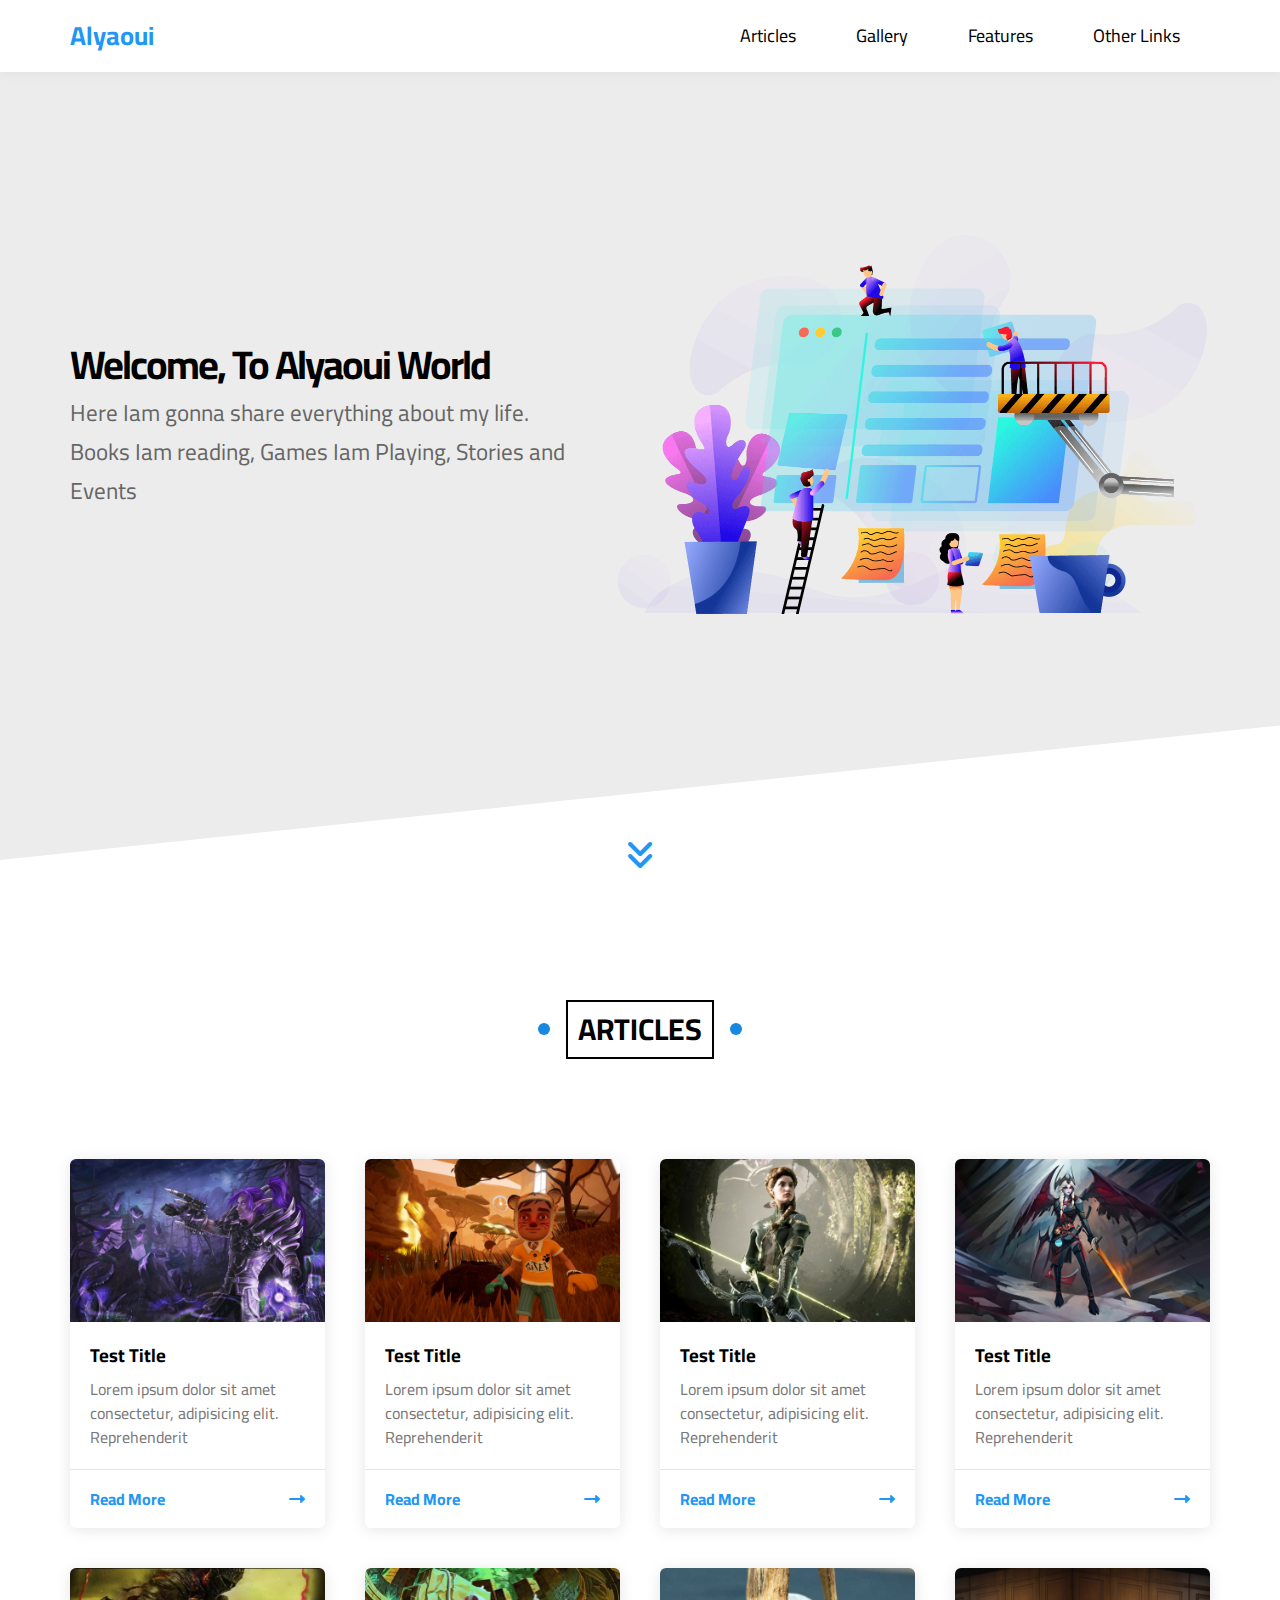
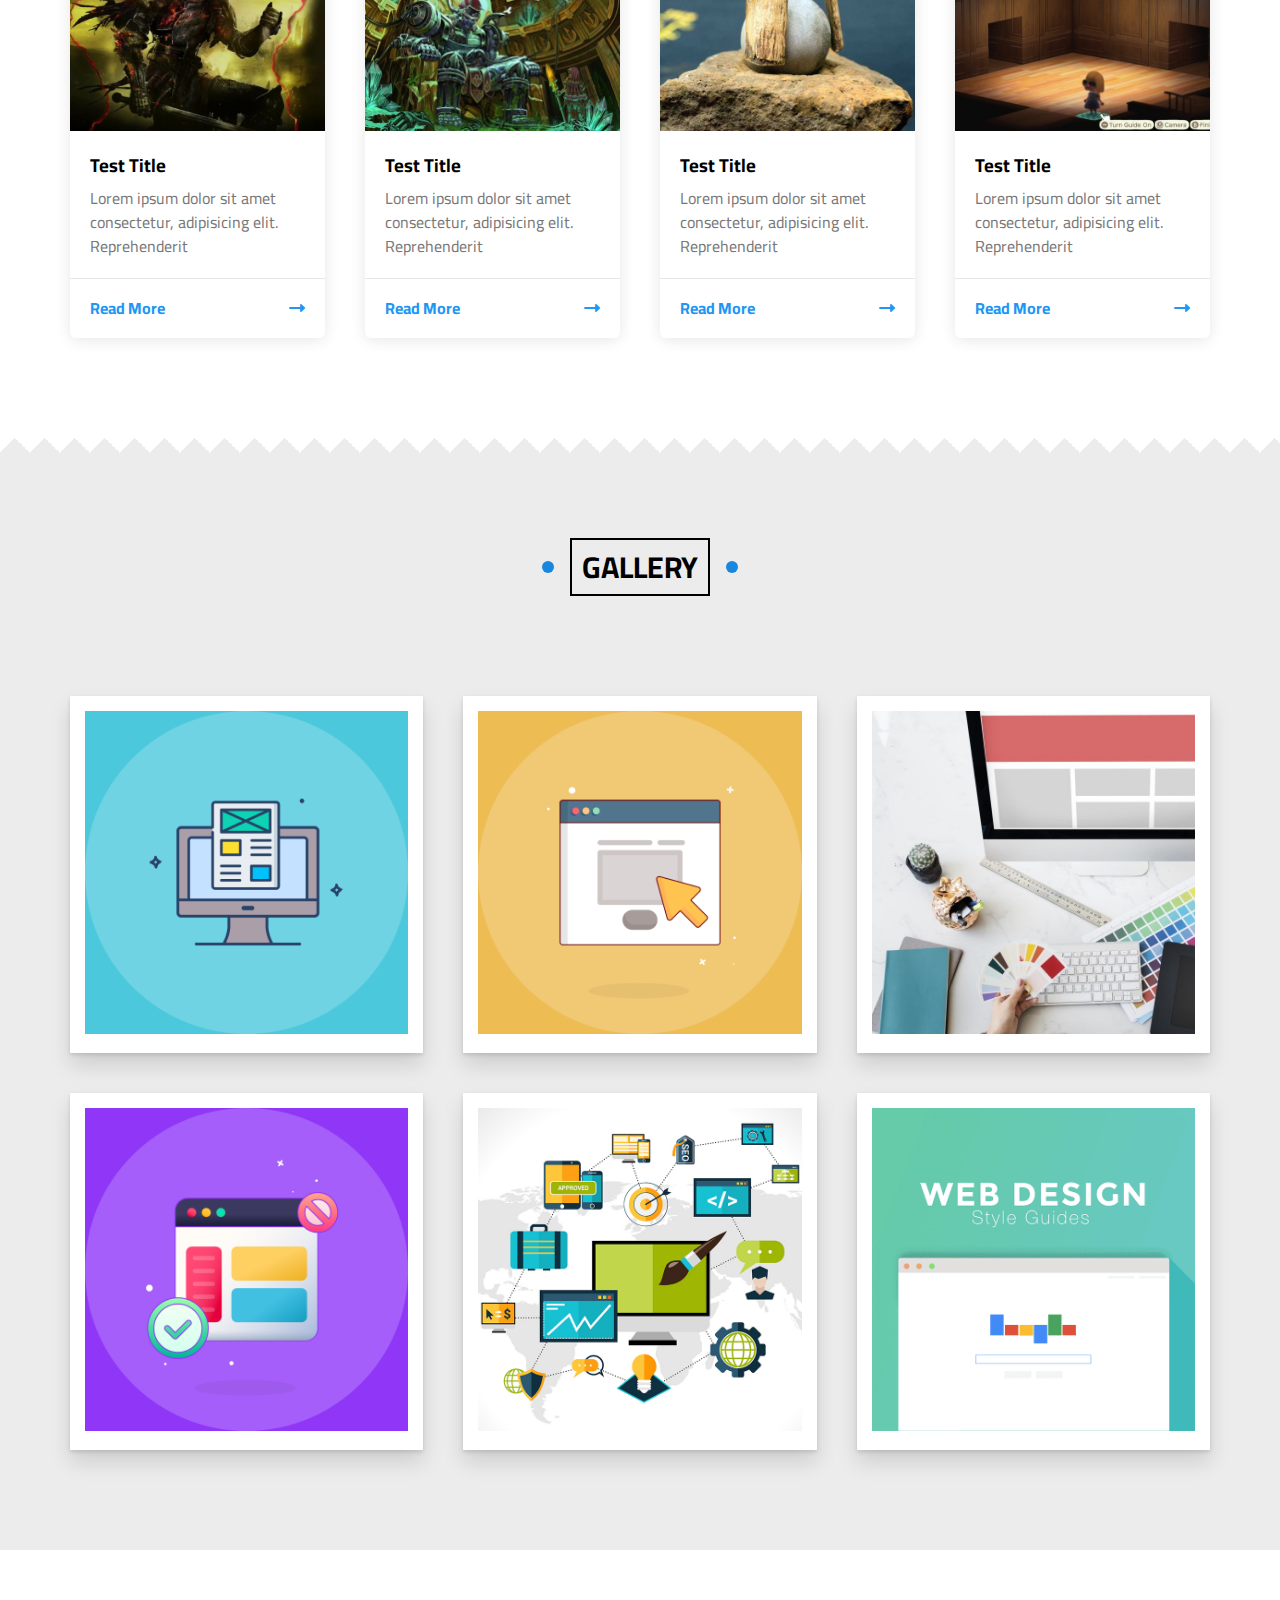
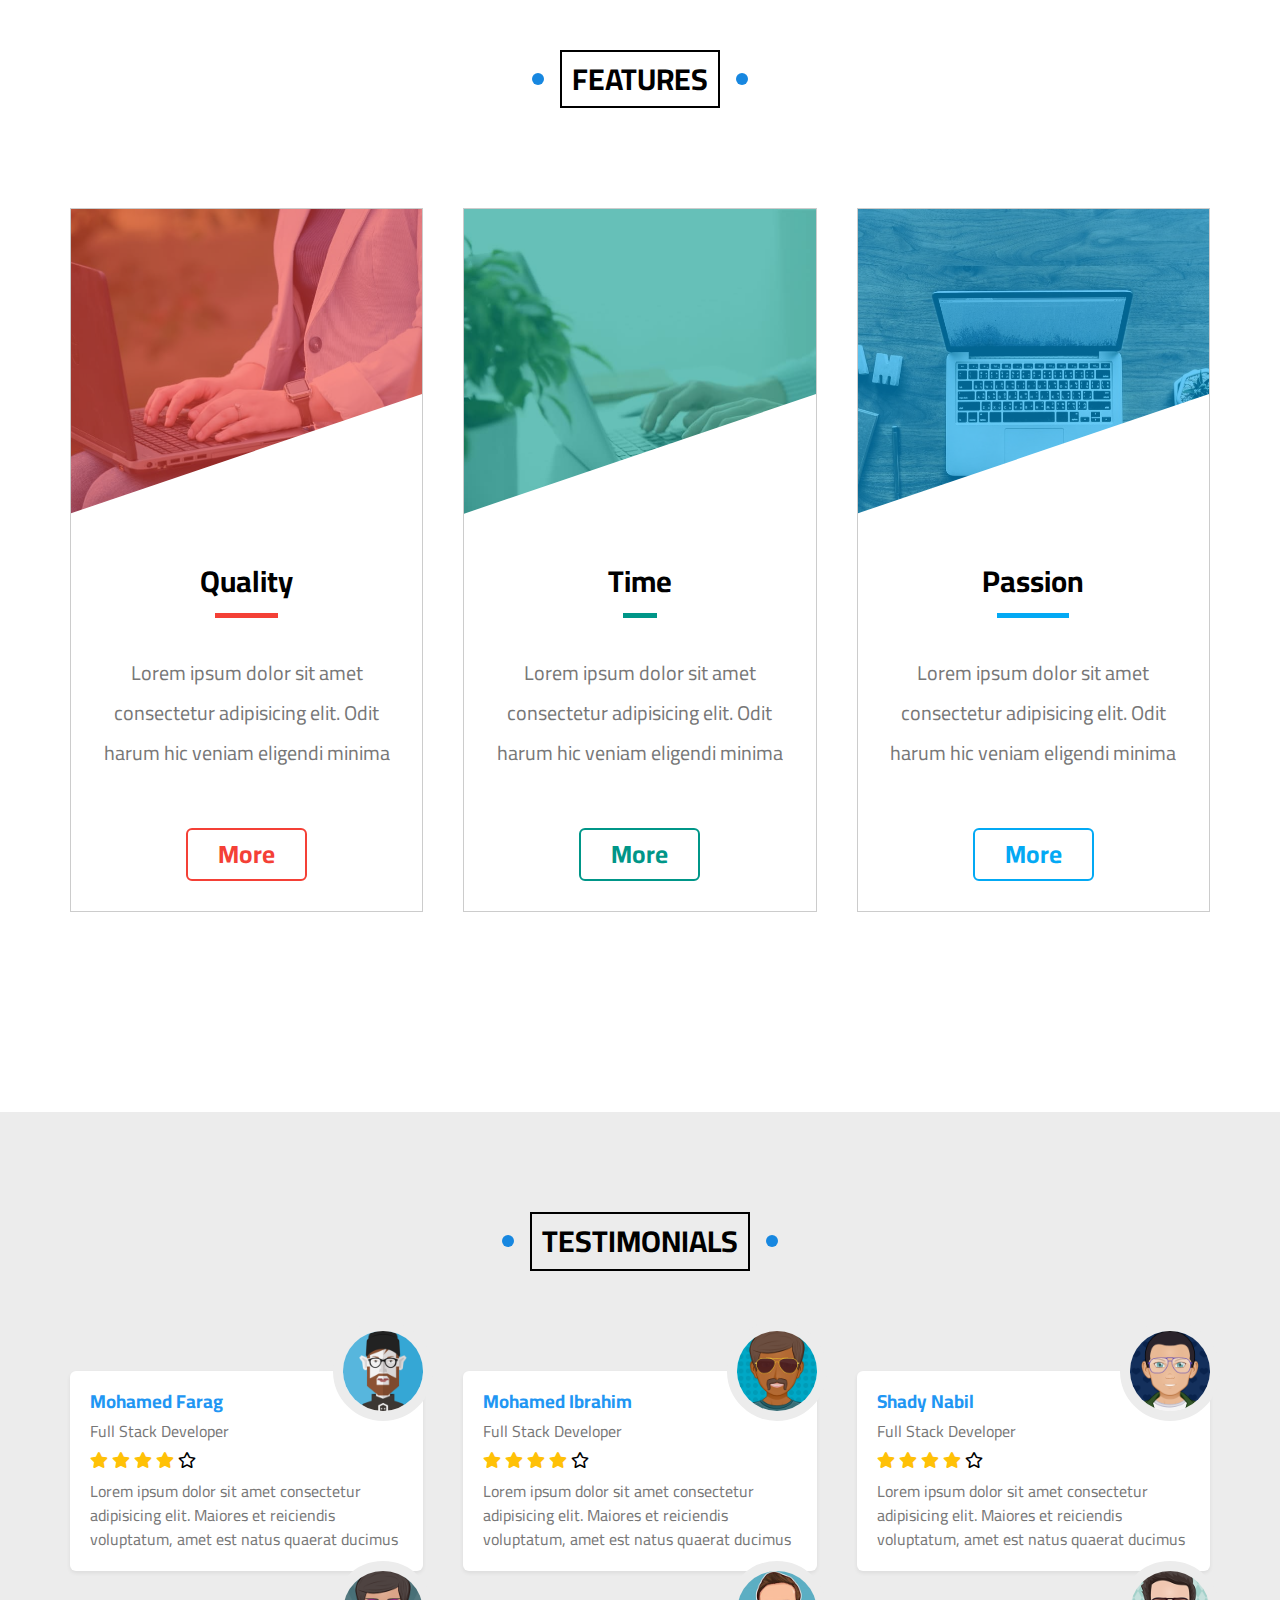
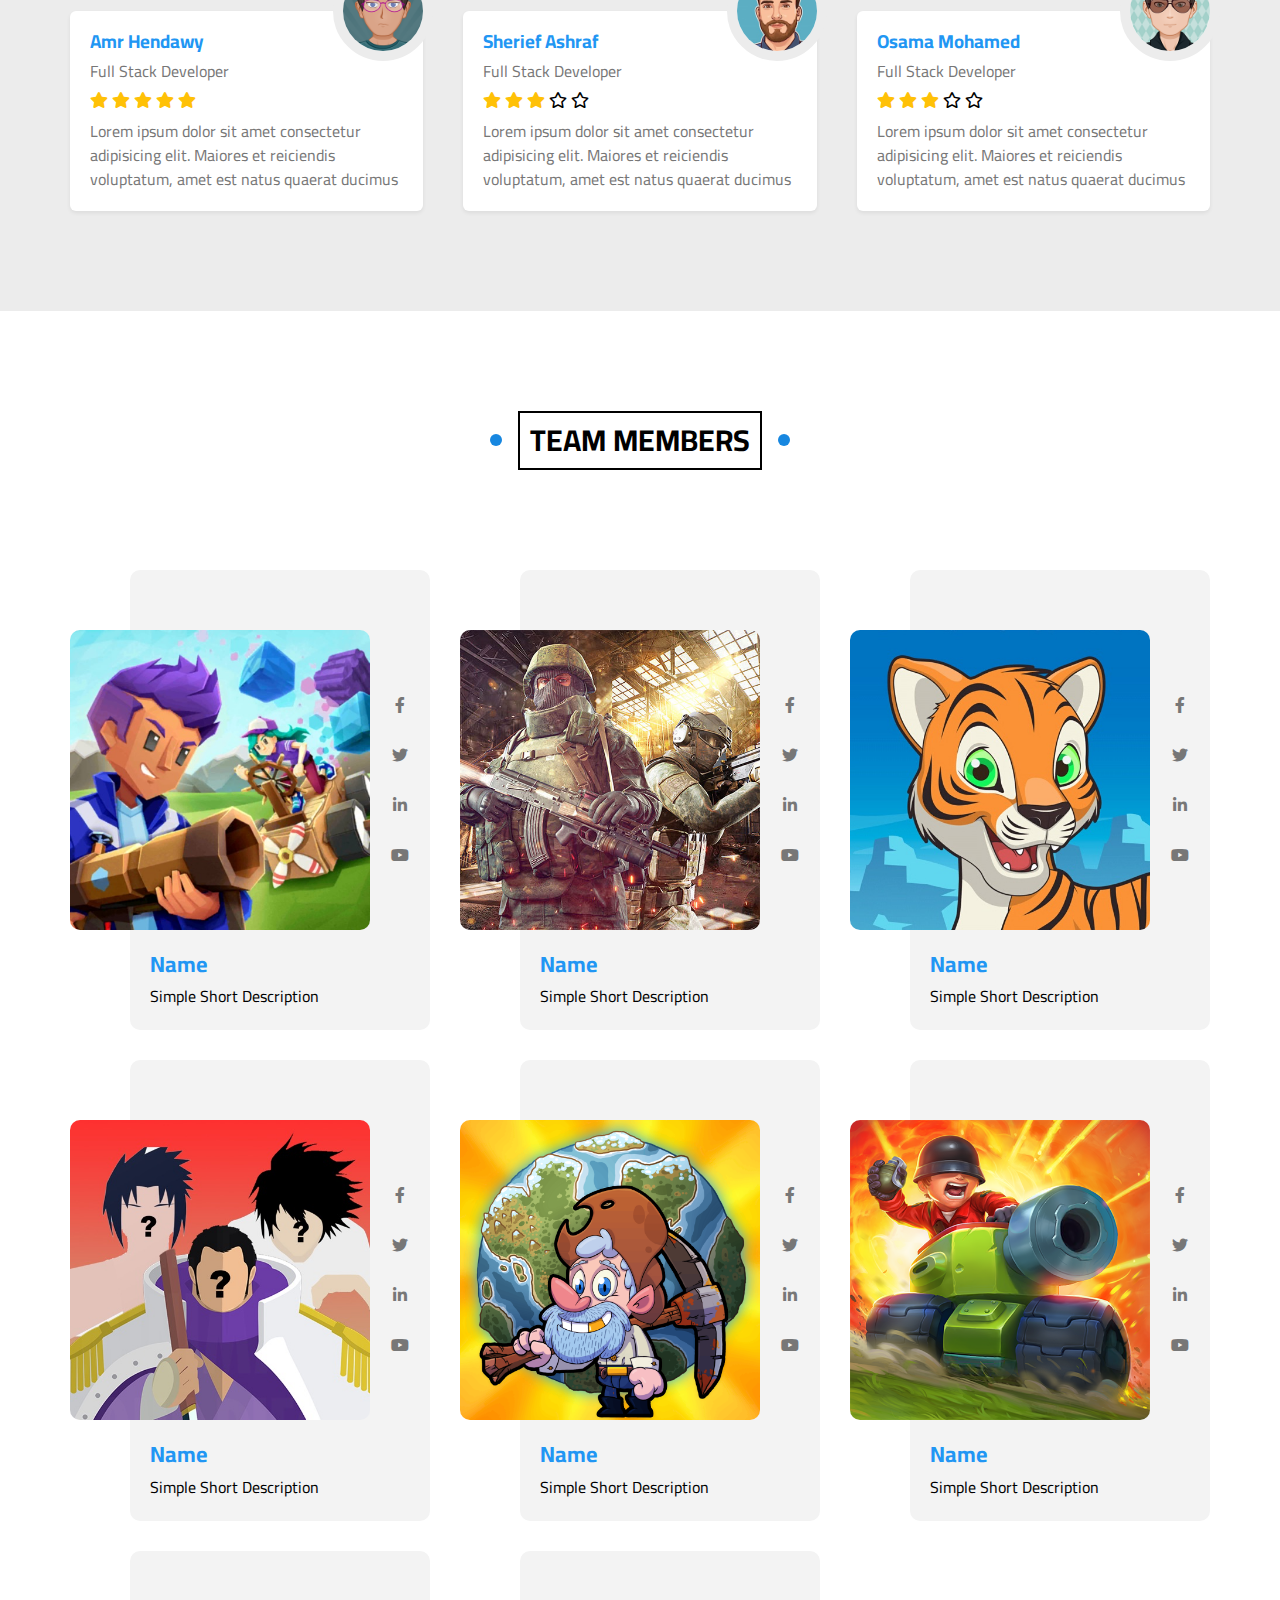
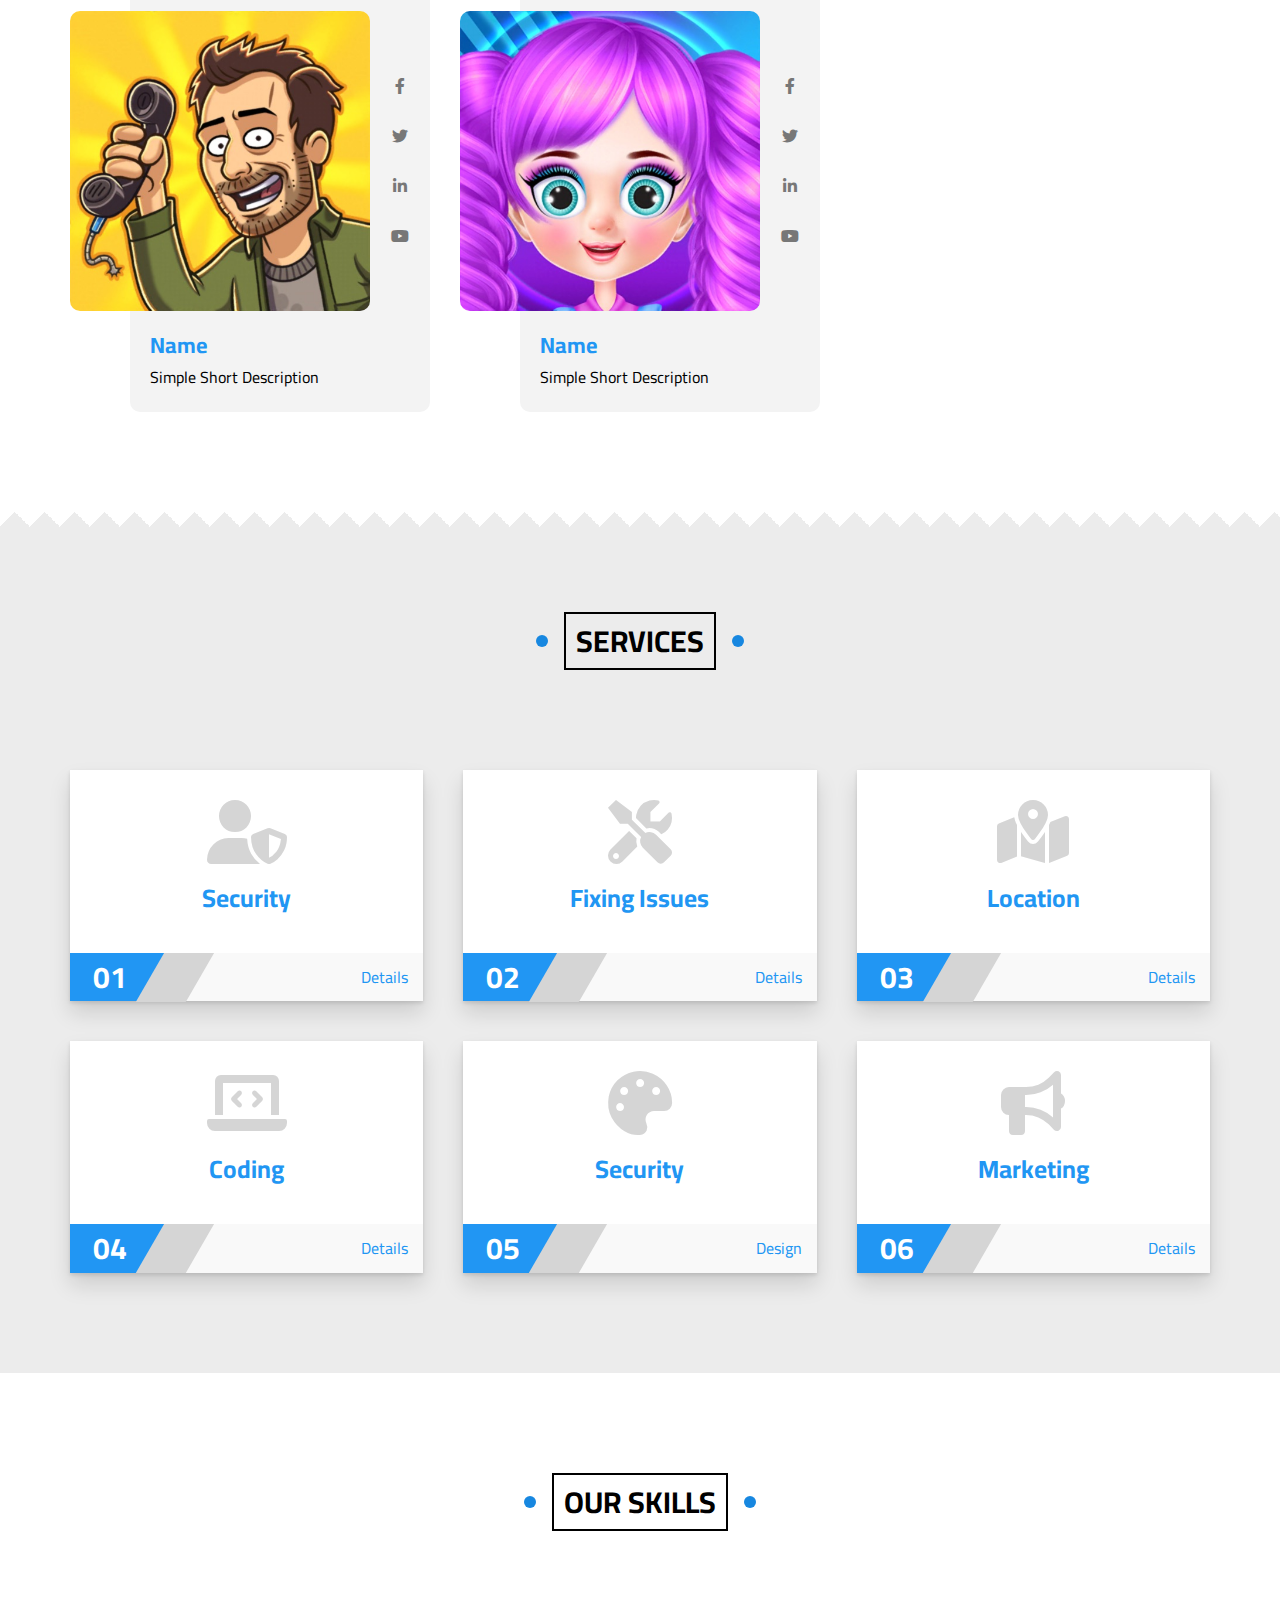
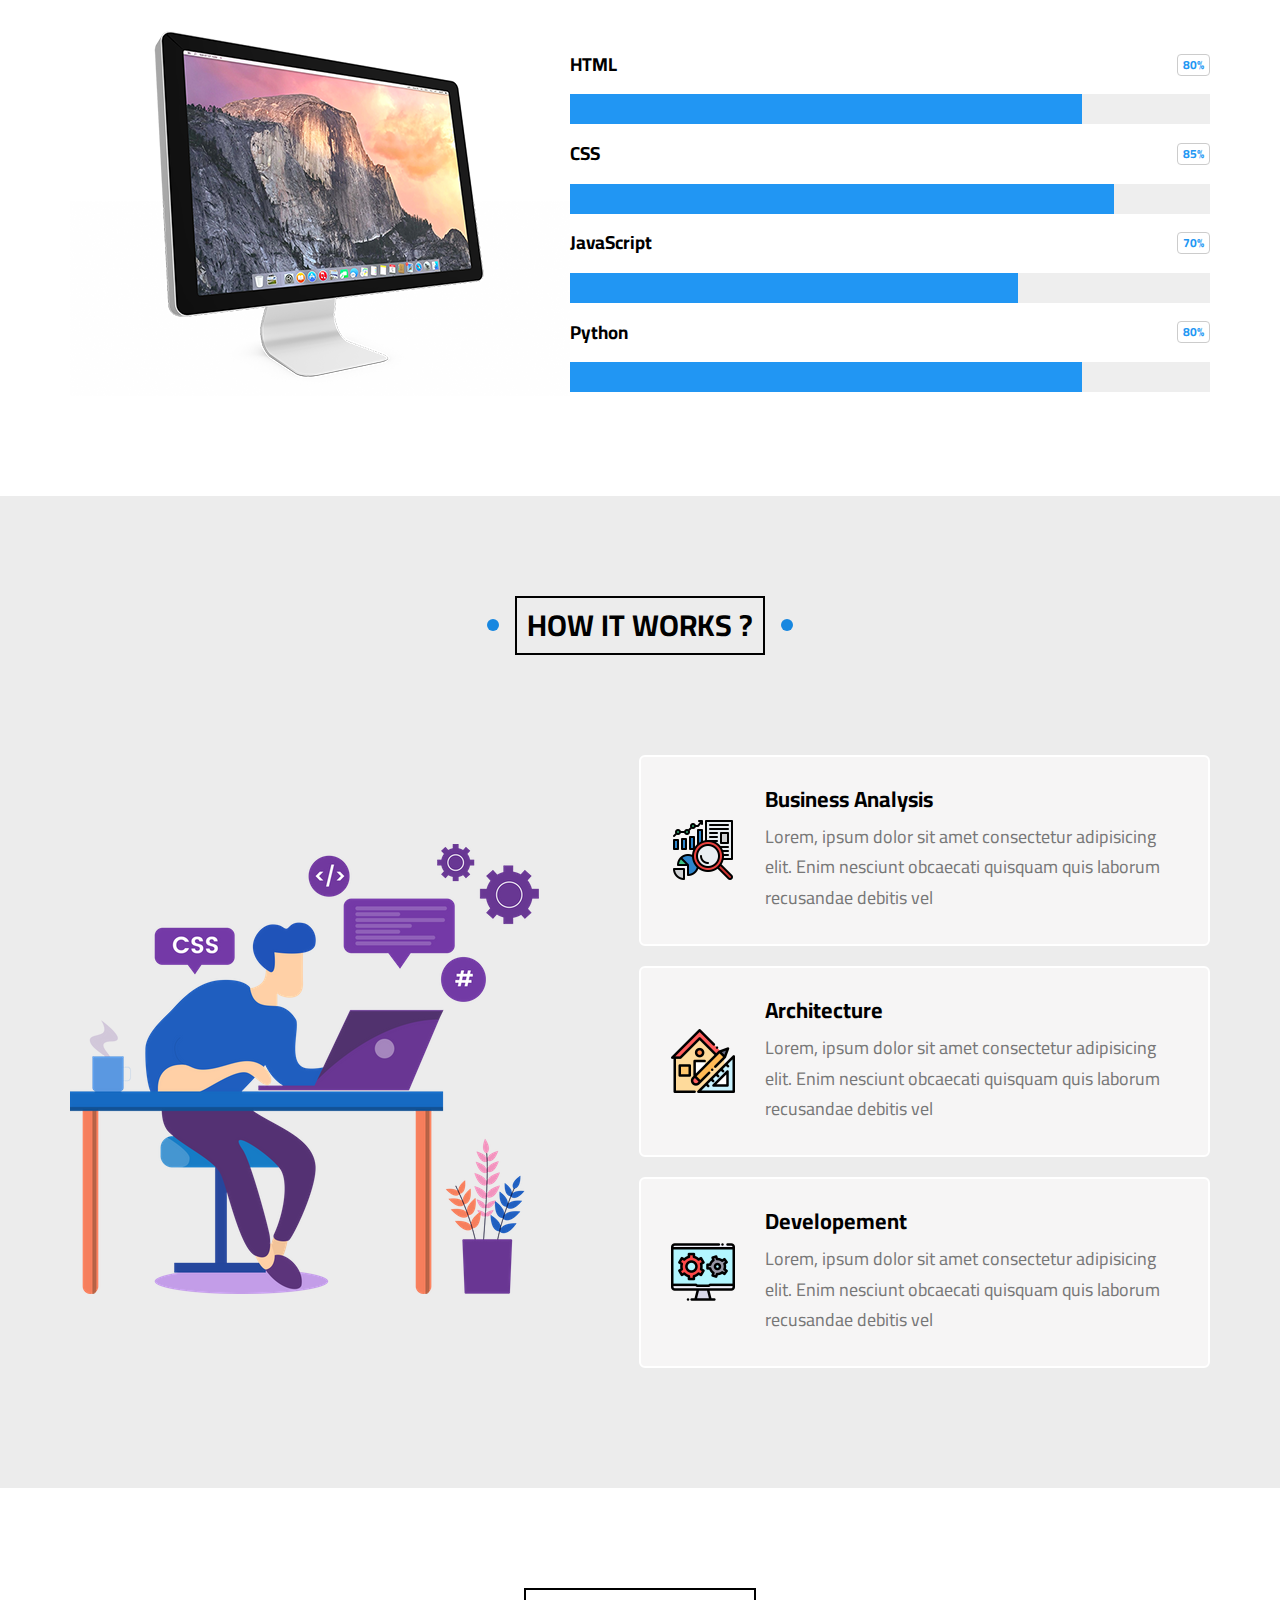
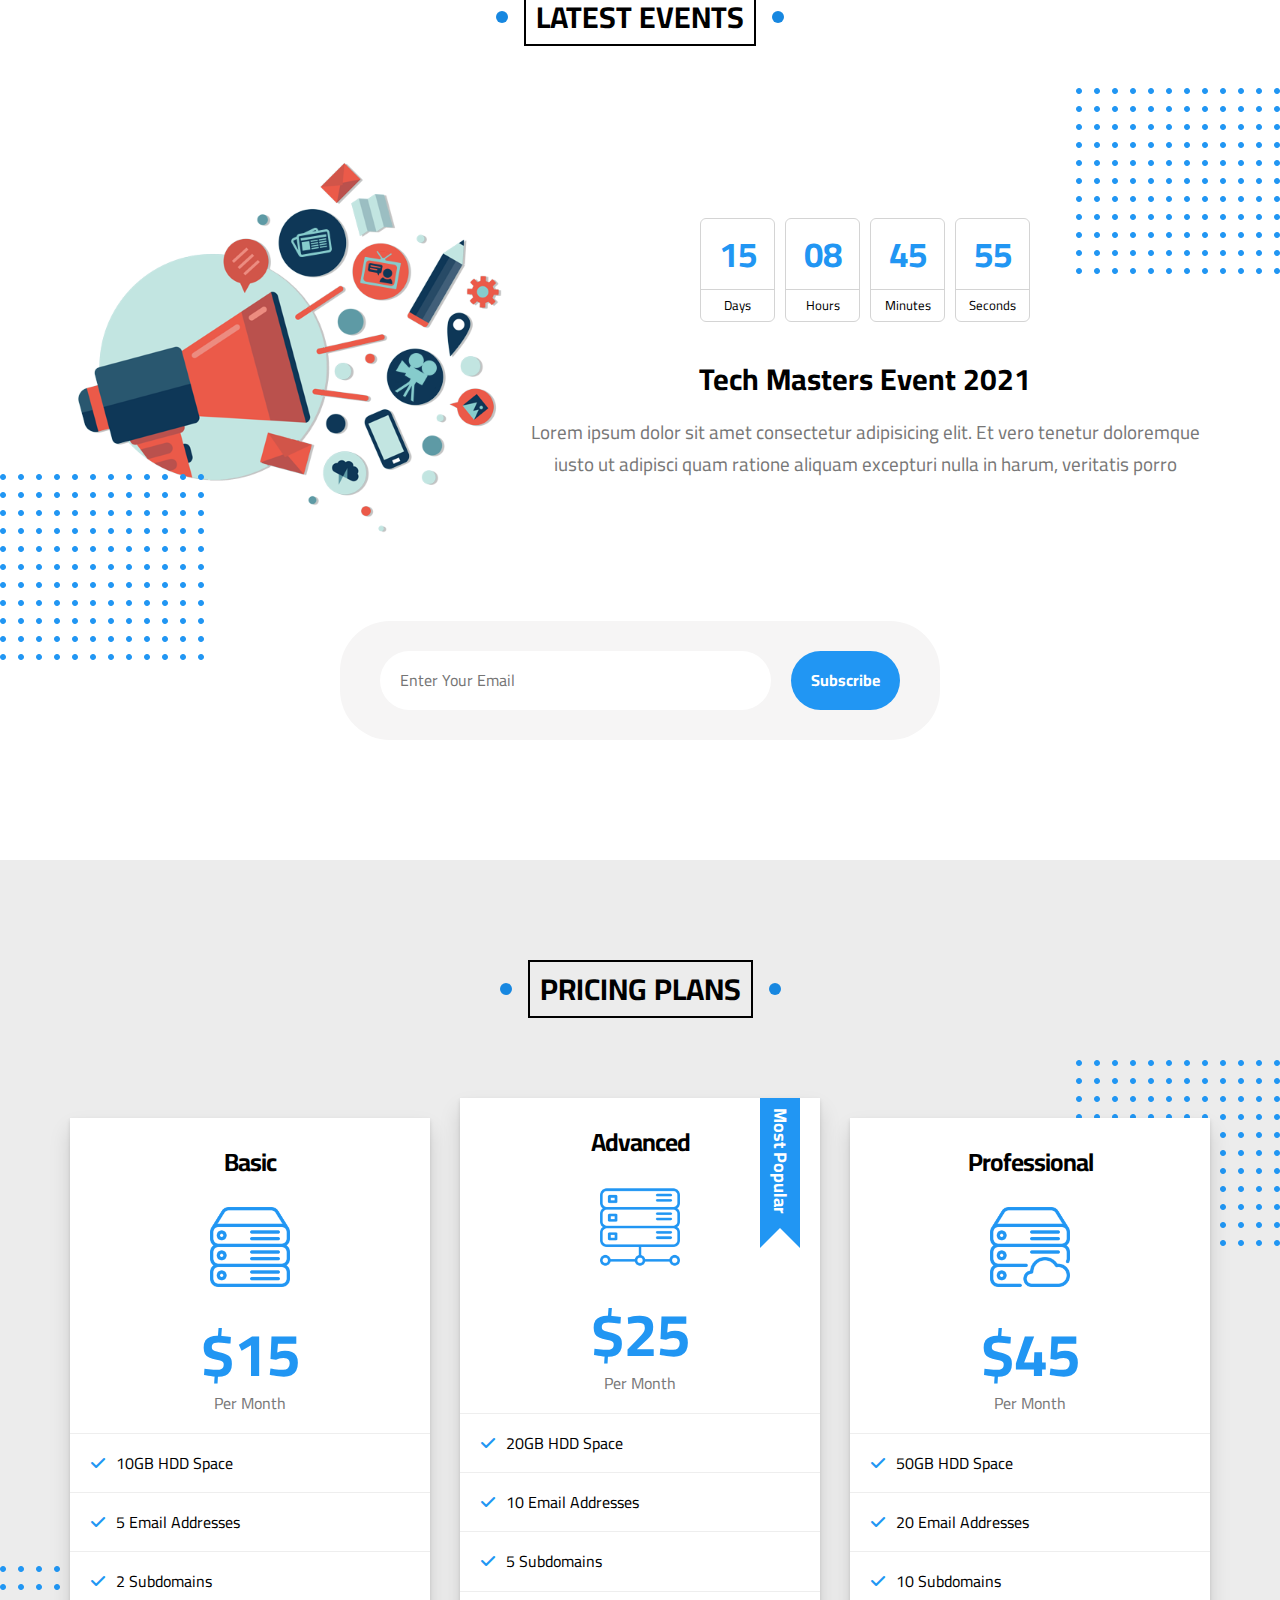
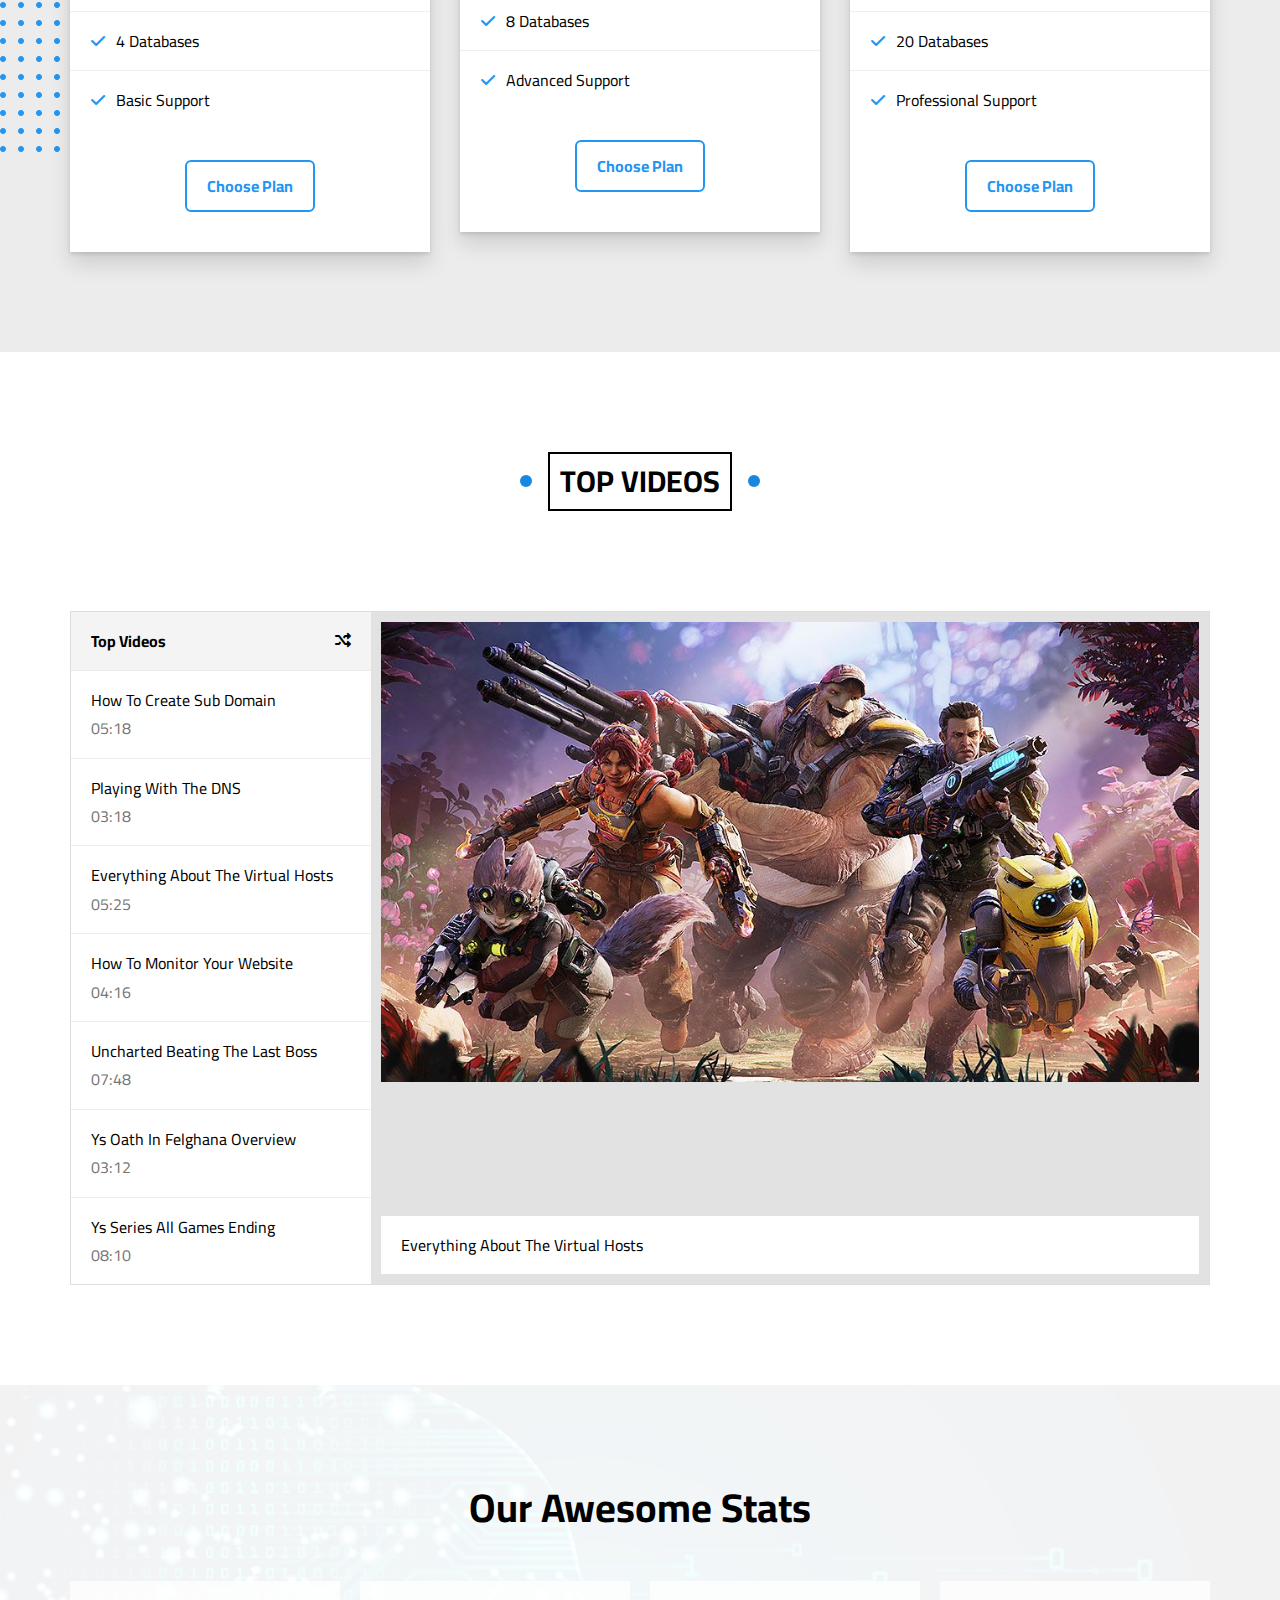
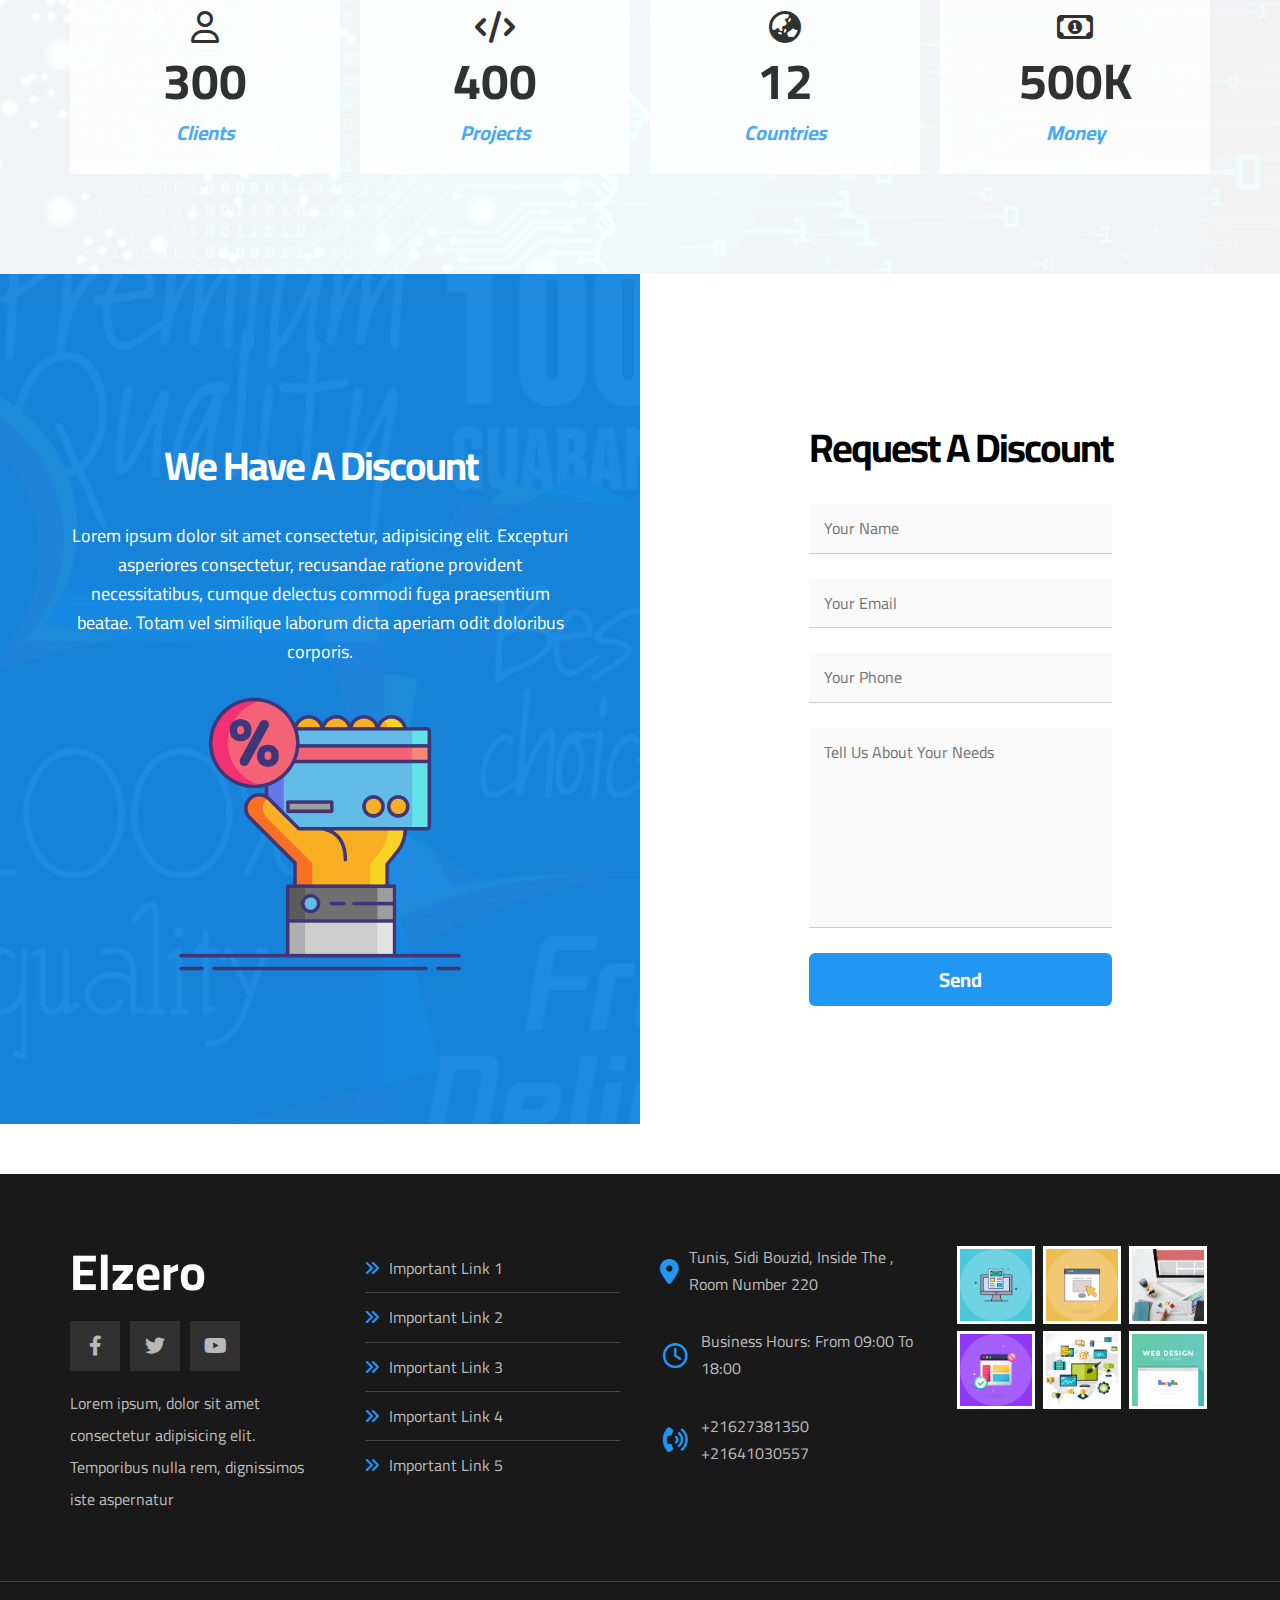
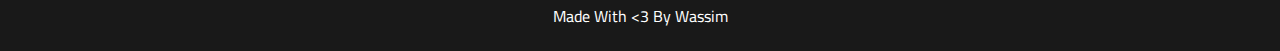
<file: index.html>
<!DOCTYPE html>
<html lang="en">
  <head>
    <meta charset="UTF-8" />
    <meta http-equiv="X-UA-Compatible" content="IE=edge" />
    <meta name="viewport" content="width=device-width, initial-scale=1.0" />
    <title>Elzero</title>
    <!-- normalize-->
    <link rel="stylesheet" href="css/normalize.css" />
    <!-- style-->
    <link rel="stylesheet" href="css/style.css" />
    <!-- Font Awesome -->
    <link rel="stylesheet" href="css/all.min.css" />
    <!-- Google Fonts -->
    <link rel="preconnect" href="https://fonts.googleapis.com" />
    <link rel="preconnect" href="https://fonts.gstatic.com" crossorigin />
    <link
      href="https://fonts.googleapis.com/css2?family=Cairo:wght@300;400;700&#038;display=swap"
      rel="stylesheet"
    />
  </head>

  <body>
    <!-- Start Header -->
    <div class="header" id="header">
      <div class="container">
        <a href="#" class="logo">Alyaoui</a>
        <ul class="main-nav">
          <li><a href="#Articles">Articles</a></li>
          <li><a href="#gallery"> Gallery</a></li>
          <li><a href="#features">Features</a></li>
          <li>
            <a href="#Other links">Other Links</a>
            <!-- Start Megamenu -->
            <div class="mega-menu">
              <div class="image">
                <img src="imgs/megamenu.png" alt="" />
              </div>
              <ul class="links">
                <li>
                  <a href="#testimonials"
                    ><i class="far fa-comments fa-fw"></i> Testimonials</a
                  >
                </li>
                <li>
                  <a href="#team"
                    ><i class="far fa-user fa-fw"></i> Team Members</a
                  >
                </li>
                <li>
                  <a href="#services"
                    ><i class="far fa-building fa-fw"></i> Services</a
                  >
                </li>
                <li>
                  <a href="#our-skills"
                    ><i class="far fa-check-circle fa-fw"></i> Our Skills</a
                  >
                </li>
                <li>
                  <a href="#work-steps"
                    ><i class="far fa-clipboard fa-fw"></i> How It Works</a
                  >
                </li>
              </ul>
              <ul class="links">
                <li>
                  <a href="#events"
                    ><i class="far fa-calendar-alt fa-fw"></i> Events</a
                  >
                </li>
                <li>
                  <a href="#pricing"
                    ><i class="fas fa-server fa-fw"></i> Pricing Plans</a
                  >
                </li>
                <li>
                  <a href="#video"
                    ><i class="far fa-play-circle fa-fw"></i> Top Videos</a
                  >
                </li>
                <li>
                  <a href="#stats"
                    ><i class="far fa-chart-bar fa-fw"></i> Stats</a
                  >
                </li>
                <li>
                  <a href="#discount"
                    ><i class="fas fa-percent fa-fw"></i> Request A Discount</a
                  >
                </li>
              </ul>
            </div>
            <!-- End Megamenu -->
          </li>
        </ul>
      </div>
    </div>
    <!-- End Header -->
    <!-- Start Landing -->
    <div class="landing">
      <div class="container">
        <div class="text">
          <h1>Welcome, To Alyaoui World</h1>
          <p>
            Here Iam gonna share everything about my life. Books Iam reading,
            Games Iam Playing, Stories and Events
          </p>
        </div>
        <div class="image">
          <img src="imgs/landing-image.png" alt="" />
        </div>
      </div>
      <a href="#Articles" class="go-down">
        <i class="fas fa-angle-double-down fa-2x"></i>
      </a>
    </div>
    <!-- End Landing -->
    <!-- Start Articles -->
    <div class="Articles" id="Articles">
      <h2 class="main-title">Articles</h2>
      <div class="container">
        <div class="box">
          <img src="./imgs/cat-01.jpg" alt="not found" />
          <div class="content">
            <h3>Test Title</h3>
            <p>
              Lorem ipsum dolor sit amet consectetur, adipisicing elit.
              Reprehenderit
            </p>
          </div>
          <div class="info">
            <a href="#">Read More</a>
            <i class="fas fa-long-arrow-alt-right"></i>
          </div>
        </div>
        <div class="box">
          <img src="./imgs/cat-02.jpg" alt="not found" />
          <div class="content">
            <h3>Test Title</h3>
            <p>
              Lorem ipsum dolor sit amet consectetur, adipisicing elit.
              Reprehenderit
            </p>
          </div>
          <div class="info">
            <a href="#">Read More</a>
            <i class="fas fa-long-arrow-alt-right"></i>
          </div>
        </div>
        <div class="box">
          <img src="./imgs/cat-03.jpg" alt="not found" />
          <div class="content">
            <h3>Test Title</h3>
            <p>
              Lorem ipsum dolor sit amet consectetur, adipisicing elit.
              Reprehenderit
            </p>
          </div>
          <div class="info">
            <a href="#">Read More</a>
            <i class="fas fa-long-arrow-alt-right"></i>
          </div>
        </div>
        <div class="box">
          <img src="./imgs/cat-04.jpg" alt="not found" />
          <div class="content">
            <h3>Test Title</h3>
            <p>
              Lorem ipsum dolor sit amet consectetur, adipisicing elit.
              Reprehenderit
            </p>
          </div>
          <div class="info">
            <a href="#">Read More</a>
            <i class="fas fa-long-arrow-alt-right"></i>
          </div>
        </div>
        <div class="box">
          <img src="./imgs/cat-05.jpg" alt="not found" />
          <div class="content">
            <h3>Test Title</h3>
            <p>
              Lorem ipsum dolor sit amet consectetur, adipisicing elit.
              Reprehenderit
            </p>
          </div>
          <div class="info">
            <a href="#">Read More</a>
            <i class="fas fa-long-arrow-alt-right"></i>
          </div>
        </div>
        <div class="box">
          <img src="./imgs/cat-06.jpg" alt="not found" />
          <div class="content">
            <h3>Test Title</h3>
            <p>
              Lorem ipsum dolor sit amet consectetur, adipisicing elit.
              Reprehenderit
            </p>
          </div>
          <div class="info">
            <a href="#">Read More</a>
            <i class="fas fa-long-arrow-alt-right"></i>
          </div>
        </div>
        <div class="box">
          <img src="./imgs/cat-07.jpg" alt="not found" />
          <div class="content">
            <h3>Test Title</h3>
            <p>
              Lorem ipsum dolor sit amet consectetur, adipisicing elit.
              Reprehenderit
            </p>
          </div>
          <div class="info">
            <a href="#">Read More</a>
            <i class="fas fa-long-arrow-alt-right"></i>
          </div>
        </div>
        <div class="box">
          <img src="./imgs/cat-08.jpg" alt="not found" />
          <div class="content">
            <h3>Test Title</h3>
            <p>
              Lorem ipsum dolor sit amet consectetur, adipisicing elit.
              Reprehenderit
            </p>
          </div>
          <div class="info">
            <a href="#">Read More</a>
            <i class="fas fa-long-arrow-alt-right"></i>
          </div>
        </div>
      </div>
    </div>
    <div class="spikes"></div>
    <!-- End Articles -->
    <!-- Start gallery -->
    <div class="gallery" id="gallery">
      <h2 class="main-title">Gallery</h2>
      <div class="container">
        <div class="box">
          <div class="image">
            <img src="imgs/gallery-01.png" alt="" />
          </div>
        </div>
        <div class="box">
          <div class="image">
            <img src="imgs/gallery-02.png" alt="" />
          </div>
        </div>
        <div class="box">
          <div class="image">
            <img src="imgs/gallery-03.jpg" alt="" />
          </div>
        </div>
        <div class="box">
          <div class="image">
            <img src="imgs/gallery-04.png" alt="" />
          </div>
        </div>
        <div class="box">
          <div class="image">
            <img src="imgs/gallery-05.jpg" alt="" />
          </div>
        </div>
        <div class="box">
          <div class="image">
            <img src="imgs/gallery-06.png" alt="" />
          </div>
        </div>
      </div>
    </div>
    <!-- End gallery -->
    <!-- start FEATURES -->
    <div class="features" id="features">
      <h2 class="main-title">Features</h2>
      <div class="container">
        <div class="box quality">
          <div class="img-holder">
            <img src="./imgs/features-01.jpg" alt="" />
          </div>
          <h2>Quality</h2>
          <p>
            Lorem ipsum dolor sit amet consectetur adipisicing elit. Odit harum
            hic veniam eligendi minima
          </p>
          <a href="#">More</a>
        </div>
        <div class="box time">
          <div class="img-holder">
            <img src="./imgs/features-02.jpg" alt="" />
          </div>
          <h2>Time</h2>
          <p>
            Lorem ipsum dolor sit amet consectetur adipisicing elit. Odit harum
            hic veniam eligendi minima
          </p>
          <a href="#">More</a>
        </div>
        <div class="box passion">
          <div class="img-holder">
            <img src="./imgs/features-03.jpg" alt="" />
          </div>
          <h2>Passion</h2>
          <p>
            Lorem ipsum dolor sit amet consectetur adipisicing elit. Odit harum
            hic veniam eligendi minima
          </p>
          <a href="#">More</a>
        </div>
      </div>
    </div>
    <!-- End FEATURES -->
    <!-- Start Testimonials -->
    <div class="testimonials" id="testimonials">
      <h2 class="main-title">Testimonials</h2>
      <div class="container">
        <div class="box">
          <img src="imgs/avatar-01.png" alt="" />
          <h3>Mohamed Farag</h3>
          <span class="title">Full Stack Developer</span>
          <div class="rate">
            <i class="filled fas fa-star"></i>
            <i class="filled fas fa-star"></i>
            <i class="filled fas fa-star"></i>
            <i class="filled fas fa-star"></i>
            <i class="far fa-star"></i>
          </div>
          <p>
            Lorem ipsum dolor sit amet consectetur adipisicing elit. Maiores et
            reiciendis voluptatum, amet est natus quaerat ducimus
          </p>
        </div>
        <div class="box">
          <img src="imgs/avatar-02.png" alt="" />
          <h3>Mohamed Ibrahim</h3>
          <span class="title">Full Stack Developer</span>
          <div class="rate">
            <i class="filled fas fa-star"></i>
            <i class="filled fas fa-star"></i>
            <i class="filled fas fa-star"></i>
            <i class="filled fas fa-star"></i>
            <i class="far fa-star"></i>
          </div>
          <p>
            Lorem ipsum dolor sit amet consectetur adipisicing elit. Maiores et
            reiciendis voluptatum, amet est natus quaerat ducimus
          </p>
        </div>
        <div class="box">
          <img src="imgs/avatar-03.png" alt="" />
          <h3>Shady Nabil</h3>
          <span class="title">Full Stack Developer</span>
          <div class="rate">
            <i class="filled fas fa-star"></i>
            <i class="filled fas fa-star"></i>
            <i class="filled fas fa-star"></i>
            <i class="filled fas fa-star"></i>
            <i class="far fa-star"></i>
          </div>
          <p>
            Lorem ipsum dolor sit amet consectetur adipisicing elit. Maiores et
            reiciendis voluptatum, amet est natus quaerat ducimus
          </p>
        </div>
        <div class="box">
          <img src="imgs/avatar-04.png" alt="" />
          <h3>Amr Hendawy</h3>
          <span class="title">Full Stack Developer</span>
          <div class="rate">
            <i class="filled fas fa-star"></i>
            <i class="filled fas fa-star"></i>
            <i class="filled fas fa-star"></i>
            <i class="filled fas fa-star"></i>
            <i class="filled fas fa-star"></i>
          </div>
          <p>
            Lorem ipsum dolor sit amet consectetur adipisicing elit. Maiores et
            reiciendis voluptatum, amet est natus quaerat ducimus
          </p>
        </div>
        <div class="box">
          <img src="imgs/avatar-05.png" alt="" />
          <h3>Sherief Ashraf</h3>
          <span class="title">Full Stack Developer</span>
          <div class="rate">
            <i class="filled fas fa-star"></i>
            <i class="filled fas fa-star"></i>
            <i class="filled fas fa-star"></i>
            <i class="far fa-star"></i>
            <i class="far fa-star"></i>
          </div>
          <p>
            Lorem ipsum dolor sit amet consectetur adipisicing elit. Maiores et
            reiciendis voluptatum, amet est natus quaerat ducimus
          </p>
        </div>
        <div class="box">
          <img src="imgs/avatar-06.png" alt="" />
          <h3>Osama Mohamed</h3>
          <span class="title">Full Stack Developer</span>
          <div class="rate">
            <i class="filled fas fa-star"></i>
            <i class="filled fas fa-star"></i>
            <i class="filled fas fa-star"></i>
            <i class="far fa-star"></i>
            <i class="far fa-star"></i>
          </div>
          <p>
            Lorem ipsum dolor sit amet consectetur adipisicing elit. Maiores et
            reiciendis voluptatum, amet est natus quaerat ducimus
          </p>
        </div>
      </div>
    </div>
    <div class="spikes"></div>
    <!-- End Testimonials -->
    <!-- start TEAM MEMBERS -->
    <div class="team" id="team">
      <h2 class="main-title">TEAM MEMBERS</h2>
      <div class="container">
        <div class="box">
          <div class="data">
            <img src="./imgs/team-01.jpg" alt="" />
            <div class="social">
              <a href="#">
                <i class="fab fa-facebook-f"></i>
              </a>
              <a href="#">
                <i class="fab fa-twitter"></i>
              </a>
              <a href="#">
                <i class="fab fa-linkedin-in"></i>
              </a>
              <a href="#">
                <i class="fab fa-youtube"></i>
              </a>
            </div>
          </div>
          <div class="info">
            <h3>Name</h3>
            <p>Simple Short Description</p>
          </div>
        </div>
        <div class="box">
          <div class="data">
            <img src="./imgs/team-02.jpg" alt="" />
            <div class="social">
              <a href="#">
                <i class="fab fa-facebook-f"></i>
              </a>
              <a href="#">
                <i class="fab fa-twitter"></i>
              </a>
              <a href="#">
                <i class="fab fa-linkedin-in"></i>
              </a>
              <a href="#">
                <i class="fab fa-youtube"></i>
              </a>
            </div>
          </div>
          <div class="info">
            <h3>Name</h3>
            <p>Simple Short Description</p>
          </div>
        </div>
        <div class="box">
          <div class="data">
            <img src="./imgs/team-03.jpg" alt="" />
            <div class="social">
              <a href="#">
                <i class="fab fa-facebook-f"></i>
              </a>
              <a href="#">
                <i class="fab fa-twitter"></i>
              </a>
              <a href="#">
                <i class="fab fa-linkedin-in"></i>
              </a>
              <a href="#">
                <i class="fab fa-youtube"></i>
              </a>
            </div>
          </div>
          <div class="info">
            <h3>Name</h3>
            <p>Simple Short Description</p>
          </div>
        </div>
        <div class="box">
          <div class="data">
            <img src="./imgs/team-04.jpg" alt="" />
            <div class="social">
              <a href="#">
                <i class="fab fa-facebook-f"></i>
              </a>
              <a href="#">
                <i class="fab fa-twitter"></i>
              </a>
              <a href="#">
                <i class="fab fa-linkedin-in"></i>
              </a>
              <a href="#">
                <i class="fab fa-youtube"></i>
              </a>
            </div>
          </div>
          <div class="info">
            <h3>Name</h3>
            <p>Simple Short Description</p>
          </div>
        </div>
        <div class="box">
          <div class="data">
            <img src="./imgs/team-05.png" alt="" />
            <div class="social">
              <a href="#">
                <i class="fab fa-facebook-f"></i>
              </a>
              <a href="#">
                <i class="fab fa-twitter"></i>
              </a>
              <a href="#">
                <i class="fab fa-linkedin-in"></i>
              </a>
              <a href="#">
                <i class="fab fa-youtube"></i>
              </a>
            </div>
          </div>
          <div class="info">
            <h3>Name</h3>
            <p>Simple Short Description</p>
          </div>
        </div>
        <div class="box">
          <div class="data">
            <img src="./imgs/team-06.png" alt="" />
            <div class="social">
              <a href="#">
                <i class="fab fa-facebook-f"></i>
              </a>
              <a href="#">
                <i class="fab fa-twitter"></i>
              </a>
              <a href="#">
                <i class="fab fa-linkedin-in"></i>
              </a>
              <a href="#">
                <i class="fab fa-youtube"></i>
              </a>
            </div>
          </div>
          <div class="info">
            <h3>Name</h3>
            <p>Simple Short Description</p>
          </div>
        </div>
        <div class="box">
          <div class="data">
            <img src="./imgs/team-07.jpg" alt="" />
            <div class="social">
              <a href="#">
                <i class="fab fa-facebook-f"></i>
              </a>
              <a href="#">
                <i class="fab fa-twitter"></i>
              </a>
              <a href="#">
                <i class="fab fa-linkedin-in"></i>
              </a>
              <a href="#">
                <i class="fab fa-youtube"></i>
              </a>
            </div>
          </div>
          <div class="info">
            <h3>Name</h3>
            <p>Simple Short Description</p>
          </div>
        </div>
        <div class="box">
          <div class="data">
            <img src="./imgs/team-08.jpg" alt="" />
            <div class="social">
              <a href="#">
                <i class="fab fa-facebook-f"></i>
              </a>
              <a href="#">
                <i class="fab fa-twitter"></i>
              </a>
              <a href="#">
                <i class="fab fa-linkedin-in"></i>
              </a>
              <a href="#">
                <i class="fab fa-youtube"></i>
              </a>
            </div>
          </div>
          <div class="info">
            <h3>Name</h3>
            <p>Simple Short Description</p>
          </div>
        </div>
      </div>
    </div>
    <div class="spikes"></div>
    <!-- End TEAM MEMBERS -->
    <!-- Start Services -->
    <div class="services" id="services">
      <h2 class="main-title">Services</h2>
      <div class="container">
        <div class="box">
          <i class="fas fa-user-shield fa-4x"></i>
          <h3>Security</h3>
          <div class="info">
            <a href="#">Details</a>
          </div>
        </div>
        <div class="box">
          <i class="fas fa-tools fa-4x"></i>
          <h3>Fixing Issues</h3>
          <div class="info">
            <a href="#">Details</a>
          </div>
        </div>
        <div class="box">
          <i class="fas fa-map-marked-alt fa-4x"></i>
          <h3>Location</h3>
          <div class="info">
            <a href="#">Details</a>
          </div>
        </div>
        <div class="box">
          <i class="fas fa-laptop-code fa-4x"></i>
          <h3>Coding</h3>
          <div class="info">
            <a href="#">Details</a>
          </div>
        </div>
        <div class="box">
          <i class="fas fa-palette fa-4x"></i>
          <h3>Security</h3>
          <div class="info">
            <a href="#">Design</a>
          </div>
        </div>
        <div class="box">
          <i class="fas fa-bullhorn fa-4x"></i>
          <h3>Marketing</h3>
          <div class="info">
            <a href="#">Details</a>
          </div>
        </div>
      </div>
    </div>
    <!-- End Services -->
    <!-- Start Skills -->
    <div class="our-skills" id="our-skills">
      <h2 class="main-title">Our Skills</h2>
      <div class="container">
        <img src="imgs/skills.png" alt="" />
        <div class="skills">
          <div class="skill">
            <h3>HTML <span>80%</span></h3>
            <div class="the-progress">
              <span style="width: 80%"></span>
            </div>
          </div>
          <div class="skill">
            <h3>CSS <span>85%</span></h3>
            <div class="the-progress">
              <span style="width: 85%"></span>
            </div>
          </div>
          <div class="skill">
            <h3>JavaScript <span>70%</span></h3>
            <div class="the-progress">
              <span style="width: 70%"></span>
            </div>
          </div>
          <div class="skill">
            <h3>Python <span>80%</span></h3>
            <div class="the-progress">
              <span style="width: 80%"></span>
            </div>
          </div>
        </div>
      </div>
    </div>
    <!-- End Skills -->
    <!-- End HOW IT WORKS ? -->
    <div class="work-steps" id="work-steps">
      <h2 class="main-title">HOW IT WORKS ?</h2>
      <div class="container">
        <div class="image">
          <img src="./imgs/work-steps.png" alt="" />
        </div>
        <div class="info">
          <div class="box">
            <img src="./imgs/work-steps-1.png" alt="" />
            <div class="text">
              <h3>Business Analysis</h3>
              <p>
                Lorem, ipsum dolor sit amet consectetur adipisicing elit. Enim
                nesciunt obcaecati quisquam quis laborum recusandae debitis vel
              </p>
            </div>
          </div>
          <div class="box">
            <img src="./imgs/work-steps-2.png" alt="" />
            <div class="text">
              <h3>Architecture</h3>
              <p>
                Lorem, ipsum dolor sit amet consectetur adipisicing elit. Enim
                nesciunt obcaecati quisquam quis laborum recusandae debitis vel
              </p>
            </div>
          </div>
          <div class="box">
            <img src="./imgs/work-steps-3.png" alt="" />
            <div class="text">
              <h3>Developement</h3>
              <p>
                Lorem, ipsum dolor sit amet consectetur adipisicing elit. Enim
                nesciunt obcaecati quisquam quis laborum recusandae debitis vel
              </p>
            </div>
          </div>
        </div>
      </div>
    </div>
    <!-- End HOW IT WORKS ? -->
    <!-- Start Events -->
    <div class="events" id="events">
      <div class="dots dots-up"></div>
      <div class="dots dots-down"></div>
      <h2 class="main-title">Latest Events</h2>
      <div class="container">
        <img src="imgs/events.png" alt="" />
        <div class="info">
          <div class="time">
            <div class="unit">
              <span>15</span>
              <span>Days</span>
            </div>
            <div class="unit">
              <span>08</span>
              <span>Hours</span>
            </div>
            <div class="unit">
              <span>45</span>
              <span>Minutes</span>
            </div>
            <div class="unit">
              <span>55</span>
              <span>Seconds</span>
            </div>
          </div>
          <h2 class="title">Tech Masters Event 2021</h2>
          <p class="description">
            Lorem ipsum dolor sit amet consectetur adipisicing elit. Et vero
            tenetur doloremque iusto ut adipisci quam ratione aliquam excepturi
            nulla in harum, veritatis porro
          </p>
        </div>
        <div class="subscribe">
          <form action="" method="post">
            <input type="email" placeholder="Enter Your Email" />
            <input type="submit" value="Subscribe" />
          </form>
        </div>
      </div>
    </div>
    <!-- End Events -->
    <!-- Start Pricing -->
    <div class="pricing" id="pricing">
      <div class="dots dots-up"></div>
      <div class="dots dots-down"></div>
      <h2 class="main-title">Pricing Plans</h2>
      <div class="container">
        <div class="box">
          <div class="title">Basic</div>
          <img src="imgs/hosting-basic.png" alt="" />
          <div class="price">
            <span class="amount">$15</span>
            <span class="time">Per Month</span>
          </div>
          <ul>
            <li>10GB HDD Space</li>
            <li>5 Email Addresses</li>
            <li>2 Subdomains</li>
            <li>4 Databases</li>
            <li>Basic Support</li>
          </ul>
          <a href="#">Choose Plan</a>
        </div>
        <div class="box popular">
          <div class="label">Most Popular</div>
          <div class="title">Advanced</div>
          <img src="imgs/hosting-advanced.png" alt="" />
          <div class="price">
            <span class="amount">$25</span>
            <span class="time">Per Month</span>
          </div>
          <ul>
            <li>20GB HDD Space</li>
            <li>10 Email Addresses</li>
            <li>5 Subdomains</li>
            <li>8 Databases</li>
            <li>Advanced Support</li>
          </ul>
          <a href="#">Choose Plan</a>
        </div>
        <div class="box">
          <div class="title">Professional</div>
          <img src="imgs/hosting-professional.png" alt="" />
          <div class="price">
            <span class="amount">$45</span>
            <span class="time">Per Month</span>
          </div>
          <ul>
            <li>50GB HDD Space</li>
            <li>20 Email Addresses</li>
            <li>10 Subdomains</li>
            <li>20 Databases</li>
            <li>Professional Support</li>
          </ul>
          <a href="#">Choose Plan</a>
        </div>
      </div>
    </div>
    <!-- Start Videos -->
    <div class="videos" id="videos">
      <h2 class="main-title">Top Videos</h2>
      <div class="container">
        <div class="holder">
          <div class="list">
            <div class="name">
              Top Videos
              <i class="fas fa-random"></i>
            </div>
            <ul>
              <li>How To Create Sub Domain<span>05:18</span></li>
              <li>Playing With The DNS <span>03:18</span></li>
              <li>Everything About The Virtual Hosts <span>05:25</span></li>
              <li>How To Monitor Your Website <span>04:16</span></li>
              <li>Uncharted Beating The Last Boss <span>07:48</span></li>
              <li>Ys Oath In Felghana Overview <span>03:12</span></li>
              <li>Ys Series All Games Ending <span>08:10</span></li>
            </ul>
          </div>
          <div class="preview">
            <img src="imgs/video-preview.jpg" alt="" />
            <div class="info">Everything About The Virtual Hosts</div>
          </div>
        </div>
      </div>
    </div>
    <!-- End Videos -->
    <!-- Start Stats -->
    <div class="stats" id="stats">
      <h2>Our Awesome Stats</h2>
      <div class="container">
        <div class="box">
          <i class="far fa-user fa-2x fa-fw"></i>
          <span class="number">300</span>
          <span class="text">Clients</span>
        </div>
        <div class="box">
          <i class="fas fa-code fa-2x fa-fw"></i>
          <span class="number">400</span>
          <span class="text">Projects</span>
        </div>
        <div class="box">
          <i class="fas fa-globe-asia fa-2x fa-fw"></i>
          <span class="number">12</span>
          <span class="text">Countries</span>
        </div>
        <div class="box">
          <i class="far fa-money-bill-alt fa-2x fa-fw"></i>
          <span class="number">500K</span>
          <span class="text">Money</span>
        </div>
      </div>
    </div>
    <!-- End Stats -->
    <!-- Start Discount -->
    <div class="discount" id="discount">
      <div class="image">
        <div class="content">
          <h2>We Have A Discount</h2>
          <p>
            Lorem ipsum dolor sit amet consectetur, adipisicing elit. Excepturi
            asperiores consectetur, recusandae ratione provident necessitatibus,
            cumque delectus commodi fuga praesentium beatae. Totam vel similique
            laborum dicta aperiam odit doloribus corporis.
          </p>
          <img src="imgs/discount.png" alt="" />
        </div>
      </div>
      <div class="form">
        <div class="content">
          <h2>Request A Discount</h2>
          <form action="">
            <input
              class="input"
              type="text"
              placeholder="Your Name"
              name="name"
            />
            <input
              class="input"
              type="email"
              placeholder="Your Email"
              name="email"
            />
            <input
              class="input"
              type="text"
              placeholder="Your Phone"
              name="mobile"
            />
            <textarea
              class="input"
              placeholder="Tell Us About Your Needs"
              name="message"
            ></textarea>
            <input type="submit" value="Send" />
          </form>
        </div>
      </div>
    </div>
    <!-- End Discount -->
    <!-- Start Footer -->
    <div class="footer">
      <div class="container">
        <div class="box">
          <h3>Elzero</h3>
          <ul class="social">
            <li>
              <a href="#" class="facebook">
                <i class="fab fa-facebook-f"></i>
              </a>
            </li>
            <li>
              <a href="#" class="twitter">
                <i class="fab fa-twitter"></i>
              </a>
            </li>
            <li>
              <a href="#" class="youtube">
                <i class="fab fa-youtube"></i>
              </a>
            </li>
          </ul>
          <p class="text">
            Lorem ipsum, dolor sit amet consectetur adipisicing elit. Temporibus
            nulla rem, dignissimos iste aspernatur
          </p>
        </div>
        <div class="box">
          <ul class="links">
            <li><a href="#">Important Link 1</a></li>
            <li><a href="#">Important Link 2</a></li>
            <li><a href="#">Important Link 3</a></li>
            <li><a href="#">Important Link 4</a></li>
            <li><a href="#">Important Link 5</a></li>
          </ul>
        </div>
        <div class="box">
          <div class="line">
            <i class="fas fa-map-marker-alt"></i>
            <div class="info">
              Tunis, Sidi Bouzid, Inside The , Room Number 220
            </div>
          </div>
          <div class="line">
            <i class="far fa-clock fa-fw"></i>
            <div class="info">Business Hours: From 09:00 To 18:00</div>
          </div>
          <div class="line">
            <i class="fas fa-phone-volume fa-fw"></i>
            <div class="info">
              <span>+21627381350</span>
              <span>+21641030557</span>
            </div>
          </div>
        </div>
        <div class="box footer-gallery">
          <img src="imgs/gallery-01.png" alt="" />
          <img src="imgs/gallery-02.png" alt="" />
          <img src="imgs/gallery-03.jpg" alt="" />
          <img src="imgs/gallery-04.png" alt="" />
          <img src="imgs/gallery-05.jpg" alt="" />
          <img src="imgs/gallery-06.png" alt="" />
        </div>
      </div>
      <p class="copyright">Made With &lt;3 By Wassim</p>
    </div>
    <!-- End Footer -->
  </body>
</html>
</file>
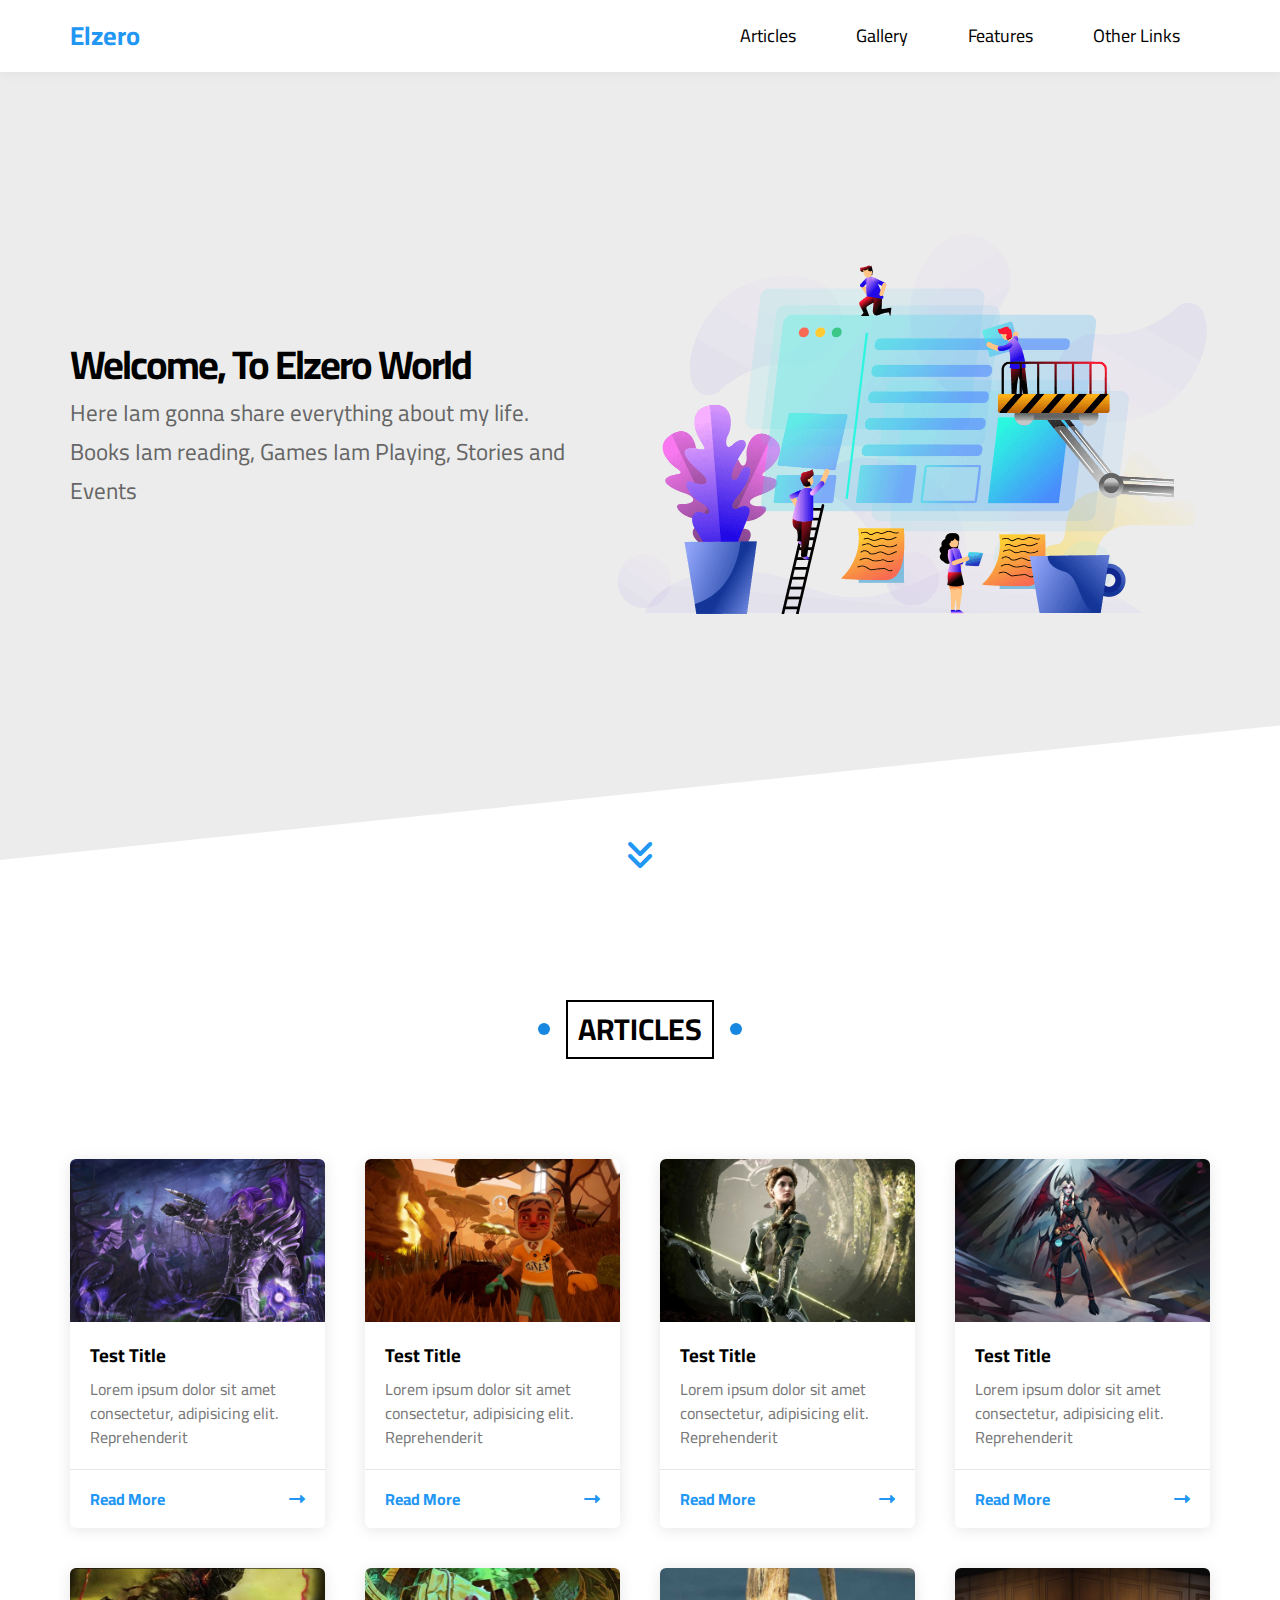
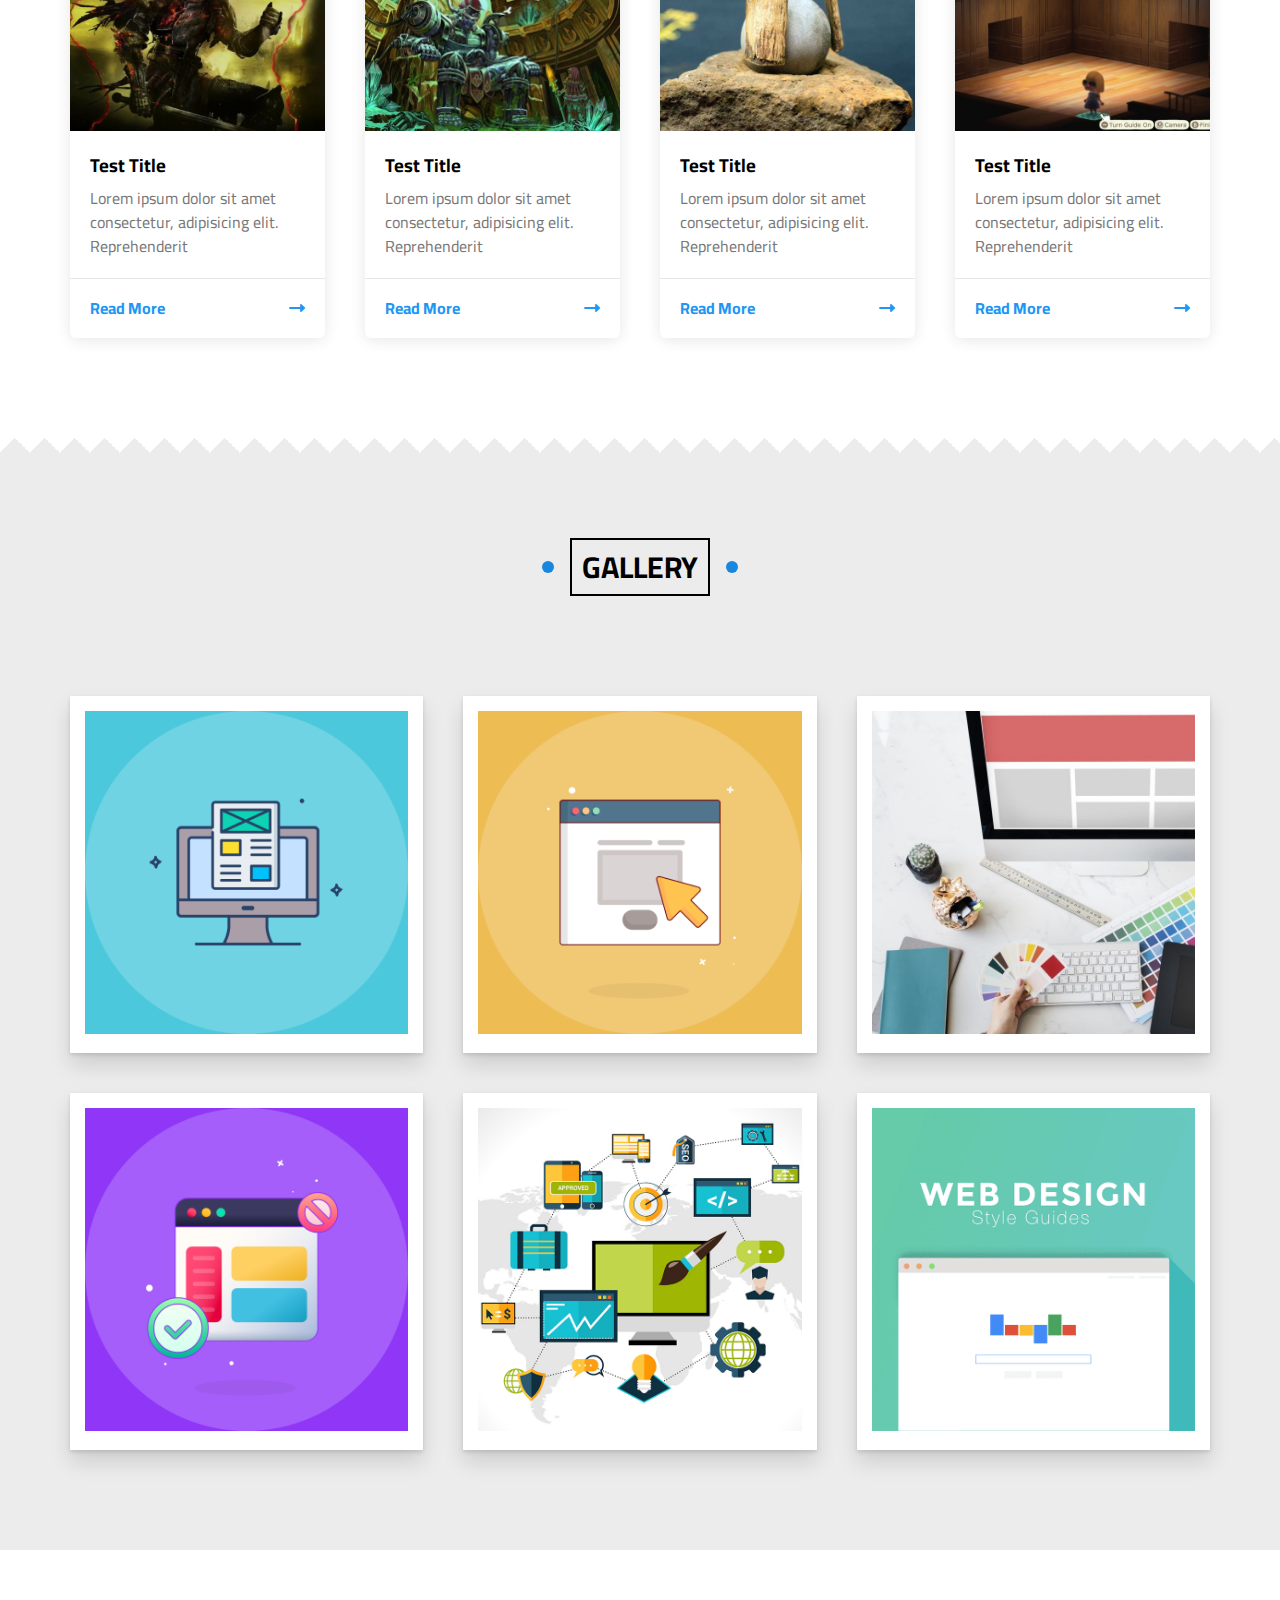
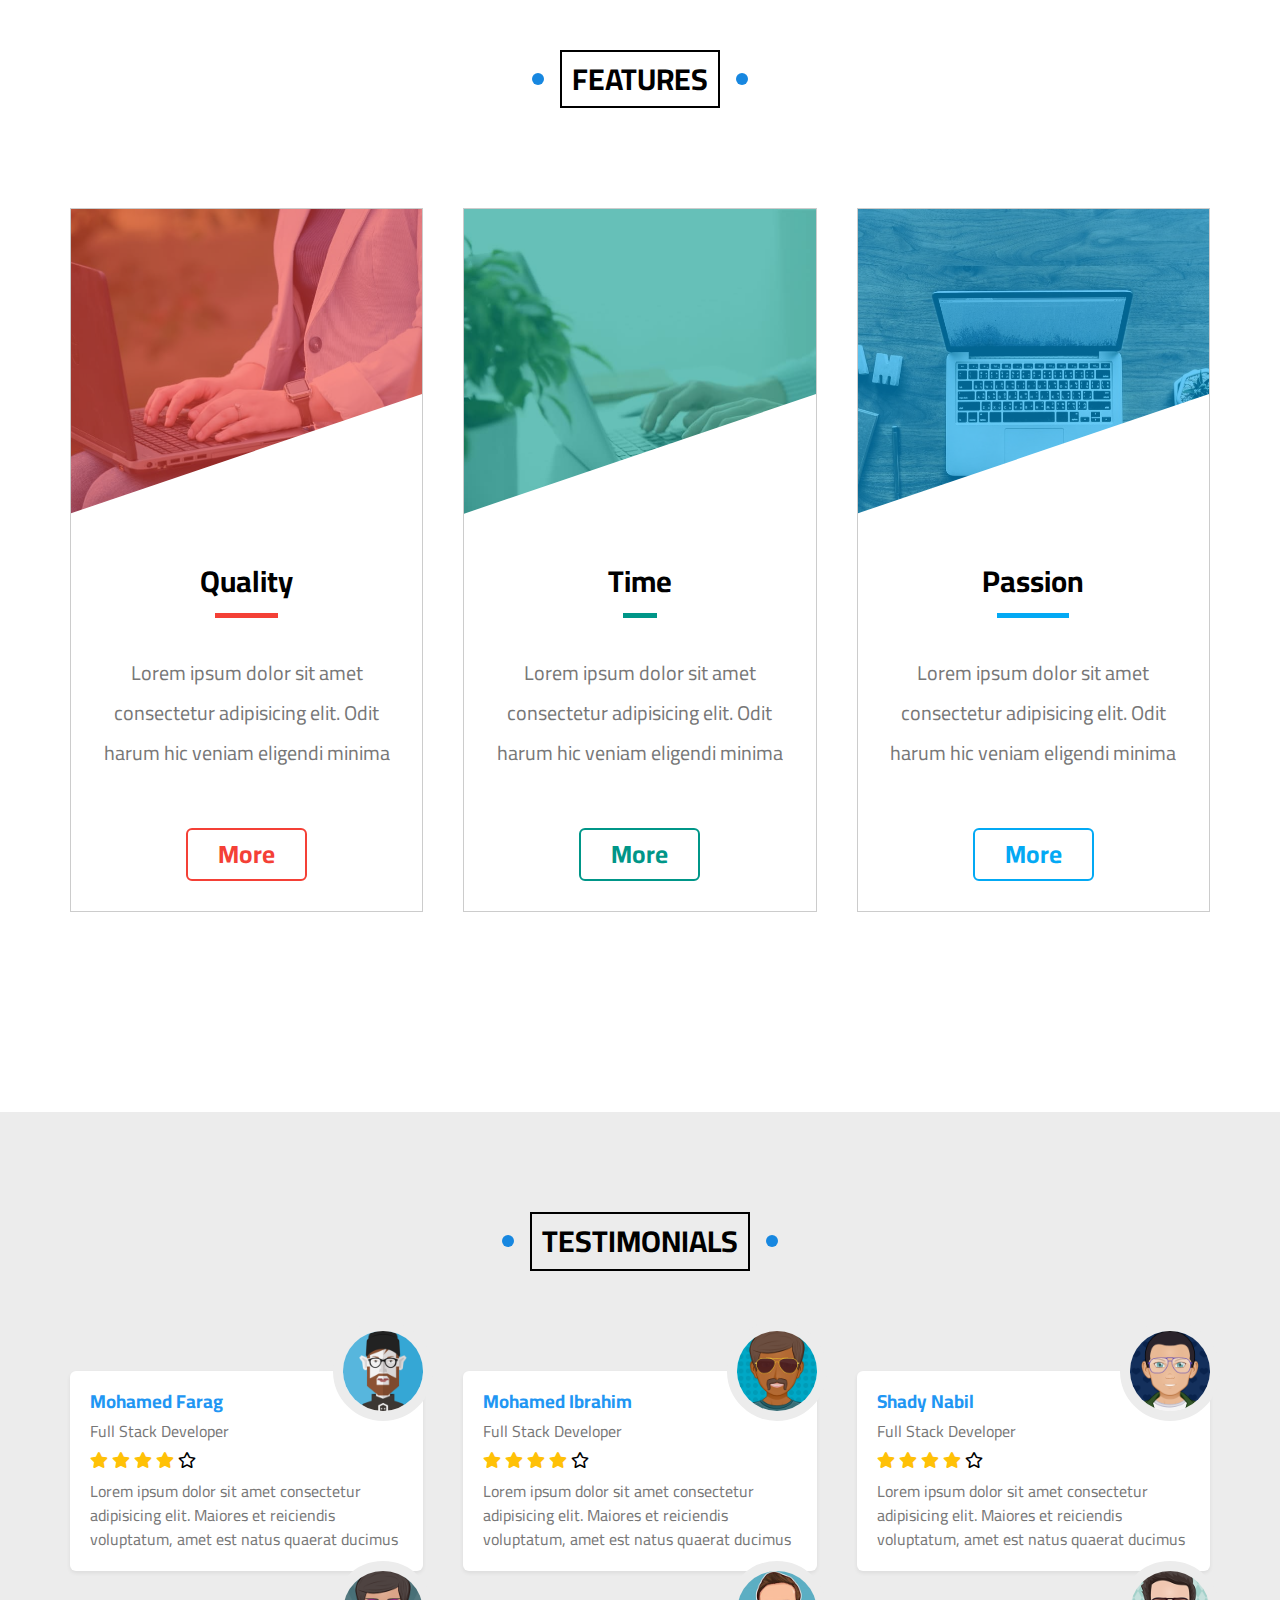
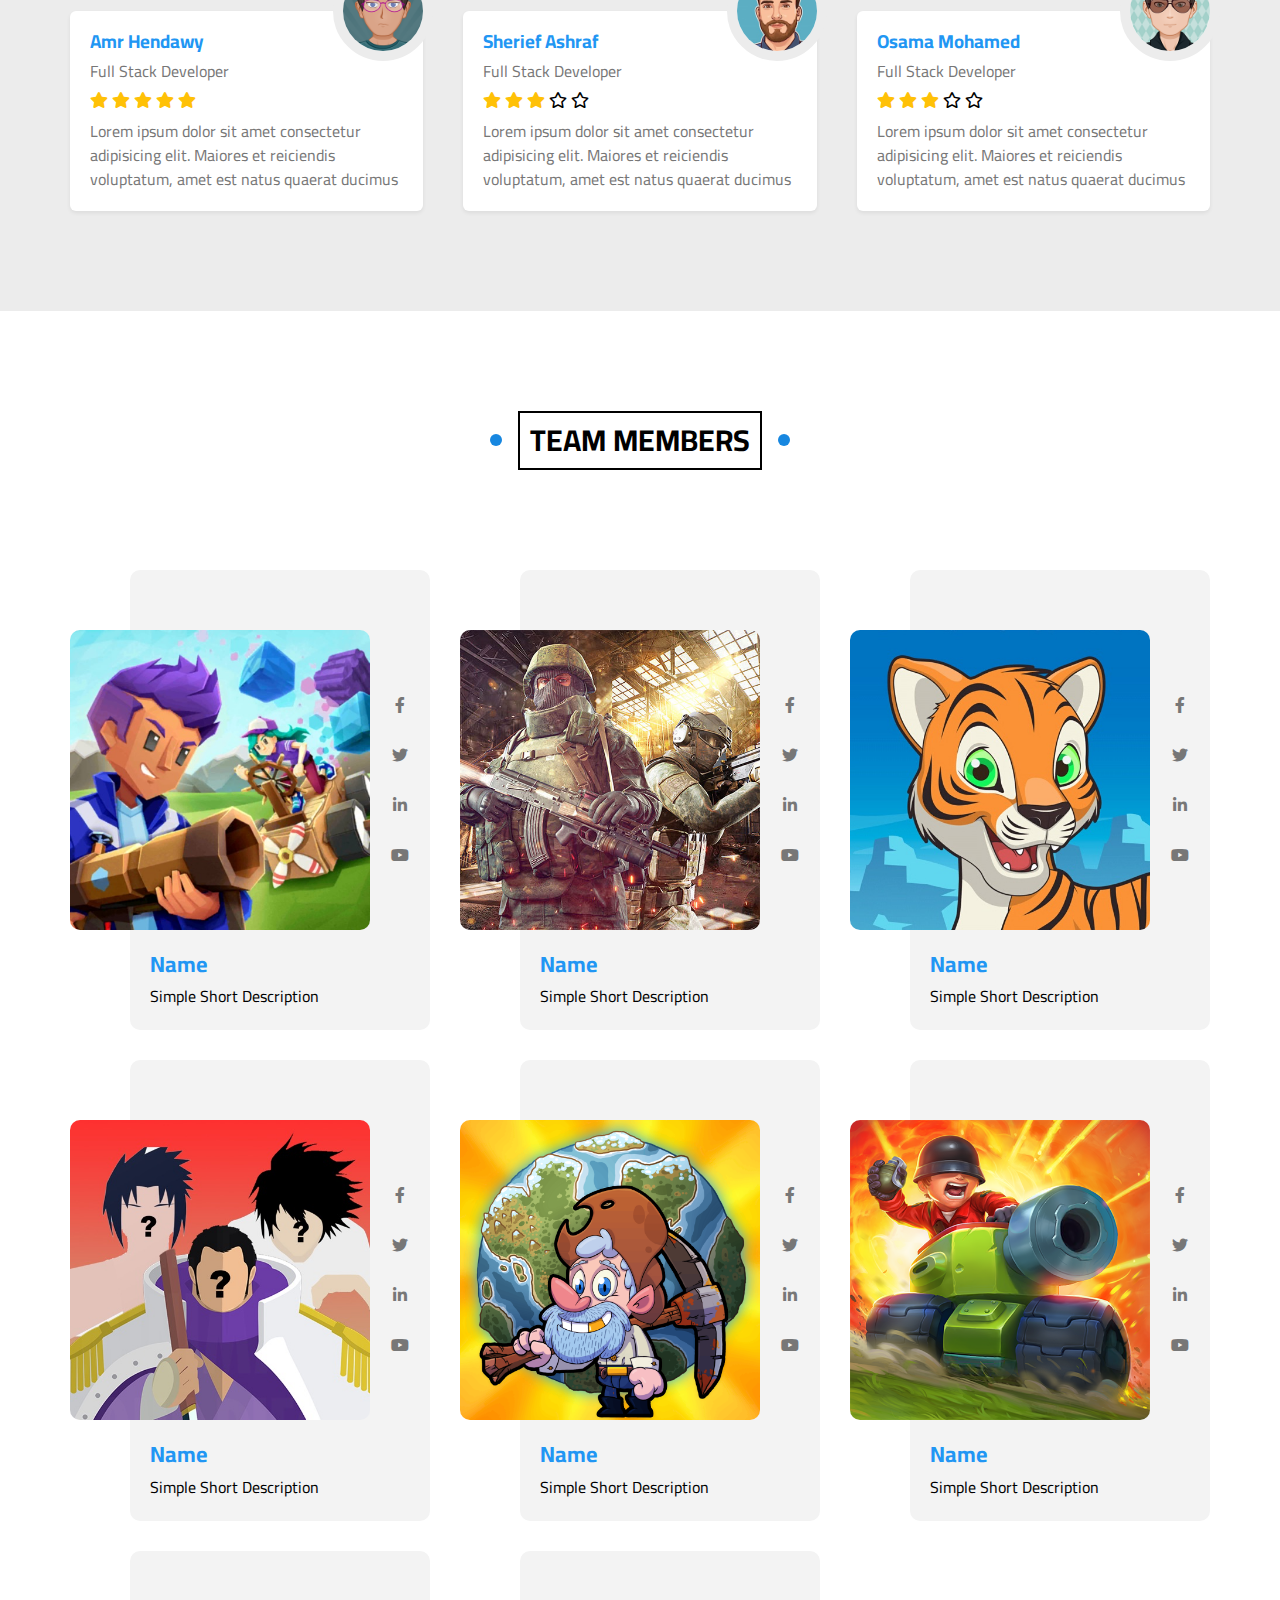
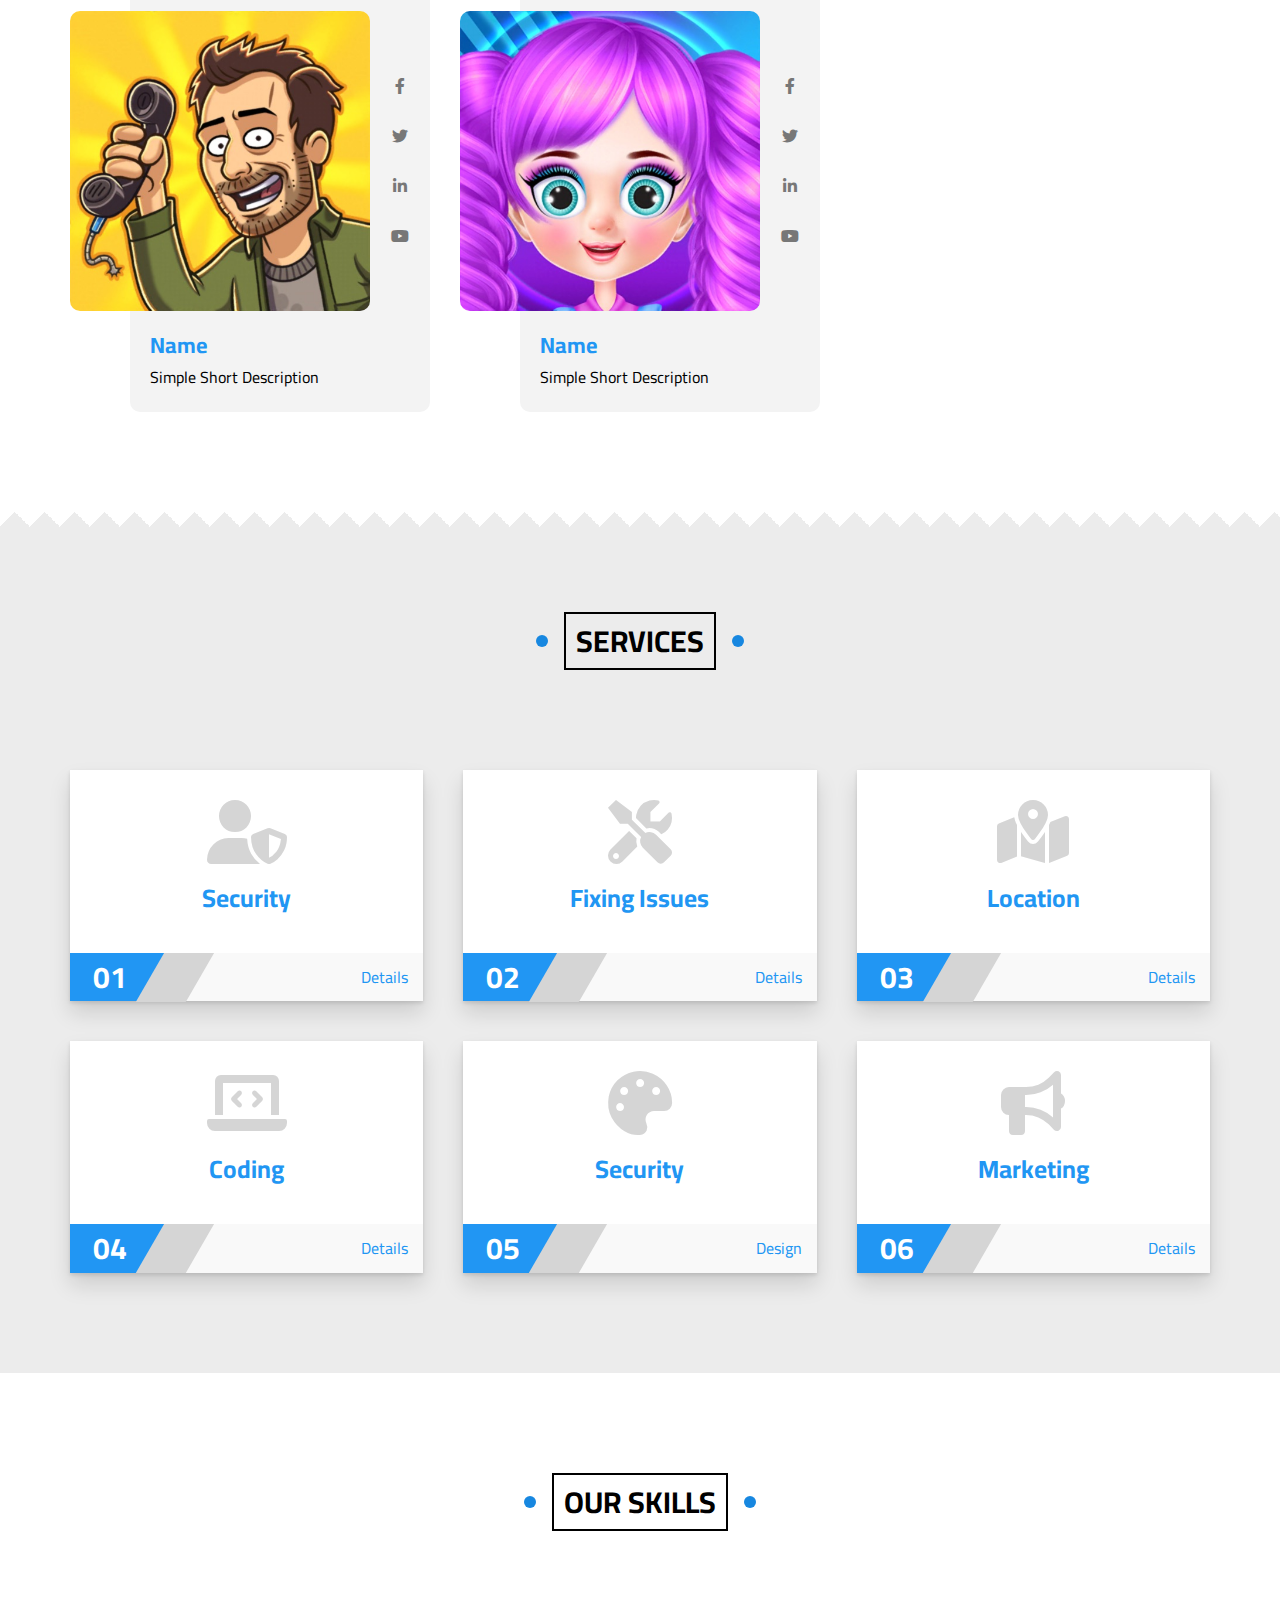
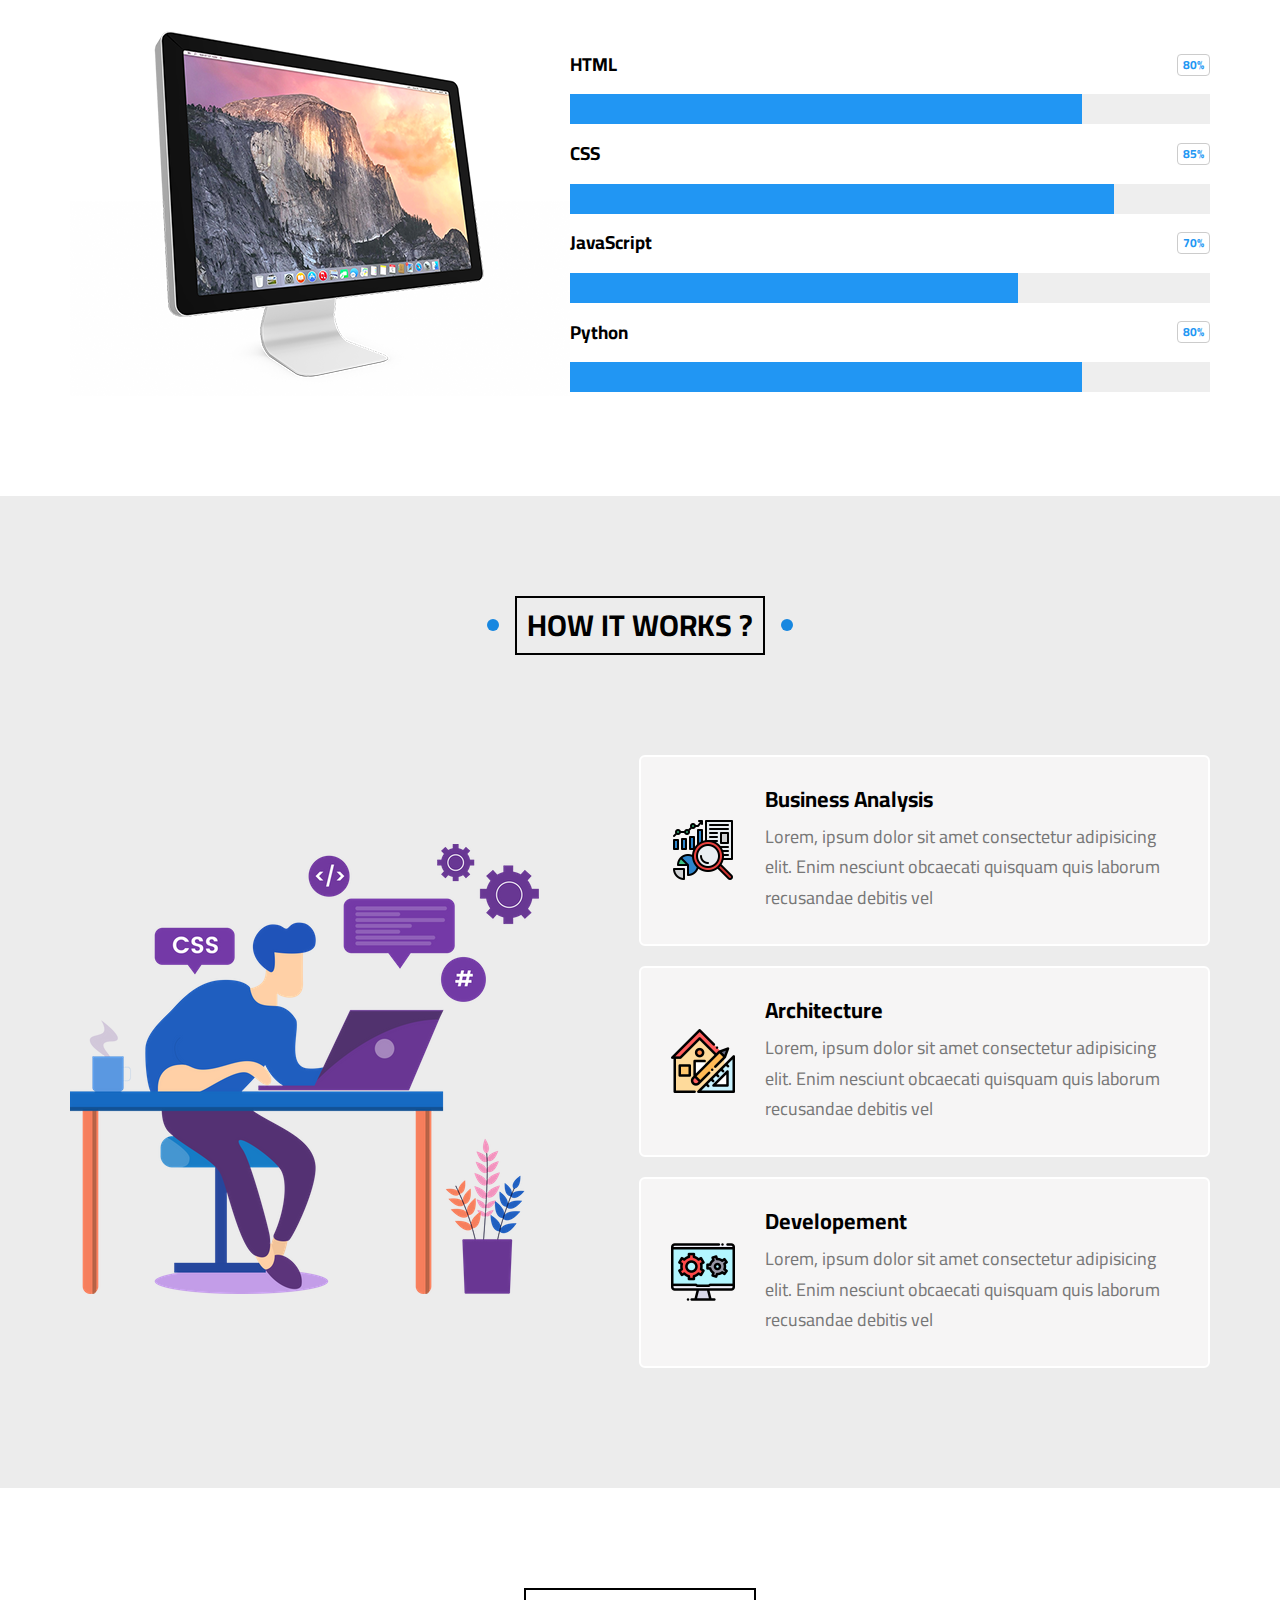
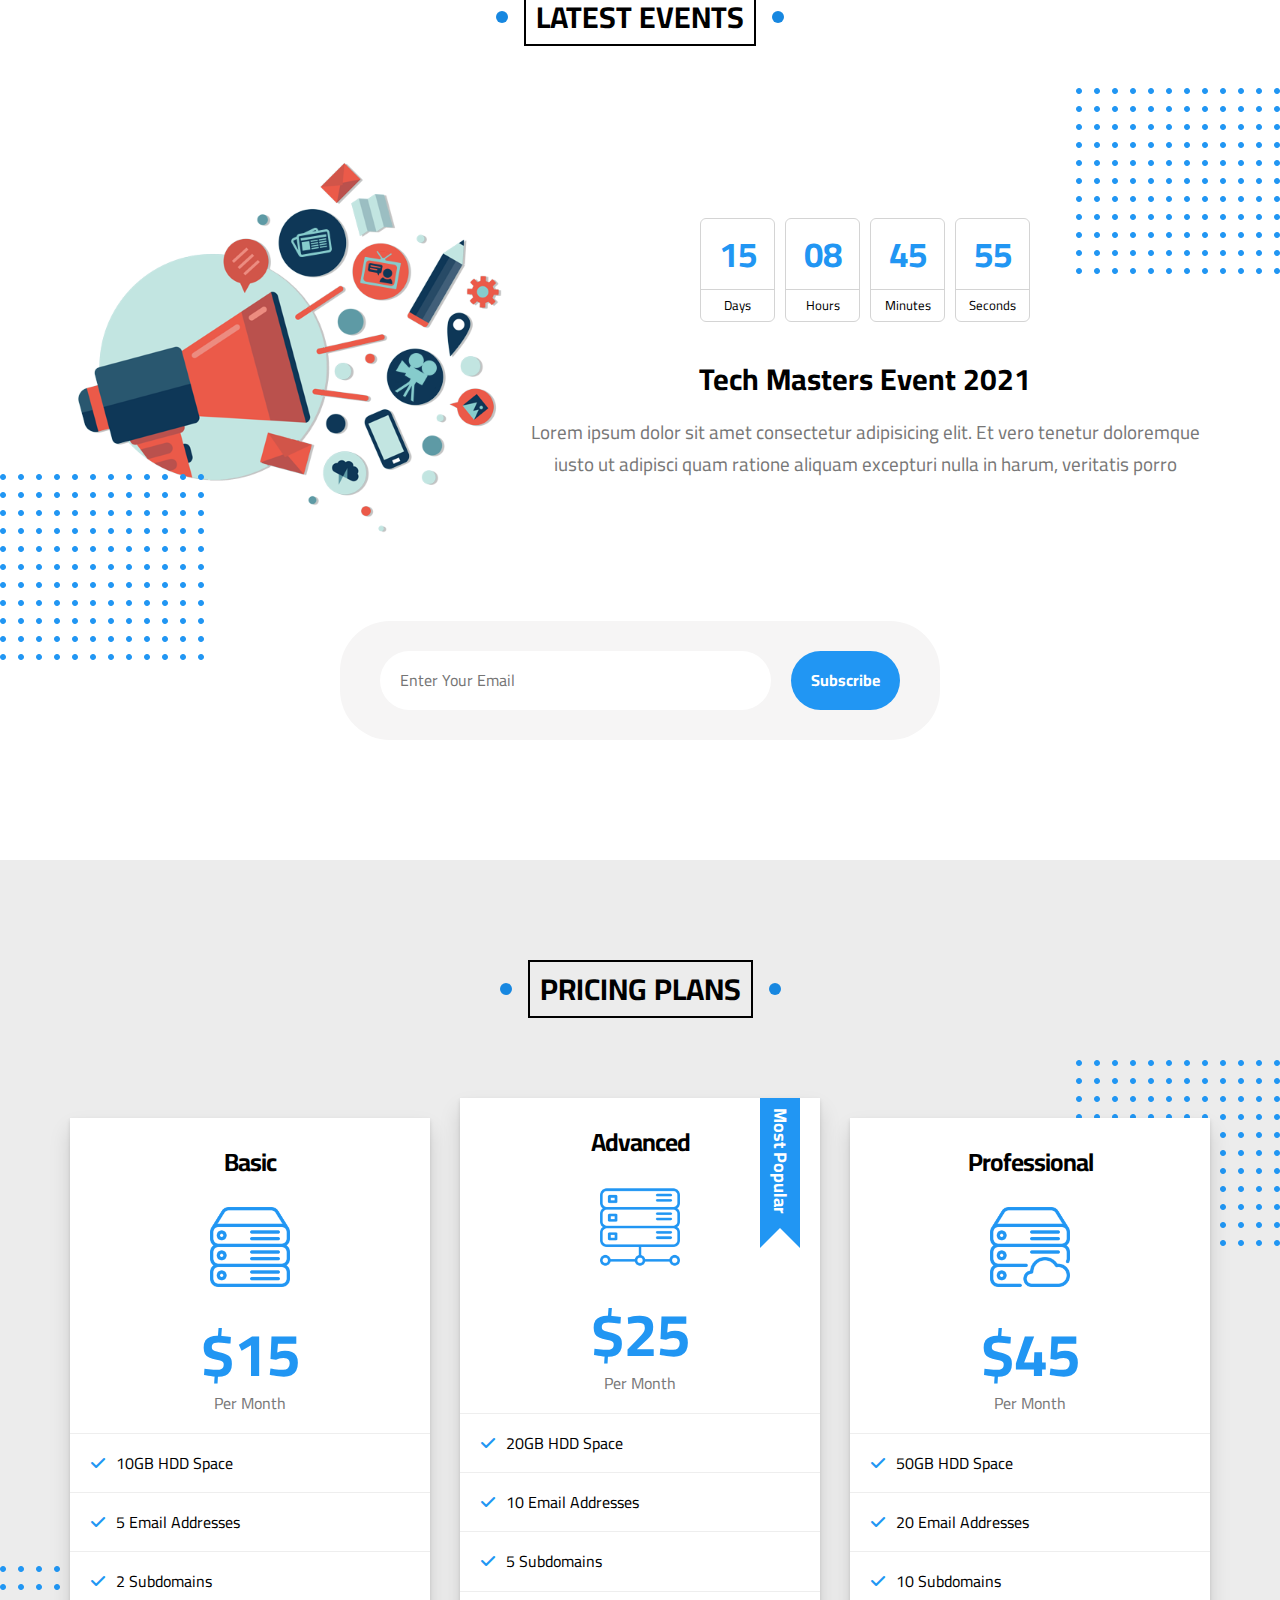
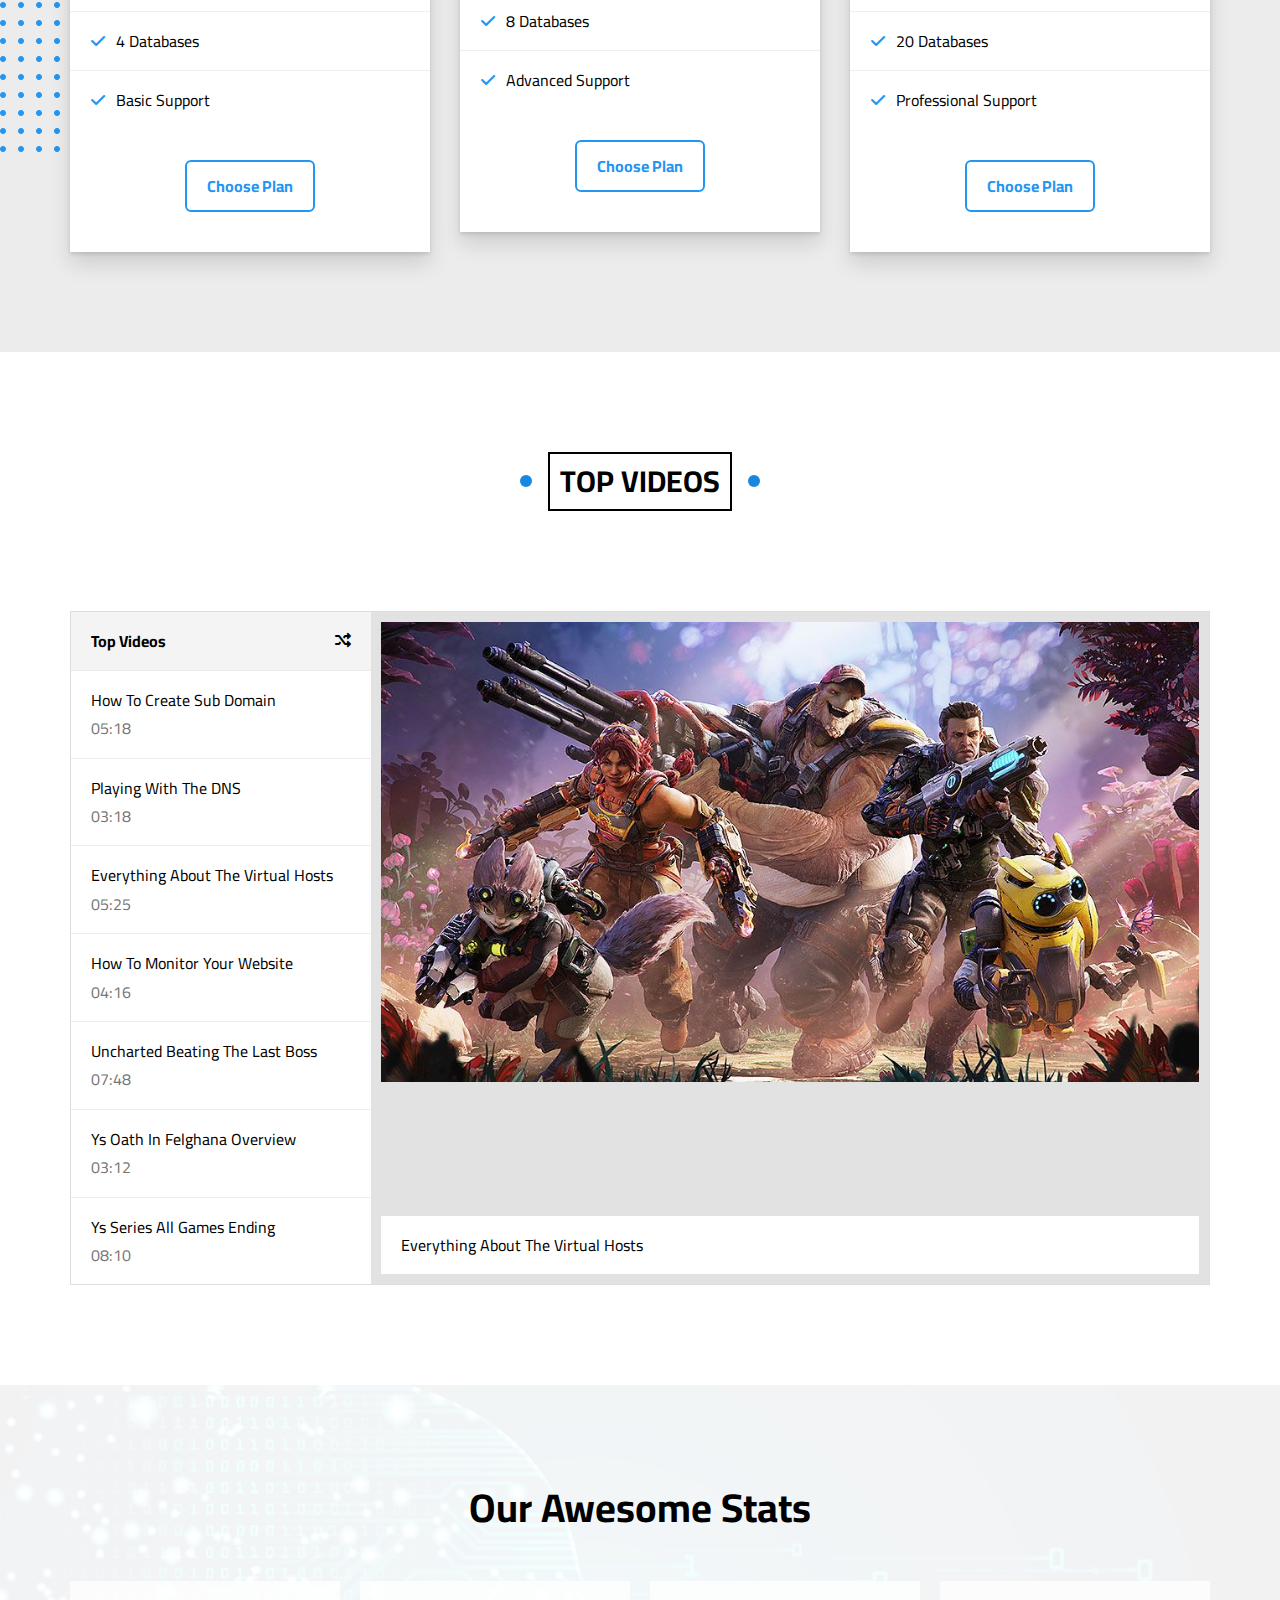
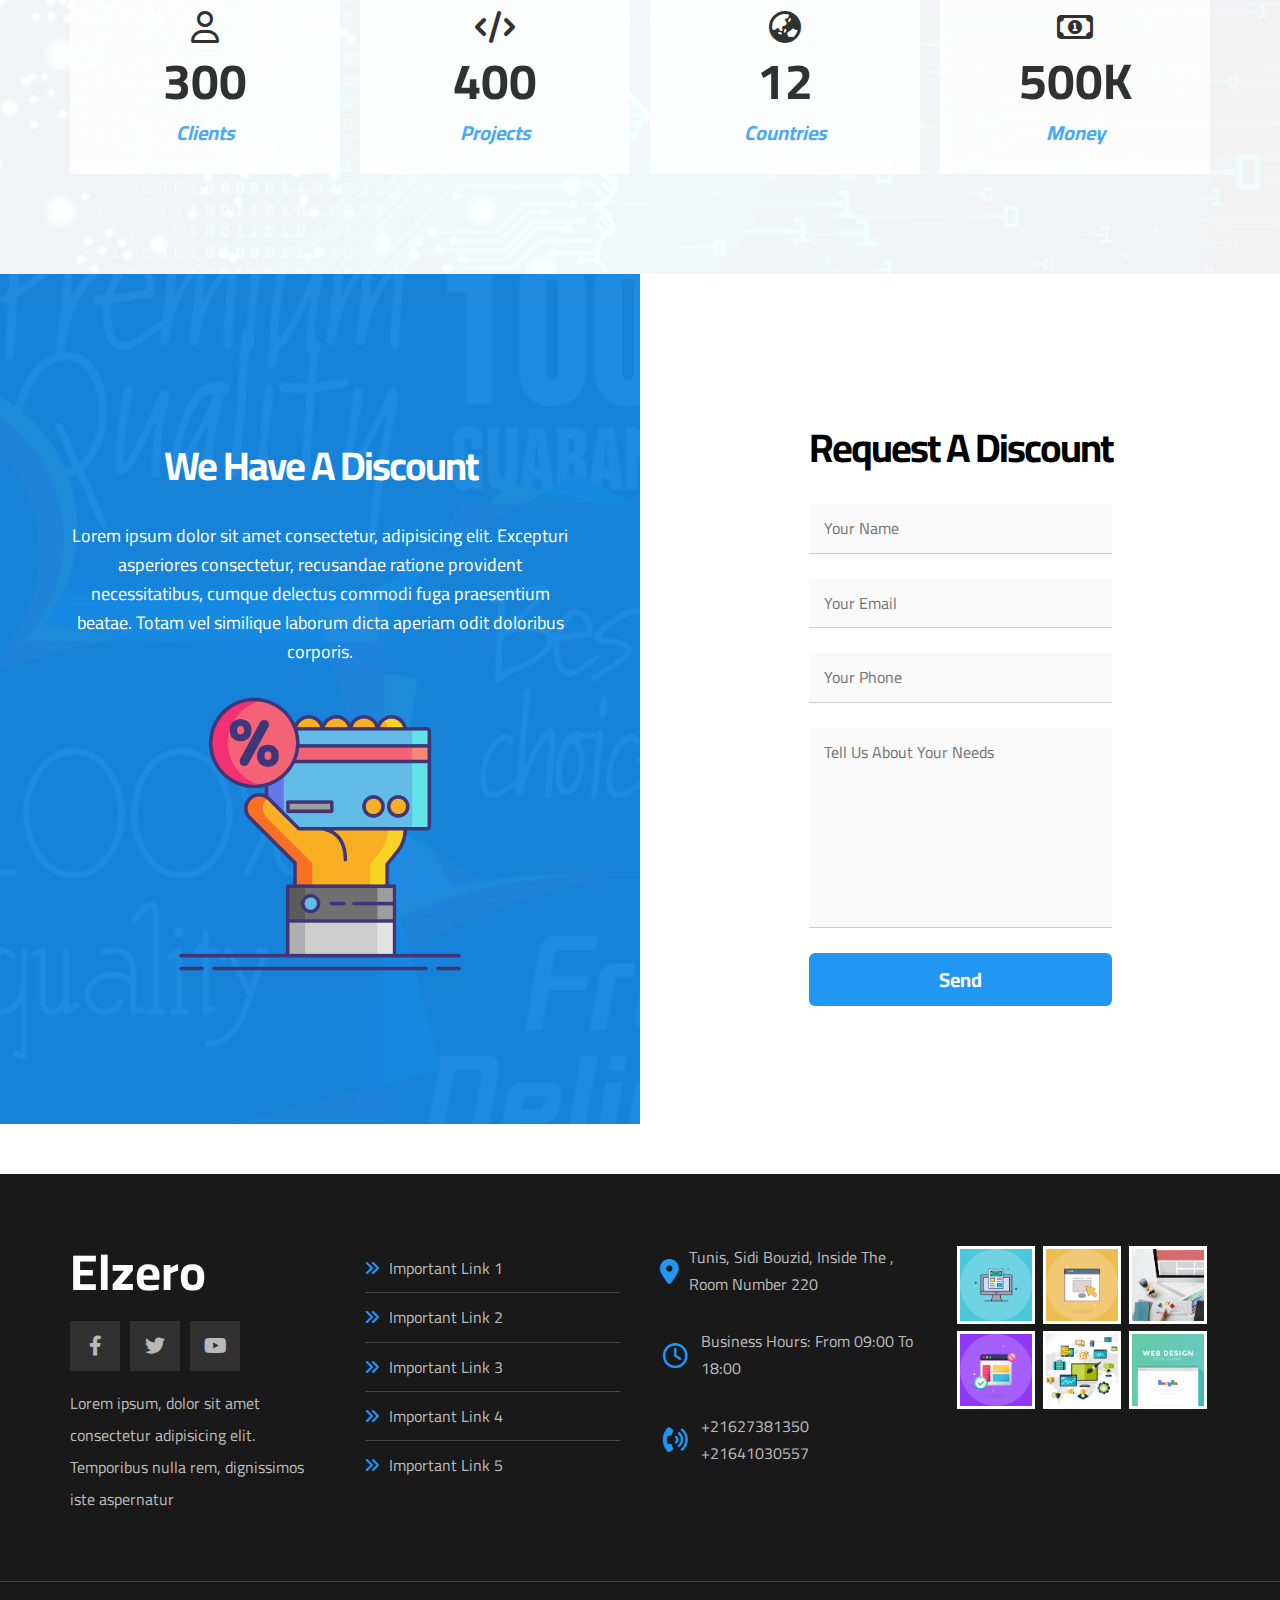
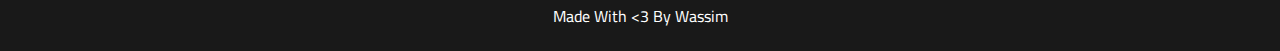
<file: Elzero.html>
<!DOCTYPE html>
<html lang="en">

<head>
    <meta charset="UTF-8" />
    <meta http-equiv="X-UA-Compatible" content="IE=edge" />
    <meta name="viewport" content="width=device-width, initial-scale=1.0" />
    <title>Elzero</title>
    <link rel="stylesheet" href="css/normalize.css" />
    <link rel="stylesheet" href="css/Elzero.css" />
    <!-- Font Awesome -->
    <link rel="stylesheet" href="css/all.min.css" />
    <!-- Google Fonts -->
    <link rel="preconnect" href="https://fonts.googleapis.com" />
    <link rel="preconnect" href="https://fonts.gstatic.com" crossorigin />
    <link href="https://fonts.googleapis.com/css2?family=Cairo:wght@300;400;700&#038;display=swap" rel="stylesheet" />
</head>

<body>
    <!-- Start Header -->
    <div class="header" id="header">
        <div class="container">
            <a href="#" class="logo">Elzero</a>
            <ul class="main-nav">
                <li> <a href="#Articles">Articles</a> </li>
                <li> <a href="#gallery"> Gallery</a></li>
                <li> <a href="#features">Features</a> </li>
                <li> <a href="#Other links">Other Links</a>
                    <!-- Start Megamenu -->
                    <div class="mega-menu">
                        <div class="image">
                            <img src="imgs/megamenu.png" alt="" />
                        </div>
                        <ul class="links">
                            <li>
                                <a href="#testimonials"><i class="far fa-comments fa-fw"></i> Testimonials</a>
                            </li>
                            <li>
                                <a href="#team"><i class="far fa-user fa-fw"></i> Team Members</a>
                            </li>
                            <li>
                                <a href="#services"><i class="far fa-building fa-fw"></i> Services</a>
                            </li>
                            <li>
                                <a href="#our-skills"><i class="far fa-check-circle fa-fw"></i> Our Skills</a>
                            </li>
                            <li>
                                <a href="#work-steps"><i class="far fa-clipboard fa-fw"></i> How It Works</a>
                            </li>
                        </ul>
                        <ul class="links">
                            <li>
                                <a href="#events"><i class="far fa-calendar-alt fa-fw"></i> Events</a>
                            </li>
                            <li>
                                <a href="#pricing"><i class="fas fa-server fa-fw"></i> Pricing Plans</a>
                            </li>
                            <li>
                                <a href="#video"><i class="far fa-play-circle fa-fw"></i> Top Videos</a>
                            </li>
                            <li>
                                <a href="#stats"><i class="far fa-chart-bar fa-fw"></i> Stats</a>
                            </li>
                            <li>
                                <a href="#discount"><i class="fas fa-percent fa-fw"></i> Request A Discount</a>
                            </li>
                        </ul>
                    </div>
                    <!-- End Megamenu -->
                </li>
            </ul>

        </div>
    </div>
    <!-- End Header -->
    <!-- Start Landing -->
    <div class="landing">
        <div class="container">
            <div class="text">
                <h1>Welcome, To Elzero World</h1>
                <p>Here Iam gonna share everything about my life. Books Iam reading, Games Iam Playing, Stories and
                    Events</p>
            </div>
            <div class="image">
                <img src="imgs/landing-image.png" alt="" />
            </div>
        </div>
        <a href="#Articles" class="go-down">
            <i class="fas fa-angle-double-down fa-2x"></i>
        </a>
    </div>
    <!-- End Landing -->
    <!-- Start Articles -->
    <div class="Articles" id="Articles">
        <h2 class="main-title">Articles</h2>
        <div class="container">
            <div class="box">
                <img src="./imgs/cat-01.jpg" alt="not found">
                <div class="content">
                    <h3>Test Title </h3>
                    <p>Lorem ipsum dolor sit amet consectetur, adipisicing elit. Reprehenderit</p>
                </div>
                <div class="info">
                    <a href="#">Read More</a>
                    <i class="fas fa-long-arrow-alt-right"></i>
                </div>
            </div>
            <div class="box">
                <img src="./imgs/cat-02.jpg" alt="not found">
                <div class="content">
                    <h3>Test Title </h3>
                    <p>Lorem ipsum dolor sit amet consectetur, adipisicing elit. Reprehenderit</p>
                </div>
                <div class="info">
                    <a href="#">Read More</a>
                    <i class="fas fa-long-arrow-alt-right"></i>
                </div>
            </div>
            <div class="box">
                <img src="./imgs/cat-03.jpg" alt="not found">
                <div class="content">
                    <h3>Test Title </h3>
                    <p>Lorem ipsum dolor sit amet consectetur, adipisicing elit. Reprehenderit</p>
                </div>
                <div class="info">
                    <a href="#">Read More</a>
                    <i class="fas fa-long-arrow-alt-right"></i>
                </div>
            </div>
            <div class="box">
                <img src="./imgs/cat-04.jpg" alt="not found">
                <div class="content">
                    <h3>Test Title </h3>
                    <p>Lorem ipsum dolor sit amet consectetur, adipisicing elit. Reprehenderit</p>
                </div>
                <div class="info">
                    <a href="#">Read More</a>
                    <i class="fas fa-long-arrow-alt-right"></i>
                </div>
            </div>
            <div class="box">
                <img src="./imgs/cat-05.jpg" alt="not found">
                <div class="content">
                    <h3>Test Title </h3>
                    <p>Lorem ipsum dolor sit amet consectetur, adipisicing elit. Reprehenderit</p>
                </div>
                <div class="info">
                    <a href="#">Read More</a>
                    <i class="fas fa-long-arrow-alt-right"></i>
                </div>
            </div>
            <div class="box">
                <img src="./imgs/cat-06.jpg" alt="not found">
                <div class="content">
                    <h3>Test Title </h3>
                    <p>Lorem ipsum dolor sit amet consectetur, adipisicing elit. Reprehenderit</p>
                </div>
                <div class="info">
                    <a href="#">Read More</a>
                    <i class="fas fa-long-arrow-alt-right"></i>
                </div>
            </div>
            <div class="box">
                <img src="./imgs/cat-07.jpg" alt="not found">
                <div class="content">
                    <h3>Test Title </h3>
                    <p>Lorem ipsum dolor sit amet consectetur, adipisicing elit. Reprehenderit</p>
                </div>
                <div class="info">
                    <a href="#">Read More</a>
                    <i class="fas fa-long-arrow-alt-right"></i>
                </div>
            </div>
            <div class="box">
                <img src="./imgs/cat-08.jpg" alt="not found">
                <div class="content">
                    <h3>Test Title </h3>
                    <p>Lorem ipsum dolor sit amet consectetur, adipisicing elit. Reprehenderit</p>
                </div>
                <div class="info">
                    <a href="#">Read More</a>
                    <i class="fas fa-long-arrow-alt-right"></i>
                </div>
            </div>
        </div>
    </div>
    <div class="spikes"></div>
    <!-- End Articles -->
    <!-- Start gallery -->
    <div class="gallery" id="gallery">
        <h2 class="main-title">Gallery</h2>
        <div class="container">
            <div class="box">
                <div class="image">
                    <img src="imgs/gallery-01.png" alt="" />
                </div>
            </div>
            <div class="box">
                <div class="image">
                    <img src="imgs/gallery-02.png" alt="" />
                </div>
            </div>
            <div class="box">
                <div class="image">
                    <img src="imgs/gallery-03.jpg" alt="" />
                </div>
            </div>
            <div class="box">
                <div class="image">
                    <img src="imgs/gallery-04.png" alt="" />
                </div>
            </div>
            <div class="box">
                <div class="image">
                    <img src="imgs/gallery-05.jpg" alt="" />
                </div>
            </div>
            <div class="box">
                <div class="image">
                    <img src="imgs/gallery-06.png" alt="" />
                </div>
            </div>
        </div>
    </div>
    <!-- End gallery -->
    <!-- start FEATURES -->
    <div class="features" id="features">
        <h2 class="main-title">Features</h2>
        <div class="container">
            <div class="box  quality">
                <div class="img-holder">
                    <img src="./imgs/features-01.jpg" alt="">
                </div>
                <h2>Quality</h2>
                <p>Lorem ipsum dolor sit amet consectetur adipisicing elit. Odit harum hic veniam eligendi minima</p>
                <a href="#">More</a>
            </div>
            <div class="box time">
                <div class="img-holder">
                    <img src="./imgs/features-02.jpg" alt="">
                </div>
                <h2>Time</h2>
                <p>Lorem ipsum dolor sit amet consectetur adipisicing elit. Odit harum hic veniam eligendi minima</p>
                <a href="#">More</a>
            </div>
            <div class="box passion">
                <div class="img-holder">
                    <img src="./imgs/features-03.jpg" alt="">
                </div>
                <h2>Passion</h2>
                <p>Lorem ipsum dolor sit amet consectetur adipisicing elit. Odit harum hic veniam eligendi minima</p>
                <a href="#">More</a>
            </div>
        </div>
    </div>
    <!-- End FEATURES -->
    <!-- Start Testimonials -->
    <div class="testimonials" id="testimonials">
        <h2 class="main-title">Testimonials</h2>
        <div class="container">
            <div class="box">
                <img src="imgs/avatar-01.png" alt="" />
                <h3>Mohamed Farag</h3>
                <span class="title">Full Stack Developer</span>
                <div class="rate">
                    <i class="filled fas fa-star"></i>
                    <i class="filled fas fa-star"></i>
                    <i class="filled fas fa-star"></i>
                    <i class="filled fas fa-star"></i>
                    <i class="far fa-star"></i>
                </div>
                <p>
                    Lorem ipsum dolor sit amet consectetur adipisicing elit. Maiores et reiciendis voluptatum, amet est
                    natus
                    quaerat ducimus
                </p>
            </div>
            <div class="box">
                <img src="imgs/avatar-02.png" alt="" />
                <h3>Mohamed Ibrahim</h3>
                <span class="title">Full Stack Developer</span>
                <div class="rate">
                    <i class="filled fas fa-star"></i>
                    <i class="filled fas fa-star"></i>
                    <i class="filled fas fa-star"></i>
                    <i class="filled fas fa-star"></i>
                    <i class="far fa-star"></i>
                </div>
                <p>
                    Lorem ipsum dolor sit amet consectetur adipisicing elit. Maiores et reiciendis voluptatum, amet est
                    natus
                    quaerat ducimus
                </p>
            </div>
            <div class="box">
                <img src="imgs/avatar-03.png" alt="" />
                <h3>Shady Nabil</h3>
                <span class="title">Full Stack Developer</span>
                <div class="rate">
                    <i class="filled fas fa-star"></i>
                    <i class="filled fas fa-star"></i>
                    <i class="filled fas fa-star"></i>
                    <i class="filled fas fa-star"></i>
                    <i class="far fa-star"></i>
                </div>
                <p>
                    Lorem ipsum dolor sit amet consectetur adipisicing elit. Maiores et reiciendis voluptatum, amet est
                    natus
                    quaerat ducimus
                </p>
            </div>
            <div class="box">
                <img src="imgs/avatar-04.png" alt="" />
                <h3>Amr Hendawy</h3>
                <span class="title">Full Stack Developer</span>
                <div class="rate">
                    <i class="filled fas fa-star"></i>
                    <i class="filled fas fa-star"></i>
                    <i class="filled fas fa-star"></i>
                    <i class="filled fas fa-star"></i>
                    <i class="filled fas fa-star"></i>
                </div>
                <p>
                    Lorem ipsum dolor sit amet consectetur adipisicing elit. Maiores et reiciendis voluptatum, amet est
                    natus
                    quaerat ducimus
                </p>
            </div>
            <div class="box">
                <img src="imgs/avatar-05.png" alt="" />
                <h3>Sherief Ashraf</h3>
                <span class="title">Full Stack Developer</span>
                <div class="rate">
                    <i class="filled fas fa-star"></i>
                    <i class="filled fas fa-star"></i>
                    <i class="filled fas fa-star"></i>
                    <i class="far fa-star"></i>
                    <i class="far fa-star"></i>
                </div>
                <p>
                    Lorem ipsum dolor sit amet consectetur adipisicing elit. Maiores et reiciendis voluptatum, amet est
                    natus
                    quaerat ducimus
                </p>
            </div>
            <div class="box">
                <img src="imgs/avatar-06.png" alt="" />
                <h3>Osama Mohamed</h3>
                <span class="title">Full Stack Developer</span>
                <div class="rate">
                    <i class="filled fas fa-star"></i>
                    <i class="filled fas fa-star"></i>
                    <i class="filled fas fa-star"></i>
                    <i class="far fa-star"></i>
                    <i class="far fa-star"></i>
                </div>
                <p>
                    Lorem ipsum dolor sit amet consectetur adipisicing elit. Maiores et reiciendis voluptatum, amet est
                    natus
                    quaerat ducimus
                </p>
            </div>
        </div>
    </div>
    <div class="spikes"></div>
    <!-- End Testimonials -->
    <!-- start TEAM MEMBERS -->
    <div class="team" id="team">
        <h2 class="main-title">TEAM MEMBERS</h2>
        <div class="container">
            <div class="box">
                <div class="data">
                    <img src="./imgs/team-01.jpg" alt="">
                    <div class="social">
                        <a href="#">
                            <i class="fab fa-facebook-f"></i>
                        </a>
                        <a href="#">
                            <i class="fab fa-twitter"></i>
                        </a>
                        <a href="#">
                            <i class="fab fa-linkedin-in"></i>
                        </a>
                        <a href="#">
                            <i class="fab fa-youtube"></i>
                        </a>
                    </div>
                </div>
                <div class="info">
                    <h3>Name</h3>
                    <p>Simple Short Description</p>
                </div>
            </div>
            <div class="box">
                <div class="data">
                    <img src="./imgs/team-02.jpg" alt="">
                    <div class="social">
                        <a href="#">
                            <i class="fab fa-facebook-f"></i>
                        </a>
                        <a href="#">
                            <i class="fab fa-twitter"></i>
                        </a>
                        <a href="#">
                            <i class="fab fa-linkedin-in"></i>
                        </a>
                        <a href="#">
                            <i class="fab fa-youtube"></i>
                        </a>
                    </div>
                </div>
                <div class="info">
                    <h3>Name</h3>
                    <p>Simple Short Description</p>
                </div>
            </div>
            <div class="box">
                <div class="data">
                    <img src="./imgs/team-03.jpg" alt="">
                    <div class="social">
                        <a href="#">
                            <i class="fab fa-facebook-f"></i>
                        </a>
                        <a href="#">
                            <i class="fab fa-twitter"></i>
                        </a>
                        <a href="#">
                            <i class="fab fa-linkedin-in"></i>
                        </a>
                        <a href="#">
                            <i class="fab fa-youtube"></i>
                        </a>
                    </div>
                </div>
                <div class="info">
                    <h3>Name</h3>
                    <p>Simple Short Description</p>
                </div>
            </div>
            <div class="box">
                <div class="data">
                    <img src="./imgs/team-04.jpg" alt="">
                    <div class="social">
                        <a href="#">
                            <i class="fab fa-facebook-f"></i>
                        </a>
                        <a href="#">
                            <i class="fab fa-twitter"></i>
                        </a>
                        <a href="#">
                            <i class="fab fa-linkedin-in"></i>
                        </a>
                        <a href="#">
                            <i class="fab fa-youtube"></i>
                        </a>
                    </div>
                </div>
                <div class="info">
                    <h3>Name</h3>
                    <p>Simple Short Description</p>
                </div>
            </div>
            <div class="box">
                <div class="data">
                    <img src="./imgs/team-05.png" alt="">
                    <div class="social">
                        <a href="#">
                            <i class="fab fa-facebook-f"></i>
                        </a>
                        <a href="#">
                            <i class="fab fa-twitter"></i>
                        </a>
                        <a href="#">
                            <i class="fab fa-linkedin-in"></i>
                        </a>
                        <a href="#">
                            <i class="fab fa-youtube"></i>
                        </a>
                    </div>
                </div>
                <div class="info">
                    <h3>Name</h3>
                    <p>Simple Short Description</p>
                </div>
            </div>
            <div class="box">
                <div class="data">
                    <img src="./imgs/team-06.png" alt="">
                    <div class="social">
                        <a href="#">
                            <i class="fab fa-facebook-f"></i>
                        </a>
                        <a href="#">
                            <i class="fab fa-twitter"></i>
                        </a>
                        <a href="#">
                            <i class="fab fa-linkedin-in"></i>
                        </a>
                        <a href="#">
                            <i class="fab fa-youtube"></i>
                        </a>
                    </div>
                </div>
                <div class="info">
                    <h3>Name</h3>
                    <p>Simple Short Description</p>
                </div>
            </div>
            <div class="box">
                <div class="data">
                    <img src="./imgs/team-07.jpg" alt="">
                    <div class="social">
                        <a href="#">
                            <i class="fab fa-facebook-f"></i>
                        </a>
                        <a href="#">
                            <i class="fab fa-twitter"></i>
                        </a>
                        <a href="#">
                            <i class="fab fa-linkedin-in"></i>
                        </a>
                        <a href="#">
                            <i class="fab fa-youtube"></i>
                        </a>
                    </div>
                </div>
                <div class="info">
                    <h3>Name</h3>
                    <p>Simple Short Description</p>
                </div>
            </div>
            <div class="box">
                <div class="data">
                    <img src="./imgs/team-08.jpg" alt="">
                    <div class="social">
                        <a href="#">
                            <i class="fab fa-facebook-f"></i>
                        </a>
                        <a href="#">
                            <i class="fab fa-twitter"></i>
                        </a>
                        <a href="#">
                            <i class="fab fa-linkedin-in"></i>
                        </a>
                        <a href="#">
                            <i class="fab fa-youtube"></i>
                        </a>
                    </div>
                </div>
                <div class="info">
                    <h3>Name</h3>
                    <p>Simple Short Description</p>
                </div>
            </div>
        </div>
    </div>
    <div class="spikes"></div>
    <!-- End TEAM MEMBERS -->
    <!-- Start Services -->
    <div class="services" id="services">
        <h2 class="main-title">Services</h2>
        <div class="container">
            <div class="box">
                <i class="fas fa-user-shield fa-4x"></i>
                <h3>Security</h3>
                <div class="info">
                    <a href="#">Details</a>
                </div>
            </div>
            <div class="box">
                <i class="fas fa-tools fa-4x"></i>
                <h3>Fixing Issues</h3>
                <div class="info">
                    <a href="#">Details</a>
                </div>
            </div>
            <div class="box">
                <i class="fas fa-map-marked-alt fa-4x"></i>
                <h3>Location</h3>
                <div class="info">
                    <a href="#">Details</a>
                </div>
            </div>
            <div class="box">
                <i class="fas fa-laptop-code fa-4x"></i>
                <h3>Coding</h3>
                <div class="info">
                    <a href="#">Details</a>
                </div>
            </div>
            <div class="box">
                <i class="fas fa-palette fa-4x"></i>
                <h3>Security</h3>
                <div class="info">
                    <a href="#">Design</a>
                </div>
            </div>
            <div class="box">
                <i class="fas fa-bullhorn fa-4x"></i>
                <h3>Marketing</h3>
                <div class="info">
                    <a href="#">Details</a>
                </div>
            </div>
        </div>
    </div>
    <!-- End Services -->
    <!-- Start Skills -->
    <div class="our-skills" id="our-skills">
        <h2 class="main-title">Our Skills</h2>
        <div class="container">
            <img src="imgs/skills.png" alt="" />
            <div class="skills">
                <div class="skill">
                    <h3>HTML <span>80%</span></h3>
                    <div class="the-progress">
                        <span style="width: 80%"></span>
                    </div>
                </div>
                <div class="skill">
                    <h3>CSS <span>85%</span></h3>
                    <div class="the-progress">
                        <span style="width: 85%"></span>
                    </div>
                </div>
                <div class="skill">
                    <h3>JavaScript <span>70%</span></h3>
                    <div class="the-progress">
                        <span style="width: 70%"></span>
                    </div>
                </div>
                <div class="skill">
                    <h3>Python <span>80%</span></h3>
                    <div class="the-progress">
                        <span style="width: 80%"></span>
                    </div>
                </div>
            </div>
        </div>
    </div>
    <!-- End Skills -->
    <!-- End HOW IT WORKS ? -->
    <div class="work-steps" id="work-steps">
        <h2 class="main-title">HOW IT WORKS ?</h2>
        <div class="container">
            <div class="image">
                <img src="./imgs/work-steps.png" alt="">
            </div>
            <div class="info">
                <div class="box">
                    <img src="./imgs/work-steps-1.png" alt="">
                    <div class="text">
                        <h3>Business Analysis</h3>
                        <p>Lorem, ipsum dolor sit amet consectetur adipisicing elit. Enim nesciunt obcaecati quisquam
                            quis
                            laborum recusandae debitis vel</p>
                    </div>
                </div>
                <div class="box">
                    <img src="./imgs/work-steps-2.png" alt="">
                    <div class="text">
                        <h3>Architecture</h3>
                        <p>Lorem, ipsum dolor sit amet consectetur adipisicing elit. Enim nesciunt obcaecati quisquam
                            quis
                            laborum recusandae debitis vel</p>
                    </div>
                </div>
                <div class="box">
                    <img src="./imgs/work-steps-3.png" alt="">
                    <div class="text">
                        <h3>Developement</h3>
                        <p>Lorem, ipsum dolor sit amet consectetur adipisicing elit. Enim nesciunt obcaecati quisquam
                            quis
                            laborum recusandae debitis vel</p>
                    </div>
                </div>
            </div>
        </div>
    </div>
    <!-- End HOW IT WORKS ? -->
    <!-- Start Events -->
    <div class="events" id="events">
        <div class="dots dots-up"></div>
        <div class="dots dots-down"></div>
        <h2 class="main-title">Latest Events</h2>
        <div class="container">
            <img src="imgs/events.png" alt="" />
            <div class="info">
                <div class="time">
                    <div class="unit">
                        <span>15</span>
                        <span>Days</span>
                    </div>
                    <div class="unit">
                        <span>08</span>
                        <span>Hours</span>
                    </div>
                    <div class="unit">
                        <span>45</span>
                        <span>Minutes</span>
                    </div>
                    <div class="unit">
                        <span>55</span>
                        <span>Seconds</span>
                    </div>
                </div>
                <h2 class="title">Tech Masters Event 2021</h2>
                <p class="description">
                    Lorem ipsum dolor sit amet consectetur adipisicing elit. Et vero tenetur doloremque iusto ut
                    adipisci quam
                    ratione aliquam excepturi nulla in harum, veritatis porro
                </p>
            </div>
            <div class="subscribe">
                <form action="" method="post">
                    <input type="email" placeholder="Enter Your Email" />
                    <input type="submit" value="Subscribe" />
                </form>
            </div>
        </div>
    </div>
    <!-- End Events -->
    <!-- Start Pricing -->
    <div class="pricing" id="pricing">
        <div class="dots dots-up"></div>
        <div class="dots dots-down"></div>
        <h2 class="main-title">Pricing Plans</h2>
        <div class="container">
            <div class="box">
                <div class="title">Basic</div>
                <img src="imgs/hosting-basic.png" alt="" />
                <div class="price">
                    <span class="amount">$15</span>
                    <span class="time">Per Month</span>
                </div>
                <ul>
                    <li>10GB HDD Space</li>
                    <li>5 Email Addresses</li>
                    <li>2 Subdomains</li>
                    <li>4 Databases</li>
                    <li>Basic Support</li>
                </ul>
                <a href="#">Choose Plan</a>
            </div>
            <div class="box popular">
                <div class="label">Most Popular</div>
                <div class="title">Advanced</div>
                <img src="imgs/hosting-advanced.png" alt="" />
                <div class="price">
                    <span class="amount">$25</span>
                    <span class="time">Per Month</span>
                </div>
                <ul>
                    <li>20GB HDD Space</li>
                    <li>10 Email Addresses</li>
                    <li>5 Subdomains</li>
                    <li>8 Databases</li>
                    <li>Advanced Support</li>
                </ul>
                <a href="#">Choose Plan</a>
            </div>
            <div class="box">
                <div class="title">Professional</div>
                <img src="imgs/hosting-professional.png" alt="" />
                <div class="price">
                    <span class="amount">$45</span>
                    <span class="time">Per Month</span>
                </div>
                <ul>
                    <li>50GB HDD Space</li>
                    <li>20 Email Addresses</li>
                    <li>10 Subdomains</li>
                    <li>20 Databases</li>
                    <li>Professional Support</li>
                </ul>
                <a href="#">Choose Plan</a>
            </div>
        </div>
    </div>
    <!-- Start Videos -->
    <div class="videos" id="videos">
        <h2 class="main-title">Top Videos</h2>
        <div class="container">
            <div class="holder">
                <div class="list">
                    <div class="name">
                        Top Videos
                        <i class="fas fa-random"></i>
                    </div>
                    <ul>
                        <li>How To Create Sub Domain<span>05:18</span></li>
                        <li>Playing With The DNS <span>03:18</span></li>
                        <li>Everything About The Virtual Hosts <span>05:25</span></li>
                        <li>How To Monitor Your Website <span>04:16</span></li>
                        <li>Uncharted Beating The Last Boss <span>07:48</span></li>
                        <li>Ys Oath In Felghana Overview <span>03:12</span></li>
                        <li>Ys Series All Games Ending <span>08:10</span></li>
                    </ul>
                </div>
                <div class="preview">
                    <img src="imgs/video-preview.jpg" alt="" />
                    <div class="info">Everything About The Virtual Hosts</div>
                </div>
            </div>
        </div>
    </div>
    <!-- End Videos -->
    <!-- Start Stats -->
    <div class="stats" id="stats">
        <h2>Our Awesome Stats</h2>
        <div class="container">
            <div class="box">
                <i class="far fa-user fa-2x fa-fw"></i>
                <span class="number">300</span>
                <span class="text">Clients</span>
            </div>
            <div class="box">
                <i class="fas fa-code fa-2x fa-fw"></i>
                <span class="number">400</span>
                <span class="text">Projects</span>
            </div>
            <div class="box">
                <i class="fas fa-globe-asia fa-2x fa-fw"></i>
                <span class="number">12</span>
                <span class="text">Countries</span>
            </div>
            <div class="box">
                <i class="far fa-money-bill-alt fa-2x fa-fw"></i>
                <span class="number">500K</span>
                <span class="text">Money</span>
            </div>
        </div>
    </div>
    <!-- End Stats -->
    <!-- Start Discount -->
    <div class="discount" id="discount">
        <div class="image">
            <div class="content">
                <h2>We Have A Discount</h2>
                <p>
                    Lorem ipsum dolor sit amet consectetur, adipisicing elit. Excepturi asperiores consectetur,
                    recusandae
                    ratione provident necessitatibus, cumque delectus commodi fuga praesentium beatae. Totam vel
                    similique
                    laborum dicta aperiam odit doloribus corporis.
                </p>
                <img src="imgs/discount.png" alt="" />
            </div>
        </div>
        <div class="form">
            <div class="content">
                <h2>Request A Discount</h2>
                <form action="">
                    <input class="input" type="text" placeholder="Your Name" name="name" />
                    <input class="input" type="email" placeholder="Your Email" name="email" />
                    <input class="input" type="text" placeholder="Your Phone" name="mobile" />
                    <textarea class="input" placeholder="Tell Us About Your Needs" name="message"></textarea>
                    <input type="submit" value="Send" />
                </form>
            </div>
        </div>
    </div>
    <!-- End Discount -->
    <!-- Start Footer -->
    <div class="footer">
        <div class="container">
            <div class="box">
                <h3>Elzero</h3>
                <ul class="social">
                    <li>
                        <a href="#" class="facebook">
                            <i class="fab fa-facebook-f"></i>
                        </a>
                    </li>
                    <li>
                        <a href="#" class="twitter">
                            <i class="fab fa-twitter"></i>
                        </a>
                    </li>
                    <li>
                        <a href="#" class="youtube">
                            <i class="fab fa-youtube"></i>
                        </a>
                    </li>
                </ul>
                <p class="text">
                    Lorem ipsum, dolor sit amet consectetur adipisicing elit. Temporibus nulla rem, dignissimos iste
                    aspernatur
                </p>
            </div>
            <div class="box">
                <ul class="links">
                    <li><a href="#">Important Link 1</a></li>
                    <li><a href="#">Important Link 2</a></li>
                    <li><a href="#">Important Link 3</a></li>
                    <li><a href="#">Important Link 4</a></li>
                    <li><a href="#">Important Link 5</a></li>
                </ul>
            </div>
            <div class="box">
                <div class="line">
                    <i class="fas fa-map-marker-alt"></i>
                    <div class="info">Tunis, Sidi Bouzid, Inside The , Room Number 220</div>
                </div>
                <div class="line">
                    <i class="far fa-clock fa-fw"></i>
                    <div class="info">Business Hours: From 09:00 To 18:00</div>
                </div>
                <div class="line">
                    <i class="fas fa-phone-volume fa-fw"></i>
                    <div class="info">
                        <span>+21627381350</span>
                        <span>+21641030557</span>
                    </div>
                </div>
            </div>
            <div class="box footer-gallery">
                <img src="imgs/gallery-01.png" alt="" />
                <img src="imgs/gallery-02.png" alt="" />
                <img src="imgs/gallery-03.jpg" alt="" />
                <img src="imgs/gallery-04.png" alt="" />
                <img src="imgs/gallery-05.jpg" alt="" />
                <img src="imgs/gallery-06.png" alt="" />
            </div>
        </div>
        <p class="copyright">Made With &lt;3 By Wassim</p>
    </div>
    <!-- End Footer -->
</body>

</html>
</file>
<file: css/style.css>
/* Start Global Rules */
* {
  -webkit-box-sizing: border-box;
  -moz-box-sizing: border-box;
  box-sizing: border-box;
}
:root {
  --main-color: #2196f3;
  --main-color-alt: #1787e0;
  --main-transition: 0.3s;
  --main-padding-top: 100px;
  --main-padding-bottom: 100px;
  --section-background: #ececec;
}
html {
  scroll-behavior: smooth; /*id*/
}
body {
  font-family: "Cairo", sans-serif;
}
a {
  text-decoration: none;
}
ul {
  list-style: none;
  margin: 0;
  padding: 0;
}
.container {
  padding-left: 15px;
  padding-right: 15px;
  margin-left: auto;
  margin-right: auto;
}
/* Small */
@media (min-width: 768px) {
  .container {
    width: 750px;
  }
}
/* Medium */
@media (min-width: 992px) {
  .container {
    width: 970px;
  }
}
/* Large */
@media (min-width: 1200px) {
  .container {
    width: 1170px;
  }
}
/* start main-title */
.main-title {
  margin: 0 auto 100px;
  border: 2px solid black;
  text-transform: uppercase;
  text-align: center;
  box-sizing: content-box;
  width: fit-content;
  padding: 10px;
  position: relative;
  font-size: 30px;
  z-index: 1;
}
.main-title::before,
.main-title::after {
  content: "";
  position: absolute;
  width: 12px;
  height: 12px;
  background-color: var(--main-color-alt);
  border-radius: 50%;
  top: 50%;
  transform: translateY(-50%);
}
.main-title::before {
  left: -30px;
}
.main-title::after {
  right: -30px;
}
.main-title:hover::before {
  z-index: -1;
  animation: left-move 0.5s linear forwards;
}
.main-title:hover::after {
  z-index: -1;
  animation: right-move 0.5s linear forwards; /* forwards bech ya7bes fel end state*/
}
.main-title:hover {
  border: 2px solid white;
  color: white;
  transition-delay: 0.5s; /* bech yestanna 7atta yekmel background mte3 befor w after */
}
/* End main-title */
/*Starts spikes*/
.spikes {
  position: relative;
}
.spikes::after {
  content: "";
  position: absolute;
  right: 0;
  width: 100%;
  height: 30px;
  z-index: 1;
  background-image: linear-gradient(135deg, white 25%, transparent 25%),
    linear-gradient(225deg, white 25%, transparent 25%);
  background-size: 30px 30px;
}
/*End spikes*/
/* Starts dots */
.dots {
  background-image: url(../imgs/dots.png);
  height: 186px;
  width: 204px;
  background-repeat: no-repeat;
  position: absolute;
}
.dots-up {
  top: 200px;
  right: 0;
}
.dots.dots-down {
  bottom: 200px;
  left: 0;
}
/* end dots */
/* End Global Rules */
/* start header */
.header {
  background-color: white;
  position: relative;
  -webkit-box-shadow: 0 0 10px #ddd;
  -moz-box-shadow: 0 0 10px #ddd;
  box-shadow: 0 0 10px #ddd;
}
.header .container {
  display: flex;
  justify-content: space-between;
  align-items: center;
  flex-wrap: wrap;
  position: relative;
}
.header .logo {
  color: var(--main-color);
  font-size: 26px;
  font-weight: bold;
  height: 72px; /* bech t7afedh 3al height maysirlouch ay chay*/
  display: flex;
  justify-content: center;
  align-items: center;
}
@media (max-width: 767px) {
  .header .logo {
    width: 100%;
    height: 50px;
  }
}
.header .main-nav {
  display: flex;
}
@media (max-width: 767px) {
  .header .main-nav {
    margin: auto;
  }
}
.header .main-nav > li:hover .mega-menu {
  opacity: 1;
  z-index: 100;
  top: calc(100% + 1px);
}
.header .main-nav > li > a {
  display: flex;
  justify-content: center;
  align-items: center;
  height: 72px;
  position: relative;
  padding: 0 30px;
  color: black;
  transition: var(--main-transition);
  overflow: hidden;
  font-size: 18px;
}
@media (max-width: 767px) {
  .header .main-nav > li > a {
    padding: 10px;
    font-size: 14px;
    height: 40px;
  }
}
.header .main-nav > li > a::before {
  content: "";
  position: absolute;
  width: 100%;
  height: 4px;
  background-color: var(--main-color);
  top: 0;
  left: -100%;
  transition: var(--main-transition);
}
.header .main-nav > li > a:hover {
  color: var(--main-color);
  background-color: #fafafa;
}
.header .main-nav > li > a:hover::before {
  left: 0;
} /*mega menu*/
.header .mega-menu {
  position: absolute;
  width: 100%;
  left: 0;
  padding: 30px;
  background-color: white;
  border-bottom: 3px solid var(--main-color);
  z-index: -1;
  opacity: 0;
  display: flex;
  gap: 40px;
  top: calc(100% + 50px);
  transition: top var(--main-transition), opacity var(--main-transition);
}
@media (max-width: 767px) {
  .header .mega-menu {
    flex-direction: column;
    gap: 0;
    padding: 5px;
  }
}
.header .mega-menu .image img {
  max-width: 100%;
}
@media (max-width: 991px) {
  .header .mega-menu .image img {
    display: none;
  }
}
.header .mega-menu .links {
  min-width: 250px; /*yab9o dima mri9lin */
  flex: 1;
}
.header .mega-menu .links li {
  position: relative;
}
.header .mega-menu .links li:not(:last-child) {
  border-bottom: 1px solid #e9e6e6;
}
@media (max-width: 767px) {
  .header .mega-menu .links:first-of-type li:last-child {
    border-bottom: 1px solid #e9e6e6;
  }
} /*tari9a lo5ra*/
.header .mega-menu .links li::before {
  content: "";
  position: absolute;
  left: 0;
  top: 0;
  width: 0px;
  height: 100%;
  z-index: -2;
  background-color: #fafafa;
  transition: var(--main-transition);
}
.header .mega-menu .links li:hover::before {
  width: 100%;
}
.header .mega-menu .links li a {
  color: var(--main-color);
  padding: 15px;
  display: block;
  font-size: 18px;
  font-weight: bold;
}
.header .mega-menu .links li a i {
  margin-right: 10px;
}
/* End header */
/* Start Landing */
.landing {
  position: relative;
}
.landing::before {
  content: "";
  position: absolute;
  left: 0;
  top: -40px;
  width: 100%;
  height: 100%;
  background-color: #ececec;
  z-index: -1;
  transform: skewY(-6deg);
  transform-origin: top left;
}
.landing .container {
  min-height: calc(100vh - 72px);
  display: flex;
  align-items: center;
  padding-bottom: 120px;
}
.landing .text {
  flex: 1;
}
@media (max-width: 991px) {
  .landing .text {
    text-align: center;
  }
}
.landing .text h1 {
  font-size: 40px;
  margin: 0;
  letter-spacing: -2px;
}
@media (max-width: 767px) {
  .landing .text h1 {
    font-size: 28px;
  }
}
.landing .text p {
  font-size: 23px;
  line-height: 1.7;
  margin: 5px 0 0;
  color: #666;
  max-width: 500px;
}
@media (max-width: 991px) {
  .landing .text p {
    margin: 10px auto;
  }
}
@media (max-width: 767px) {
  .landing .text p {
    font-size: 18px;
  }
}
.landing .image img {
  width: 600px;
  position: relative;
  animation: up-and-down 5s linear infinite;
}

@media (max-width: 991px) {
  .landing .image {
    display: none;
  }
}
.landing .go-down {
  color: var(--main-color);
  position: absolute;
  bottom: 30px;
  left: 50%;
  transform: translateX(-50%); /* tari9a bech nwasetha */
  transition: var(--main-transition);
}
.landing .go-down:hover {
  color: var(--main-color-alt);
}
.landing .go-down i {
  animation: bouncing 1.5s infinite;
}
/* End Landing */
/* start Articles */
.Articles {
  padding-top: var(--main-padding-top);
  padding-bottom: var(--main-padding-bottom);
  position: relative;
}
.Articles .container {
  display: grid;
  grid-template-columns: repeat(auto-fill, minmax(250px, 1fr));
  gap: 40px;
}
.Articles .box {
  box-shadow: 0 2px 15px rgb(0 0 0 / 10%);
  background-color: white;
  border-radius: 6px;
  overflow: hidden;
  transition: transform var(--main-transition),
    box-shadow var(--main-transition);
}
.Articles .box:hover {
  transform: translateY(-10px);
  box-shadow: 0 2px 15px rgb(0 0 0 / 20%);
}
.Articles .box img {
  width: 100%;
  max-width: 100%;
}
.Articles .box .content {
  padding: 20px;
}
.Articles .box .content h3 {
  margin: 0;
}
.Articles .box .content p {
  margin: 10px 0 0;
  line-height: 1.5;
  color: #777;
}
.Articles .box .info {
  padding: 20px;
  border-top: 1px solid #e6e6e7;
  display: flex;
  justify-content: space-between;
  align-items: center;
}
.Articles .box .info a {
  color: var(--main-color);
  font-weight: bold;
}
.Articles .box .info i {
  color: var(--main-color);
}
.Articles .box:hover .info i {
  animation: moving-arrow 0.6s linear infinite;
}
/* End Articles */
/* Start gallery */
.gallery {
  padding-top: var(--main-padding-top);
  padding-bottom: var(--main-padding-bottom);
  background-color: var(--section-background);
  position: relative;
}
.gallery .container {
  display: grid;
  grid-template-columns: repeat(auto-fill, minmax(300px, 1fr));
  gap: 40px;
}
.gallery .container .box {
  padding: 15px;
  background-color: white;
  box-shadow: 0px 12px 20px 0px rgb(0 0 0 / 13%),
    0px 2px 4px 0px rgb(0 0 0 / 12%);
}
.gallery .container .image {
  position: relative;
  overflow: hidden;
}
.gallery .container .image::before {
  content: "";
  position: absolute;
  top: 50%;
  left: 50%;
  transform: translate(-50%, -50%);
  background-color: rgb(255 255 255 / 20%);
  width: 0;
  height: 0;
  opacity: 0;
  z-index: 2;
}
.gallery .box .image:hover::before {
  animation: flashing 0.7s;
}
.gallery .container .image img {
  max-width: 100%;
  transition: var(--main-transition);
}
.gallery .container .image:hover img {
  transform: rotate(5deg) scale(1.1);
}
/* End gallery */
/* start FEATURES */
.features {
  padding-top: var(--main-padding-top);
  padding-bottom: 200px;
  position: relative;
  background-color: white;
}
.features .container {
  display: grid;
  grid-template-columns: repeat(auto-fill, minmax(300px, 1fr));
  gap: 40px;
}
.features .container .box {
  border: 1px solid #ccc;
  text-align: center;
}
.features .box .img-holder {
  position: relative;
  overflow: hidden;
}
.features .box .img-holder::before {
  content: "";
  position: absolute;
  left: 0;
  top: 0;
  width: 100%;
  height: 100%;
}
.features .box .img-holder::after {
  content: "";
  position: absolute;
  right: 0;
  bottom: 0;
  border-style: solid;
  border-width: 0px 0px 170px 500px;
  border-color: transparent transparent white transparent;
  transition: var(--main-transition);
}
.features .box:hover .img-holder::after {
  border-width: 170px 500px 170px 0px;
}
.features .container .img-holder img {
  max-width: 100%;
}
.features .box h2 {
  position: relative;
  font-size: 30px;
  margin: auto;
  width: fit-content;
}
.features .box h2::after {
  content: "";
  position: absolute;
  left: 15px;
  bottom: -20px;
  width: calc(100% - 30px);
  height: 5px;
}
.features .box p {
  line-height: 2;
  font-size: 20px;
  margin: 30px 0;
  padding: 25px;
  color: #777;
}
.features .box a {
  display: block;
  border: 2px solid transparent;
  width: fit-content;
  margin: 0 auto 30px;
  font-weight: bold;
  font-size: 25px;
  padding: 10px 30px;
  border-radius: 6px;
  transition: var(--main-transition);
}
.features .quality .img-holder::before {
  background-color: rgb(244 64 54 / 60%);
}
.features .quality h2::after {
  background-color: #f44036;
}
.features .quality a {
  color: #f44036;
  border-color: #f44036;
  background: linear-gradient(to right, #f44036 50%, white 50%);
  background-size: 200% 100%;
  background-position: right bottom;
}
.features .time .img-holder::before {
  background-color: rgb(0 150 136 / 60%);
}
.features .time h2::after {
  background-color: #009688;
}
.features .time a {
  color: #009688;
  border-color: #009688;
  background: linear-gradient(to right, #009688 50%, white 50%);
  background-size: 200% 100%;
  background-position: right bottom;
}
.features .passion .img-holder::before {
  background-color: rgb(3 169 244 / 60%);
}
.features .passion h2::after {
  background-color: #03a9f4;
}
.features .passion a {
  color: #03a9f4;
  border-color: #03a9f4;
  background: linear-gradient(to right, #03a9f4 50%, white 50%);
  background-size: 200% 100%;
  background-position: right bottom;
}
.features .box:hover a {
  background-position: left bottom;
  color: white;
}
/* End FEATURES */
/* Start testimonials */
.testimonials {
  padding-top: var(--main-padding-top);
  padding-bottom: var(--main-padding-bottom);
  position: relative;
  background-color: var(--section-background);
}
.testimonials .container {
  display: grid;
  grid-template-columns: repeat(auto-fill, minmax(300px, 1fr));
  gap: 40px;
}
.testimonials .container .box {
  padding: 20px;
  background-color: white;
  box-shadow: 0 2px 4px rgb(0 0 0 / 7%);
  border-radius: 6px;
  position: relative;
}
.testimonials .box img {
  position: absolute;
  right: -10px;
  top: -50px;
  width: 100px;
  height: 100px;
  border-radius: 50%;
  border: 10px solid var(--section-background);
}
.testimonials .container .box h3 {
  margin: 0 0 10px;
  color: var(--main-color);
}
.testimonials .container .box .title {
  color: #777;
  margin-bottom: 10px;
  display: block;
}
.testimonials .box .rate .filled {
  color: #ffc107;
}
.testimonials .container .box p {
  line-height: 1.5;
  color: #777;
  margin-top: 10px;
  margin-bottom: 0;
}
/* End testimonials */
/* Start team */
.team {
  padding-top: var(--main-padding-top);
  padding-bottom: var(--main-padding-bottom);
  position: relative;
}
.team .container {
  display: grid;
  grid-template-columns: repeat(auto-fill, minmax(300px, 1fr));
  gap: 30px;
}
.team .box {
  position: relative;
}
.team .box::before,
.team .box::after {
  content: "";
  background-color: #f3f3f3;
  position: absolute;
  right: 0;
  top: 0;
  height: 100%;
  border-radius: 10px;
  transition: var(--main-transition);
}
.team .box::before {
  width: calc(100% - 60px);
  z-index: -2;
}
.team .box::after {
  z-index: -1;
  background-color: #e4e4e4;
  width: 0;
}
.team .box:hover::after {
  width: calc(100% - 60px);
}
.team .box .data {
  display: flex;
  align-items: center;
  padding-top: 60px;
}
.team .box .data img {
  width: calc(100% - 60px);
  transition: var(--main-transition);
  border-radius: 10px;
}
.team .box:hover img {
  filter: grayscale(100%);
}
.team .box .data .social {
  width: 60px;
  display: flex;
  flex-direction: column;
  align-items: center;
  gap: 20px;
}
.team .box .data .social a {
  width: 60px;
  height: 30px;
  display: flex;
  justify-content: center;
  align-items: center;
}
.team .box .data .social a:hover i {
  color: var(--main-color);
}
.team .box .data .social i {
  color: #777;
  transition: var(--main-transition);
}
.team .box .info {
  padding-left: 80px;
}
.team .box .info h3 {
  margin-bottom: 0;
  color: var(--main-color);
  font-size: 22px;
  transition: var(--main-transition);
}
.team .box .info p {
  margin-top: 10px;
  margin-bottom: 25px;
}
.team .box:hover .info h3 {
  color: #777;
}
/* End team */
/* Start Services */
.services {
  padding-top: var(--main-padding-top);
  padding-bottom: var(--main-padding-bottom);
  position: relative;
  background-color: var(--section-background);
}
.services .container {
  display: grid;
  grid-template-columns: repeat(auto-fill, minmax(300px, 1fr));
  gap: 40px;
}
.services .box {
  background-color: white;
  box-shadow: 0 12px 20px 0 rgb(0 0 0 / 13%), 0 2px 4px 0 rgb(0 0 0 / 12%);
  counter-increment: services;
  transition: var(--main-transition);
  position: relative;
}
.services .box::before {
  content: "";
  left: 50%;
  transform: translateX(-50%);
  height: 3px;
  top: -3px;
  background-color: var(--main-color);
  position: absolute;
  width: 0;
  transition: var(--main-transition);
}
.services .box:hover {
  transform: translateY(-10px);
}
.services .box:hover::before {
  width: 100%;
}
.services .box > i {
  margin: 30px auto 20px;
  display: block;
  text-align: center;
  color: #d5d5d5;
}
.services .box > h3 {
  text-align: center;
  margin: 20px 0 40px;
  font-size: 25px;
  color: var(--main-color);
}
.services .box .info {
  padding: 15px;
  position: relative;
  background-color: #f9f9f9;
  text-align: right;
}
.services .box .info::before {
  content: "0" counter(services);
  position: absolute;
  background-color: var(--main-color);
  color: white;
  left: 0;
  top: 0;
  height: 100%;
  width: 80px;
  font-size: 30px;
  font-weight: bold;
  display: flex;
  justify-content: center;
  align-items: center;
  padding-right: 15px;
}
.services .box .info::after {
  content: "";
  position: absolute;
  background-color: #d5d5d5;
  top: 0;
  left: 80px;
  width: 50px;
  height: calc(100% + 0.4px);
  transform: skewX(-30deg);
}
.services .box .info a {
  color: var(--main-color);
}
/* End Services */
/* Start Skills */
.our-skills {
  padding-top: var(--main-padding-top);
  padding-bottom: var(--main-padding-bottom);
  position: relative;
}
.our-skills .container {
  display: flex;
  align-items: center;
}
@media (max-width: 991px) {
  .our-skills img {
    display: none;
  }
}
.our-skills .skills {
  flex: 1;
}
.our-skills .skill h3 {
  display: flex;
  justify-content: space-between;
  align-items: center;
}
.our-skills .skill h3 span {
  font-size: 12px;
  border: 1px solid #ccc;
  padding: 3px 5px;
  border-radius: 4px;
  color: var(--main-color);
}
.our-skills .skill .the-progress {
  height: 30px;
  background-color: #eee;
  position: relative;
}
.our-skills .skill .the-progress span {
  position: absolute;
  left: 0;
  top: 0;
  height: 100%;
  background-color: var(--main-color);
}
/* End Skills */
/* Start Work Steps */
.work-steps {
  padding-top: var(--main-padding-top);
  padding-bottom: var(--main-padding-bottom);
  position: relative;
  background-color: var(--section-background);
}
.work-steps .container {
  display: flex;
  align-items: center;
  justify-content: space-between;
}
@media (max-width: 991px) {
  .work-steps .container {
    flex-direction: column;
  }
}
.work-steps .image {
  max-width: 100%;
  margin-right: 100px;
}
@media (max-width: 991px) {
  .work-steps .image {
    margin: 0 0 50px;
  }
}
.work-steps .info .box {
  background-color: #f6f5f5;
  padding: 30px;
  margin-bottom: 20px;
  border-radius: 6px;
  display: flex;
  align-items: center;
  border: 2px solid white;
  position: relative;
  z-index: 1;
}
@media (max-width: 767px) {
  .work-steps .info .box {
    flex-direction: column;
    text-align: center;
  }
}
.work-steps .info .box::before {
  content: "";
  left: 50%;
  top: 50%;
  position: absolute;
  width: 0;
  height: 0;
  transform: translate(-50%, -50%);
  background-color: #ededed;
  z-index: -1;
  transition: var(--main-transition);
}
.work-steps .info .box:hover::before {
  width: 100%;
  height: 100%;
}
.work-steps .info .box img {
  width: 64px;
  margin-right: 30px;
}
@media (max-width: 767px) {
  .work-steps .info .box img {
    margin: 0 0 30px;
  }
}
.work-steps .info .box h3 {
  margin: 0;
  font-size: 22px;
}
.work-steps .info .box p {
  color: #777;
  line-height: 1.7;
  margin: 10px 0 0;
  font-size: 18px;
}
/* End work-steps */

/* Start Events */
.events {
  padding-top: var(--main-padding-top);
  padding-bottom: var(--main-padding-bottom);
  position: relative;
}
.events .container {
  display: flex;
  align-items: center;
  flex-wrap: wrap;
}
.events img {
  max-width: 450px;
}
@media (max-width: 991px) {
  .events img {
    display: none;
  }
}
.events .info {
  flex: 1;
}
.events .info .time {
  display: flex;
  align-items: center;
  margin: 20px auto;
  gap: 10px;
  justify-content: center;
}
.events .info .time .unit {
  border: 1px solid #d4d4d4;
  border-radius: 6px;
  text-align: center;
  width: 75px;
  transition: var(--main-transition);
}
.events .info .time .unit span {
  display: block;
  transition: var(--main-transition);
}
.events .info .time .unit span:first-child {
  font-size: 35px;
  padding: 15px;
  color: var(--main-color);
  font-weight: bold;
}
.events .info .time .unit span:last-child {
  padding: 8px 10px;
  font-size: 13px;
  border-top: 1px solid #d4d4d4;
}
.events .info .time .unit:hover,
.events .info .time .unit:hover span:last-child {
  border-color: var(--main-color);
}
.events .title {
  text-align: center;
  margin: 40px 0 0;
  font-size: 30px;
}
.events .description {
  text-align: center;
  line-height: 1.7;
  font-size: 19px;
  color: #777;
}
.events .subscribe {
  width: 100%;
  margin-top: 50px;
}
.events .subscribe form {
  width: 600px;
  margin: 20px auto;
  padding: 30px 40px;
  background-color: #f6f5f5;
  border-radius: 50px;
  display: flex;
  gap: 20px;
}
@media (max-width: 767px) {
  .events .subscribe form {
    max-width: 100%;
    padding: 20px;
    flex-direction: column;
    border-radius: 0;
  }
}
.events .subscribe form input[type="email"] {
  padding: 20px;
  border-radius: 50px;
  border: none;
  flex: 1;
  caret-color: var(--main-color);
}
@media (max-width: 767px) {
  .events .subscribe form input[type="email"] {
    border-radius: 0;
  }
}
.events .subscribe form input[type="email"]:focus {
  outline: none;
}
.events .subscribe form input[type="email"]::placeholder {
  transition: opacity var(--main-transition);
}
.events .subscribe form input[type="email"]:focus::placeholder {
  opacity: 0;
}
.events .subscribe form input[type="submit"] {
  border-radius: 50px;
  border: none;
  background-color: var(--main-color);
  color: white;
  font-weight: bold;
  padding: 20px;
  cursor: pointer;
  transition: var(--main-transition);
}
@media (max-width: 767px) {
  .events .subscribe form input[type="submit"] {
    border-radius: 0;
  }
}
.events .subscribe form input[type="submit"]:hover {
  background-color: var(--main-color-alt);
}
/* End Events */
/* Start Pricing */
.pricing {
  padding-top: var(--main-padding-top);
  padding-bottom: var(--main-padding-bottom);
  position: relative;
  background-color: var(--section-background);
}
.pricing .container {
  display: grid;
  grid-template-columns: repeat(auto-fill, minmax(300px, 1fr));
  gap: 30px;
}
.pricing .box {
  position: relative;
  box-shadow: 0 12px 20px 0 rgb(0 0 0 / 13%), 0 2px 4px 0 rgb(0 0 0 / 12%);
  transition: var(--main-transition);
  background: white;
  text-align: center;
  z-index: 1;
}
.pricing .box::before,
.pricing .box::after {
  content: "";
  width: 0;
  height: 50%;
  background-color: #f6f6f6;
  position: absolute;
  z-index: -1;
  transition: var(--main-transition);
}
.pricing .box::before {
  left: 0;
  top: 0;
}
.pricing .box::after {
  right: 0;
  bottom: 0;
}
.pricing .box:hover::before,
.pricing .box:hover::after {
  width: 100%;
}
@media (min-width: 1200px) {
  .pricing .box.popular {
    top: -20px;
  }
}
.pricing .box.popular .label {
  position: absolute;
  writing-mode: vertical-rl;
  background-color: var(--main-color);
  color: white;
  font-weight: bold;
  padding: 10px 10px 35px 10px;
  font-size: 18px;
  right: 20px;
  width: 40px;
}
.pricing .box.popular .label::before {
  content: "";
  position: absolute;
  bottom: 0;
  right: 0;
  border-style: solid;
  border-color: transparent transparent white;
  border-width: 20px;
}
.pricing .box .title {
  font-weight: bold;
  margin: 30px 0;
  font-size: 25px;
  letter-spacing: -1px;
}
.pricing .box img {
  width: 80px;
  margin-bottom: 30px;
}
.pricing .box .price {
  margin-bottom: 20px;
}
.pricing .box .amount {
  display: block;
  font-size: 60px;
  font-weight: bold;
  margin-bottom: 5px;
  color: var(--main-color);
}
.pricing .box .time {
  color: #777;
}
.pricing .box ul {
  text-align: left;
}
.pricing .box ul li {
  padding: 20px;
  border-top: 1px solid #eee;
}
.pricing .box ul li::before {
  font-family: "Font Awesome 5 Free";
  content: "\f00c";
  margin-right: 10px;
  font-weight: 900;
  color: var(--main-color);
}
.pricing .box a {
  display: block;
  width: fit-content;
  border: 2px solid var(--main-color);
  color: var(--main-color);
  margin: 30px auto 40px;
  padding: 15px 20px;
  border-radius: 6px;
  font-weight: bold;
  transition: var(--main-transition);
}
.pricing .box a:hover {
  background-color: var(--main-color-alt);
  border-color: var(--main-color-alt);
  color: white;
}
/* End Pricing */
.videos {
  padding-top: var(--main-padding-top);
  padding-bottom: var(--main-padding-bottom);
}
.videos .holder {
  display: flex;
  justify-content: center;
  background-color: var(--section-background);
  border: 1px solid #ddd;
}
@media (max-width: 991px) {
  .videos .holder {
    flex-direction: column;
  }
}
.videos .holder .list {
  min-width: 300px;
  background-color: white;
}
.videos .holder .list .name {
  display: flex;
  justify-content: space-between;
  padding: 20px;
  background-color: #f4f4f4;
  font-weight: bold;
}
.videos .holder .list ul li {
  padding: 20px;
  border-top: 1px solid var(--section-background);
  cursor: pointer;
  transition: var(--main-transition);
}
.videos .holder .list ul li:hover {
  background-color: #fafafa;
  color: var(--main-color);
}
.videos .holder .list ul li span {
  display: block;
  margin-top: 10px;
  color: #777;
}
.videos .holder .preview {
  background-color: #e2e2e2;
  padding: 10px;
  display: flex;
  flex-direction: column;
  justify-content: space-between;
}
.videos .holder .preview img {
  max-width: 100%;
}
.videos .holder .preview .info {
  padding: 20px;
  background-color: white;
  margin-top: 10px;
}
/* End Videos */
/* Start Stats */
.stats {
  padding-top: var(--main-padding-top);
  padding-bottom: var(--main-padding-bottom);
  position: relative;
  background-image: url("../imgs/stats.jpg");
  background-size: cover;
  min-height: 300px;
}
.stats::before {
  content: "";
  position: absolute;
  left: 0;
  top: 0;
  width: 100%;
  height: 100%;
  background-color: rgb(255 255 255 / 95%);
}
.stats h2 {
  font-weight: bold;
  font-size: 40px;
  width: fit-content;
  margin: 0 auto 50px;
  position: relative;
  text-align: center;
}
.stats .container {
  display: grid;
  grid-template-columns: repeat(auto-fill, minmax(250px, 1fr));
  gap: 20px;
}
.stats .box {
  background-color: white;
  padding: 30px 15px;
  text-align: center;
  position: relative;
  opacity: 0.8;
  transition: var(--main-transition);
}
.stats .box::before,
.stats .box::after {
  content: "";
  position: absolute;
  width: 2px;
  background-color: var(--main-color);
  transition: 1s;
  height: 0;
}
.stats .box::before {
  top: 0;
  right: 0;
}
.stats .box::after {
  left: 0;
  bottom: 0;
}
.stats .box:hover {
  opacity: 1;
}
.stats .box:hover::before,
.stats .box:hover::after {
  height: 100%;
}
.stats .box .number {
  display: block;
  font-size: 50px;
  font-weight: bold;
  margin-top: 10px;
  margin-bottom: 10px;
}
.stats .box .text {
  color: var(--main-color);
  font-style: italic;
  font-size: 20px;
  font-weight: bold;
}
/* End Stats */
/* Start Discount */
.discount {
  min-height: 100vh;
  display: flex;
  flex-wrap: wrap;
  padding-bottom: 50px;
}
.discount .image {
  background-image: url(../imgs/discount-background1.jpg);
  background-size: cover;
  color: white;
  flex-basis: 50%;
  display: flex;
  align-items: center;
  justify-content: center;
  position: relative;
  z-index: 1;
  animation: change-background 10s linear infinite;
}
.discount .image::before {
  content: "";
  position: absolute;
  left: 0;
  top: 0;
  width: 100%;
  height: 100%;
  background-color: rgb(23 135 224 / 97%);
  z-index: -1;
}
@media (max-width: 991px) {
  .discount .image {
    flex-basis: 100%;
  }
}
.discount .form {
  display: flex;
  align-items: center;
  justify-content: center;
  flex-basis: 50%;
}
@media (max-width: 991px) {
  .discount .form {
    flex-basis: 100%;
  }
}
.discount .form .input {
  display: block;
  width: 100%;
  margin-bottom: 25px;
  padding: 15px;
  border: none;
  border-bottom: 1px solid #ccc;
  background-color: #f9f9f9;
  caret-color: var(--main-color);
}
.discount .form textarea.input {
  resize: none;
  height: 200px;
}
.discount .form .input:focus {
  outline: none;
}
.discount .form [type="submit"] {
  display: block;
  width: 100%;
  padding: 15px;
  background-color: var(--main-color);
  color: white;
  font-weight: bold;
  font-size: 20px;
  border: none;
  cursor: pointer;
  transition: var(--main-transition);
  border-radius: 6px;
}
.discount .form [type="submit"]:hover {
  background-color: var(--main-color-alt);
}
.discount .content {
  text-align: center;
  padding: 0 20px;
}
.discount .content h2 {
  font-size: 40px;
  letter-spacing: -2px;
}
.discount .content p {
  line-height: 1.6;
  font-size: 18px;
  max-width: 500px;
}
.discount .content img {
  width: 300px;
  max-width: 100%;
}
/* End Discount */
/* Start Footer */
.footer {
  background-color: #191919;
  padding: 70px 0 0;
}
@media (max-width: 767px) {
  .footer {
    text-align: center;
  }
}
.footer .container {
  display: grid;
  grid-template-columns: repeat(auto-fill, minmax(250px, 1fr));
  gap: 40px;
}
.footer .box h3 {
  color: white;
  font-size: 50px;
  margin: 0 0 20px;
}
.footer .box .social {
  display: flex;
}
@media (max-width: 767px) {
  .footer .box .social {
    justify-content: center;
  }
}
.footer .box .social li {
  margin-right: 10px;
}
.footer .box .social li a {
  background-color: #313131;
  color: #b9b9b9;
  display: inline-flex;
  justify-content: center;
  align-items: center;
  width: 50px;
  height: 50px;
  font-size: 20px;
  transition: var(--main-transition);
}
.footer .box .social .facebook:hover {
  background-color: #1877f2;
}
.footer .box .social .twitter:hover {
  background-color: #1da1f2;
}
.footer .box .social .youtube:hover {
  background-color: #ff0000;
}
.footer .box .text {
  line-height: 2;
  color: #b9b9b9;
}
.footer .box .links li {
  padding: 15px 0;
  transition: var(--main-transition);
}
.footer .box .links li:not(:last-child) {
  border-bottom: 1px solid #444;
}
.footer .box .links li:hover {
  padding-left: 10px;
}
.footer .box .links li:hover a {
  color: white;
}
.footer .box .links li a {
  color: #b9b9b9;
  transition: var(--main-transition);
}
.footer .box .links li a::before {
  font-family: "Font Awesome 5 Free";
  content: "\F101";
  font-weight: 900;
  margin-right: 10px;
  color: var(--main-color);
}
.footer .box .line {
  display: flex;
  align-items: center;
  color: #b9b9b9;
  margin-bottom: 30px;
}
@media (max-width: 767px) {
  .footer .box .line {
    flex-direction: column;
  }
}
.footer .box .line i {
  font-size: 25px;
  color: var(--main-color);
  margin-right: 10px;
}
@media (max-width: 767px) {
  .footer .box .line i {
    margin-right: 0;
    margin-bottom: 15px;
  }
}
.footer .box .line .info {
  line-height: 1.7;
  flex: 1;
}
.footer .box .line .info span {
  display: block;
}
.footer .footer-gallery img {
  width: 78px;
  border: 3px solid white;
  margin: 2px;
}
.footer .copyright {
  padding: 25px 0;
  text-align: center;
  color: white;
  margin: 50px 0 0;
  border-top: 1px solid #444;
}
/* End Footer */
/* Start Animation */

@keyframes up-and-down {
  0%,
  100% {
    top: 0;
  }
  50% {
    top: -50px;
  }
}
@keyframes bouncing {
  0%,
  10%,
  20%,
  50%,
  80%,
  100% {
    transform: translateY(0);
  }
  40%,
  60% {
    transform: translateY(-15px);
  }
}
@keyframes left-move {
  50% {
    left: 0;
    width: 12px;
    height: 12px;
  }
  100% {
    left: 0;
    border-radius: 0;
    width: 50%;
    height: 100%;
  }
}
@keyframes right-move {
  50% {
    right: 0;
    width: 12px;
    height: 12px;
  }
  100% {
    right: 0;
    border-radius: 0;
    width: 60%;
    height: 100%;
  }
}
@keyframes moving-arrow {
  100% {
    transform: translateX(10px);
  }
}
@keyframes flashing {
  0%,
  40% {
    opacity: 1;
  }
  100% {
    opacity: 0;
    width: 200%;
    height: 200%;
  }
}
@keyframes change-background {
  0%,
  100% {
    background-image: url("../imgs/discount-background1.jpg");
  }
  50% {
    background-image: url("../imgs/discount-background2.jpg");
  }
}
/* End Animation */
</file>
<file: css/Elzero.css>
/* Start Global Rules */
* {
  -webkit-box-sizing: border-box;
  -moz-box-sizing: border-box;
  box-sizing: border-box;
}
:root {
  --main-color: #2196f3;
  --main-color-alt: #1787e0;
  --main-transition: 0.3s;
  --main-padding-top: 100px;
  --main-padding-bottom: 100px;
  --section-background: #ececec;
}
html {
  scroll-behavior: smooth; /*id*/
}
body {
  font-family: "Cairo", sans-serif;
}
a {
  text-decoration: none;
}
ul {
  list-style: none;
  margin: 0;
  padding: 0;
}
.container {
  padding-left: 15px;
  padding-right: 15px;
  margin-left: auto;
  margin-right: auto;
}
/* Small */
@media (min-width: 768px) {
  .container {
    width: 750px;
  }
}
/* Medium */
@media (min-width: 992px) {
  .container {
    width: 970px;
  }
}
/* Large */
@media (min-width: 1200px) {
  .container {
    width: 1170px;
  }
}
/* start main-title */
.main-title {
  margin: 0 auto 100px;
  border: 2px solid black;
  text-transform: uppercase;
  text-align: center;
  box-sizing: content-box;
  width: fit-content;
  padding: 10px;
  position: relative;
  font-size: 30px;
  z-index: 1;
}
.main-title::before,
.main-title::after {
  content: "";
  position: absolute;
  width: 12px;
  height: 12px;
  background-color: var(--main-color-alt);
  border-radius: 50%;
  top: 50%;
  transform: translateY(-50%);
}
.main-title::before {
  left: -30px;
}
.main-title::after {
  right: -30px;
}
.main-title:hover::before {
  z-index: -1;
  animation: left-move 0.5s linear forwards;
}
.main-title:hover::after {
  z-index: -1;
  animation: right-move 0.5s linear forwards; /* forwards bech ya7bes fel end state*/
}
.main-title:hover {
  border: 2px solid white;
  color: white;
  transition-delay: 0.5s; /* bech yestanna 7atta yekmel background mte3 befor w after */
}
/* End main-title */
/*Starts spikes*/
.spikes {
  position: relative;
}
.spikes::after {
  content: "";
  position: absolute;
  right: 0;
  width: 100%;
  height: 30px;
  z-index: 1;
  background-image: linear-gradient(135deg, white 25%, transparent 25%),
    linear-gradient(225deg, white 25%, transparent 25%);
  background-size: 30px 30px;
}
/*End spikes*/
/* Starts dots */
.dots {
  background-image: url(../imgs/dots.png);
  height: 186px;
  width: 204px;
  background-repeat: no-repeat;
  position: absolute;
}
.dots-up {
  top: 200px;
  right: 0;
}
.dots.dots-down {
  bottom: 200px;
  left: 0;
}
/* end dots */
/* End Global Rules */
/* start header */
.header {
  background-color: white;
  position: relative;
  -webkit-box-shadow: 0 0 10px #ddd;
  -moz-box-shadow: 0 0 10px #ddd;
  box-shadow: 0 0 10px #ddd;
}
.header .container {
  display: flex;
  justify-content: space-between;
  align-items: center;
  flex-wrap: wrap;
  position: relative;
}
.header .logo {
  color: var(--main-color);
  font-size: 26px;
  font-weight: bold;
  height: 72px; /* bech t7afedh 3al height maysirlouch ay chay*/
  display: flex;
  justify-content: center;
  align-items: center;
}
@media (max-width: 767px) {
  .header .logo {
    width: 100%;
    height: 50px;
  }
}
.header .main-nav {
  display: flex;
}
@media (max-width: 767px) {
  .header .main-nav {
    margin: auto;
  }
}
.header .main-nav > li:hover .mega-menu {
  opacity: 1;
  z-index: 100;
  top: calc(100% + 1px);
}
.header .main-nav > li > a {
  display: flex;
  justify-content: center;
  align-items: center;
  height: 72px;
  position: relative;
  padding: 0 30px;
  color: black;
  transition: var(--main-transition);
  overflow: hidden;
  font-size: 18px;
}
@media (max-width: 767px) {
  .header .main-nav > li > a {
    padding: 10px;
    font-size: 14px;
    height: 40px;
  }
}
.header .main-nav > li > a::before {
  content: "";
  position: absolute;
  width: 100%;
  height: 4px;
  background-color: var(--main-color);
  top: 0;
  left: -100%;
  transition: var(--main-transition);
}
.header .main-nav > li > a:hover {
  color: var(--main-color);
  background-color: #fafafa;
}
.header .main-nav > li > a:hover::before {
  left: 0;
} /*mega menu*/
.header .mega-menu {
  position: absolute;
  width: 100%;
  left: 0;
  padding: 30px;
  background-color: white;
  border-bottom: 3px solid var(--main-color);
  z-index: -1;
  opacity: 0;
  display: flex;
  gap: 40px;
  top: calc(100% + 50px);
  transition: top var(--main-transition), opacity var(--main-transition);
}
@media (max-width: 767px) {
  .header .mega-menu {
    flex-direction: column;
    gap: 0;
    padding: 5px;
  }
}
.header .mega-menu .image img {
  max-width: 100%;
}
@media (max-width: 991px) {
  .header .mega-menu .image img {
    display: none;
  }
}
.header .mega-menu .links {
  min-width: 250px; /*yab9o dima mri9lin */
  flex: 1;
}
.header .mega-menu .links li {
  position: relative;
}
.header .mega-menu .links li:not(:last-child) {
  border-bottom: 1px solid #e9e6e6;
}
@media (max-width: 767px) {
  .header .mega-menu .links:first-of-type li:last-child {
    border-bottom: 1px solid #e9e6e6;
  }
} /*tari9a lo5ra*/
.header .mega-menu .links li::before {
  content: "";
  position: absolute;
  left: 0;
  top: 0;
  width: 0px;
  height: 100%;
  z-index: -2;
  background-color: #fafafa;
  transition: var(--main-transition);
}
.header .mega-menu .links li:hover::before {
  width: 100%;
}
.header .mega-menu .links li a {
  color: var(--main-color);
  padding: 15px;
  display: block;
  font-size: 18px;
  font-weight: bold;
}
.header .mega-menu .links li a i {
  margin-right: 10px;
}
/* End header */
/* Start Landing */
.landing {
  position: relative;
}
.landing::before {
  content: "";
  position: absolute;
  left: 0;
  top: -40px;
  width: 100%;
  height: 100%;
  background-color: #ececec;
  z-index: -1;
  transform: skewY(-6deg);
  transform-origin: top left;
}
.landing .container {
  min-height: calc(100vh - 72px);
  display: flex;
  align-items: center;
  padding-bottom: 120px;
}
.landing .text {
  flex: 1;
}
@media (max-width: 991px) {
  .landing .text {
    text-align: center;
  }
}
.landing .text h1 {
  font-size: 40px;
  margin: 0;
  letter-spacing: -2px;
}
@media (max-width: 767px) {
  .landing .text h1 {
    font-size: 28px;
  }
}
.landing .text p {
  font-size: 23px;
  line-height: 1.7;
  margin: 5px 0 0;
  color: #666;
  max-width: 500px;
}
@media (max-width: 991px) {
  .landing .text p {
    margin: 10px auto;
  }
}
@media (max-width: 767px) {
  .landing .text p {
    font-size: 18px;
  }
}
.landing .image img {
  width: 600px;
  position: relative;
  animation: up-and-down 5s linear infinite;
}

@media (max-width: 991px) {
  .landing .image {
    display: none;
  }
}
.landing .go-down {
  color: var(--main-color);
  position: absolute;
  bottom: 30px;
  left: 50%;
  transform: translateX(-50%); /* tari9a bech nwasetha */
  transition: var(--main-transition);
}
.landing .go-down:hover {
  color: var(--main-color-alt);
}
.landing .go-down i {
  animation: bouncing 1.5s infinite;
}
/* End Landing */
/* start Articles */
.Articles {
  padding-top: var(--main-padding-top);
  padding-bottom: var(--main-padding-bottom);
  position: relative;
}
.Articles .container {
  display: grid;
  grid-template-columns: repeat(auto-fill, minmax(250px, 1fr));
  gap: 40px;
}
.Articles .box {
  box-shadow: 0 2px 15px rgb(0 0 0 / 10%);
  background-color: white;
  border-radius: 6px;
  overflow: hidden;
  transition: transform var(--main-transition),
    box-shadow var(--main-transition);
}
.Articles .box:hover {
  transform: translateY(-10px);
  box-shadow: 0 2px 15px rgb(0 0 0 / 20%);
}
.Articles .box img {
  width: 100%;
  max-width: 100%;
}
.Articles .box .content {
  padding: 20px;
}
.Articles .box .content h3 {
  margin: 0;
}
.Articles .box .content p {
  margin: 10px 0 0;
  line-height: 1.5;
  color: #777;
}
.Articles .box .info {
  padding: 20px;
  border-top: 1px solid #e6e6e7;
  display: flex;
  justify-content: space-between;
  align-items: center;
}
.Articles .box .info a {
  color: var(--main-color);
  font-weight: bold;
}
.Articles .box .info i {
  color: var(--main-color);
}
.Articles .box:hover .info i {
  animation: moving-arrow 0.6s linear infinite;
}
/* End Articles */
/* Start gallery */
.gallery {
  padding-top: var(--main-padding-top);
  padding-bottom: var(--main-padding-bottom);
  background-color: var(--section-background);
  position: relative;
}
.gallery .container {
  display: grid;
  grid-template-columns: repeat(auto-fill, minmax(300px, 1fr));
  gap: 40px;
}
.gallery .container .box {
  padding: 15px;
  background-color: white;
  box-shadow: 0px 12px 20px 0px rgb(0 0 0 / 13%),
    0px 2px 4px 0px rgb(0 0 0 / 12%);
}
.gallery .container .image {
  position: relative;
  overflow: hidden;
}
.gallery .container .image::before {
  content: "";
  position: absolute;
  top: 50%;
  left: 50%;
  transform: translate(-50%, -50%);
  background-color: rgb(255 255 255 / 20%);
  width: 0;
  height: 0;
  opacity: 0;
  z-index: 2;
}
.gallery .box .image:hover::before {
  animation: flashing 0.7s;
}
.gallery .container .image img {
  max-width: 100%;
  transition: var(--main-transition);
}
.gallery .container .image:hover img {
  transform: rotate(5deg) scale(1.1);
}
/* End gallery */
/* start FEATURES */
.features {
  padding-top: var(--main-padding-top);
  padding-bottom: 200px;
  position: relative;
  background-color: white;
}
.features .container {
  display: grid;
  grid-template-columns: repeat(auto-fill, minmax(300px, 1fr));
  gap: 40px;
}
.features .container .box {
  border: 1px solid #ccc;
  text-align: center;
}
.features .box .img-holder {
  position: relative;
  overflow: hidden;
}
.features .box .img-holder::before {
  content: "";
  position: absolute;
  left: 0;
  top: 0;
  width: 100%;
  height: 100%;
}
.features .box .img-holder::after {
  content: "";
  position: absolute;
  right: 0;
  bottom: 0;
  border-style: solid;
  border-width: 0px 0px 170px 500px;
  border-color: transparent transparent white transparent;
  transition: var(--main-transition);
}
.features .box:hover .img-holder::after {
  border-width: 170px 500px 170px 0px;
}
.features .container .img-holder img {
  max-width: 100%;
}
.features .box h2 {
  position: relative;
  font-size: 30px;
  margin: auto;
  width: fit-content;
}
.features .box h2::after {
  content: "";
  position: absolute;
  left: 15px;
  bottom: -20px;
  width: calc(100% - 30px);
  height: 5px;
}
.features .box p {
  line-height: 2;
  font-size: 20px;
  margin: 30px 0;
  padding: 25px;
  color: #777;
}
.features .box a {
  display: block;
  border: 2px solid transparent;
  width: fit-content;
  margin: 0 auto 30px;
  font-weight: bold;
  font-size: 25px;
  padding: 10px 30px;
  border-radius: 6px;
  transition: var(--main-transition);
}
.features .quality .img-holder::before {
  background-color: rgb(244 64 54 / 60%);
}
.features .quality h2::after {
  background-color: #f44036;
}
.features .quality a {
  color: #f44036;
  border-color: #f44036;
  background: linear-gradient(to right, #f44036 50%, white 50%);
  background-size: 200% 100%;
  background-position: right bottom;
}
.features .time .img-holder::before {
  background-color: rgb(0 150 136 / 60%);
}
.features .time h2::after {
  background-color: #009688;
}
.features .time a {
  color: #009688;
  border-color: #009688;
  background: linear-gradient(to right, #009688 50%, white 50%);
  background-size: 200% 100%;
  background-position: right bottom;
}
.features .passion .img-holder::before {
  background-color: rgb(3 169 244 / 60%);
}
.features .passion h2::after {
  background-color: #03a9f4;
}
.features .passion a {
  color: #03a9f4;
  border-color: #03a9f4;
  background: linear-gradient(to right, #03a9f4 50%, white 50%);
  background-size: 200% 100%;
  background-position: right bottom;
}
.features .box:hover a {
  background-position: left bottom;
  color: white;
}
/* End FEATURES */
/* Start testimonials */
.testimonials {
  padding-top: var(--main-padding-top);
  padding-bottom: var(--main-padding-bottom);
  position: relative;
  background-color: var(--section-background);
}
.testimonials .container {
  display: grid;
  grid-template-columns: repeat(auto-fill, minmax(300px, 1fr));
  gap: 40px;
}
.testimonials .container .box {
  padding: 20px;
  background-color: white;
  box-shadow: 0 2px 4px rgb(0 0 0 / 7%);
  border-radius: 6px;
  position: relative;
}
.testimonials .box img {
  position: absolute;
  right: -10px;
  top: -50px;
  width: 100px;
  height: 100px;
  border-radius: 50%;
  border: 10px solid var(--section-background);
}
.testimonials .container .box h3 {
  margin: 0 0 10px;
  color: var(--main-color);
}
.testimonials .container .box .title {
  color: #777;
  margin-bottom: 10px;
  display: block;
}
.testimonials .box .rate .filled {
  color: #ffc107;
}
.testimonials .container .box p {
  line-height: 1.5;
  color: #777;
  margin-top: 10px;
  margin-bottom: 0;
}
/* End testimonials */
/* Start team */
.team {
  padding-top: var(--main-padding-top);
  padding-bottom: var(--main-padding-bottom);
  position: relative;
}
.team .container {
  display: grid;
  grid-template-columns: repeat(auto-fill, minmax(300px, 1fr));
  gap: 30px;
}
.team .box {
  position: relative;
}
.team .box::before,
.team .box::after {
  content: "";
  background-color: #f3f3f3;
  position: absolute;
  right: 0;
  top: 0;
  height: 100%;
  border-radius: 10px;
  transition: var(--main-transition);
}
.team .box::before {
  width: calc(100% - 60px);
  z-index: -2;
}
.team .box::after {
  z-index: -1;
  background-color: #e4e4e4;
  width: 0;
}
.team .box:hover::after {
  width: calc(100% - 60px);
}
.team .box .data {
  display: flex;
  align-items: center;
  padding-top: 60px;
}
.team .box .data img {
  width: calc(100% - 60px);
  transition: var(--main-transition);
  border-radius: 10px;
}
.team .box:hover img {
  filter: grayscale(100%);
}
.team .box .data .social {
  width: 60px;
  display: flex;
  flex-direction: column;
  align-items: center;
  gap: 20px;
}
.team .box .data .social a {
  width: 60px;
  height: 30px;
  display: flex;
  justify-content: center;
  align-items: center;
}
.team .box .data .social a:hover i {
  color: var(--main-color);
}
.team .box .data .social i {
  color: #777;
  transition: var(--main-transition);
}
.team .box .info {
  padding-left: 80px;
}
.team .box .info h3 {
  margin-bottom: 0;
  color: var(--main-color);
  font-size: 22px;
  transition: var(--main-transition);
}
.team .box .info p {
  margin-top: 10px;
  margin-bottom: 25px;
}
.team .box:hover .info h3 {
  color: #777;
}
/* End team */
/* Start Services */
.services {
  padding-top: var(--main-padding-top);
  padding-bottom: var(--main-padding-bottom);
  position: relative;
  background-color: var(--section-background);
}
.services .container {
  display: grid;
  grid-template-columns: repeat(auto-fill, minmax(300px, 1fr));
  gap: 40px;
}
.services .box {
  background-color: white;
  box-shadow: 0 12px 20px 0 rgb(0 0 0 / 13%), 0 2px 4px 0 rgb(0 0 0 / 12%);
  counter-increment: services;
  transition: var(--main-transition);
  position: relative;
}
.services .box::before {
  content: "";
  left: 50%;
  transform: translateX(-50%);
  height: 3px;
  top: -3px;
  background-color: var(--main-color);
  position: absolute;
  width: 0;
  transition: var(--main-transition);
}
.services .box:hover {
  transform: translateY(-10px);
}
.services .box:hover::before {
  width: 100%;
}
.services .box > i {
  margin: 30px auto 20px;
  display: block;
  text-align: center;
  color: #d5d5d5;
}
.services .box > h3 {
  text-align: center;
  margin: 20px 0 40px;
  font-size: 25px;
  color: var(--main-color);
}
.services .box .info {
  padding: 15px;
  position: relative;
  background-color: #f9f9f9;
  text-align: right;
}
.services .box .info::before {
  content: "0" counter(services);
  position: absolute;
  background-color: var(--main-color);
  color: white;
  left: 0;
  top: 0;
  height: 100%;
  width: 80px;
  font-size: 30px;
  font-weight: bold;
  display: flex;
  justify-content: center;
  align-items: center;
  padding-right: 15px;
}
.services .box .info::after {
  content: "";
  position: absolute;
  background-color: #d5d5d5;
  top: 0;
  left: 80px;
  width: 50px;
  height: calc(100% + 0.4px);
  transform: skewX(-30deg);
}
.services .box .info a {
  color: var(--main-color);
}
/* End Services */
/* Start Skills */
.our-skills {
  padding-top: var(--main-padding-top);
  padding-bottom: var(--main-padding-bottom);
  position: relative;
}
.our-skills .container {
  display: flex;
  align-items: center;
}
@media (max-width: 991px) {
  .our-skills img {
    display: none;
  }
}
.our-skills .skills {
  flex: 1;
}
.our-skills .skill h3 {
  display: flex;
  justify-content: space-between;
  align-items: center;
}
.our-skills .skill h3 span {
  font-size: 12px;
  border: 1px solid #ccc;
  padding: 3px 5px;
  border-radius: 4px;
  color: var(--main-color);
}
.our-skills .skill .the-progress {
  height: 30px;
  background-color: #eee;
  position: relative;
}
.our-skills .skill .the-progress span {
  position: absolute;
  left: 0;
  top: 0;
  height: 100%;
  background-color: var(--main-color);
}
/* End Skills */
/* Start Work Steps */
.work-steps {
  padding-top: var(--main-padding-top);
  padding-bottom: var(--main-padding-bottom);
  position: relative;
  background-color: var(--section-background);
}
.work-steps .container {
  display: flex;
  align-items: center;
  justify-content: space-between;
}
@media (max-width: 991px) {
  .work-steps .container {
    flex-direction: column;
  }
}
.work-steps .image {
  max-width: 100%;
  margin-right: 100px;
}
@media (max-width: 991px) {
  .work-steps .image {
    margin: 0 0 50px;
  }
}
.work-steps .info .box {
  background-color: #f6f5f5;
  padding: 30px;
  margin-bottom: 20px;
  border-radius: 6px;
  display: flex;
  align-items: center;
  border: 2px solid white;
  position: relative;
  z-index: 1;
}
@media (max-width: 767px) {
  .work-steps .info .box {
    flex-direction: column;
    text-align: center;
  }
}
.work-steps .info .box::before {
  content: "";
  left: 50%;
  top: 50%;
  position: absolute;
  width: 0;
  height: 0;
  transform: translate(-50%, -50%);
  background-color: #ededed;
  z-index: -1;
  transition: var(--main-transition);
}
.work-steps .info .box:hover::before {
  width: 100%;
  height: 100%;
}
.work-steps .info .box img {
  width: 64px;
  margin-right: 30px;
}
@media (max-width: 767px) {
  .work-steps .info .box img {
    margin: 0 0 30px;
  }
}
.work-steps .info .box h3 {
  margin: 0;
  font-size: 22px;
}
.work-steps .info .box p {
  color: #777;
  line-height: 1.7;
  margin: 10px 0 0;
  font-size: 18px;
}
/* End work-steps */

/* Start Events */
.events {
  padding-top: var(--main-padding-top);
  padding-bottom: var(--main-padding-bottom);
  position: relative;
}
.events .container {
  display: flex;
  align-items: center;
  flex-wrap: wrap;
}
.events img {
  max-width: 450px;
}
@media (max-width: 991px) {
  .events img {
    display: none;
  }
}
.events .info {
  flex: 1;
}
.events .info .time {
  display: flex;
  align-items: center;
  margin: 20px auto;
  gap: 10px;
  justify-content: center;
}
.events .info .time .unit {
  border: 1px solid #d4d4d4;
  border-radius: 6px;
  text-align: center;
  width: 75px;
  transition: var(--main-transition);
}
.events .info .time .unit span {
  display: block;
  transition: var(--main-transition);
}
.events .info .time .unit span:first-child {
  font-size: 35px;
  padding: 15px;
  color: var(--main-color);
  font-weight: bold;
}
.events .info .time .unit span:last-child {
  padding: 8px 10px;
  font-size: 13px;
  border-top: 1px solid #d4d4d4;
}
.events .info .time .unit:hover,
.events .info .time .unit:hover span:last-child {
  border-color: var(--main-color);
}
.events .title {
  text-align: center;
  margin: 40px 0 0;
  font-size: 30px;
}
.events .description {
  text-align: center;
  line-height: 1.7;
  font-size: 19px;
  color: #777;
}
.events .subscribe {
  width: 100%;
  margin-top: 50px;
}
.events .subscribe form {
  width: 600px;
  margin: 20px auto;
  padding: 30px 40px;
  background-color: #f6f5f5;
  border-radius: 50px;
  display: flex;
  gap: 20px;
}
@media (max-width: 767px) {
  .events .subscribe form {
    max-width: 100%;
    padding: 20px;
    flex-direction: column;
    border-radius: 0;
  }
}
.events .subscribe form input[type="email"] {
  padding: 20px;
  border-radius: 50px;
  border: none;
  flex: 1;
  caret-color: var(--main-color);
}
@media (max-width: 767px) {
  .events .subscribe form input[type="email"] {
    border-radius: 0;
  }
}
.events .subscribe form input[type="email"]:focus {
  outline: none;
}
.events .subscribe form input[type="email"]::placeholder {
  transition: opacity var(--main-transition);
}
.events .subscribe form input[type="email"]:focus::placeholder {
  opacity: 0;
}
.events .subscribe form input[type="submit"] {
  border-radius: 50px;
  border: none;
  background-color: var(--main-color);
  color: white;
  font-weight: bold;
  padding: 20px;
  cursor: pointer;
  transition: var(--main-transition);
}
@media (max-width: 767px) {
  .events .subscribe form input[type="submit"] {
    border-radius: 0;
  }
}
.events .subscribe form input[type="submit"]:hover {
  background-color: var(--main-color-alt);
}
/* End Events */
/* Start Pricing */
.pricing {
  padding-top: var(--main-padding-top);
  padding-bottom: var(--main-padding-bottom);
  position: relative;
  background-color: var(--section-background);
}
.pricing .container {
  display: grid;
  grid-template-columns: repeat(auto-fill, minmax(300px, 1fr));
  gap: 30px;
}
.pricing .box {
  position: relative;
  box-shadow: 0 12px 20px 0 rgb(0 0 0 / 13%), 0 2px 4px 0 rgb(0 0 0 / 12%);
  transition: var(--main-transition);
  background: white;
  text-align: center;
  z-index: 1;
}
.pricing .box::before,
.pricing .box::after {
  content: "";
  width: 0;
  height: 50%;
  background-color: #f6f6f6;
  position: absolute;
  z-index: -1;
  transition: var(--main-transition);
}
.pricing .box::before {
  left: 0;
  top: 0;
}
.pricing .box::after {
  right: 0;
  bottom: 0;
}
.pricing .box:hover::before,
.pricing .box:hover::after {
  width: 100%;
}
@media (min-width: 1200px) {
  .pricing .box.popular {
    top: -20px;
  }
}
.pricing .box.popular .label {
  position: absolute;
  writing-mode: vertical-rl;
  background-color: var(--main-color);
  color: white;
  font-weight: bold;
  padding: 10px 10px 35px 10px;
  font-size: 18px;
  right: 20px;
  width: 40px;
}
.pricing .box.popular .label::before {
  content: "";
  position: absolute;
  bottom: 0;
  right: 0;
  border-style: solid;
  border-color: transparent transparent white;
  border-width: 20px;
}
.pricing .box .title {
  font-weight: bold;
  margin: 30px 0;
  font-size: 25px;
  letter-spacing: -1px;
}
.pricing .box img {
  width: 80px;
  margin-bottom: 30px;
}
.pricing .box .price {
  margin-bottom: 20px;
}
.pricing .box .amount {
  display: block;
  font-size: 60px;
  font-weight: bold;
  margin-bottom: 5px;
  color: var(--main-color);
}
.pricing .box .time {
  color: #777;
}
.pricing .box ul {
  text-align: left;
}
.pricing .box ul li {
  padding: 20px;
  border-top: 1px solid #eee;
}
.pricing .box ul li::before {
  font-family: "Font Awesome 5 Free";
  content: "\f00c";
  margin-right: 10px;
  font-weight: 900;
  color: var(--main-color);
}
.pricing .box a {
  display: block;
  width: fit-content;
  border: 2px solid var(--main-color);
  color: var(--main-color);
  margin: 30px auto 40px;
  padding: 15px 20px;
  border-radius: 6px;
  font-weight: bold;
  transition: var(--main-transition);
}
.pricing .box a:hover {
  background-color: var(--main-color-alt);
  border-color: var(--main-color-alt);
  color: white;
}
/* End Pricing */
.videos {
  padding-top: var(--main-padding-top);
  padding-bottom: var(--main-padding-bottom);
}
.videos .holder {
  display: flex;
  justify-content: center;
  background-color: var(--section-background);
  border: 1px solid #ddd;
}
@media (max-width: 991px) {
  .videos .holder {
    flex-direction: column;
  }
}
.videos .holder .list {
  min-width: 300px;
  background-color: white;
}
.videos .holder .list .name {
  display: flex;
  justify-content: space-between;
  padding: 20px;
  background-color: #f4f4f4;
  font-weight: bold;
}
.videos .holder .list ul li {
  padding: 20px;
  border-top: 1px solid var(--section-background);
  cursor: pointer;
  transition: var(--main-transition);
}
.videos .holder .list ul li:hover {
  background-color: #fafafa;
  color: var(--main-color);
}
.videos .holder .list ul li span {
  display: block;
  margin-top: 10px;
  color: #777;
}
.videos .holder .preview {
  background-color: #e2e2e2;
  padding: 10px;
  display: flex;
  flex-direction: column;
  justify-content: space-between;
}
.videos .holder .preview img {
  max-width: 100%;
}
.videos .holder .preview .info {
  padding: 20px;
  background-color: white;
  margin-top: 10px;
}
/* End Videos */
/* Start Stats */
.stats {
  padding-top: var(--main-padding-top);
  padding-bottom: var(--main-padding-bottom);
  position: relative;
  background-image: url("../imgs/stats.jpg");
  background-size: cover;
  min-height: 300px;
}
.stats::before {
  content: "";
  position: absolute;
  left: 0;
  top: 0;
  width: 100%;
  height: 100%;
  background-color: rgb(255 255 255 / 95%);
}
.stats h2 {
  font-weight: bold;
  font-size: 40px;
  width: fit-content;
  margin: 0 auto 50px;
  position: relative;
  text-align: center;
}
.stats .container {
  display: grid;
  grid-template-columns: repeat(auto-fill, minmax(250px, 1fr));
  gap: 20px;
}
.stats .box {
  background-color: white;
  padding: 30px 15px;
  text-align: center;
  position: relative;
  opacity: 0.8;
  transition: var(--main-transition);
}
.stats .box::before,
.stats .box::after {
  content: "";
  position: absolute;
  width: 2px;
  background-color: var(--main-color);
  transition: 1s;
  height: 0;
}
.stats .box::before {
  top: 0;
  right: 0;
}
.stats .box::after {
  left: 0;
  bottom: 0;
}
.stats .box:hover {
  opacity: 1;
}
.stats .box:hover::before,
.stats .box:hover::after {
  height: 100%;
}
.stats .box .number {
  display: block;
  font-size: 50px;
  font-weight: bold;
  margin-top: 10px;
  margin-bottom: 10px;
}
.stats .box .text {
  color: var(--main-color);
  font-style: italic;
  font-size: 20px;
  font-weight: bold;
}
/* End Stats */
/* Start Discount */
.discount {
  min-height: 100vh;
  display: flex;
  flex-wrap: wrap;
  padding-bottom: 50px;
}
.discount .image {
  background-image: url(../imgs/discount-background1.jpg);
  background-size: cover;
  color: white;
  flex-basis: 50%;
  display: flex;
  align-items: center;
  justify-content: center;
  position: relative;
  z-index: 1;
  animation: change-background 10s linear infinite;
}
.discount .image::before {
  content: "";
  position: absolute;
  left: 0;
  top: 0;
  width: 100%;
  height: 100%;
  background-color: rgb(23 135 224 / 97%);
  z-index: -1;
}
@media (max-width: 991px) {
  .discount .image {
    flex-basis: 100%;
  }
}
.discount .form {
  display: flex;
  align-items: center;
  justify-content: center;
  flex-basis: 50%;
}
@media (max-width: 991px) {
  .discount .form {
    flex-basis: 100%;
  }
}
.discount .form .input {
  display: block;
  width: 100%;
  margin-bottom: 25px;
  padding: 15px;
  border: none;
  border-bottom: 1px solid #ccc;
  background-color: #f9f9f9;
  caret-color: var(--main-color);
}
.discount .form textarea.input {
  resize: none;
  height: 200px;
}
.discount .form .input:focus {
  outline: none;
}
.discount .form [type="submit"] {
  display: block;
  width: 100%;
  padding: 15px;
  background-color: var(--main-color);
  color: white;
  font-weight: bold;
  font-size: 20px;
  border: none;
  cursor: pointer;
  transition: var(--main-transition);
  border-radius: 6px;
}
.discount .form [type="submit"]:hover {
  background-color: var(--main-color-alt);
}
.discount .content {
  text-align: center;
  padding: 0 20px;
}
.discount .content h2 {
  font-size: 40px;
  letter-spacing: -2px;
}
.discount .content p {
  line-height: 1.6;
  font-size: 18px;
  max-width: 500px;
}
.discount .content img {
  width: 300px;
  max-width: 100%;
}
/* End Discount */
/* Start Footer */
.footer {
  background-color: #191919;
  padding: 70px 0 0;
}
@media (max-width: 767px) {
  .footer {
    text-align: center;
  }
}
.footer .container {
  display: grid;
  grid-template-columns: repeat(auto-fill, minmax(250px, 1fr));
  gap: 40px;
}
.footer .box h3 {
  color: white;
  font-size: 50px;
  margin: 0 0 20px;
}
.footer .box .social {
  display: flex;
}
@media (max-width: 767px) {
  .footer .box .social {
    justify-content: center;
  }
}
.footer .box .social li {
  margin-right: 10px;
}
.footer .box .social li a {
  background-color: #313131;
  color: #b9b9b9;
  display: inline-flex;
  justify-content: center;
  align-items: center;
  width: 50px;
  height: 50px;
  font-size: 20px;
  transition: var(--main-transition);
}
.footer .box .social .facebook:hover {
  background-color: #1877f2;
}
.footer .box .social .twitter:hover {
  background-color: #1da1f2;
}
.footer .box .social .youtube:hover {
  background-color: #ff0000;
}
.footer .box .text {
  line-height: 2;
  color: #b9b9b9;
}
.footer .box .links li {
  padding: 15px 0;
  transition: var(--main-transition);
}
.footer .box .links li:not(:last-child) {
  border-bottom: 1px solid #444;
}
.footer .box .links li:hover {
  padding-left: 10px;
}
.footer .box .links li:hover a {
  color: white;
}
.footer .box .links li a {
  color: #b9b9b9;
  transition: var(--main-transition);
}
.footer .box .links li a::before {
  font-family: "Font Awesome 5 Free";
  content: "\F101";
  font-weight: 900;
  margin-right: 10px;
  color: var(--main-color);
}
.footer .box .line {
  display: flex;
  align-items: center;
  color: #b9b9b9;
  margin-bottom: 30px;
}
@media (max-width: 767px) {
  .footer .box .line {
    flex-direction: column;
  }
}
.footer .box .line i {
  font-size: 25px;
  color: var(--main-color);
  margin-right: 10px;
}
@media (max-width: 767px) {
  .footer .box .line i {
    margin-right: 0;
    margin-bottom: 15px;
  }
}
.footer .box .line .info {
  line-height: 1.7;
  flex: 1;
}
.footer .box .line .info span {
  display: block;
}
.footer .footer-gallery img {
  width: 78px;
  border: 3px solid white;
  margin: 2px;
}
.footer .copyright {
  padding: 25px 0;
  text-align: center;
  color: white;
  margin: 50px 0 0;
  border-top: 1px solid #444;
}
/* End Footer */
/* Start Animation */

@keyframes up-and-down {
  0%,
  100% {
    top: 0;
  }
  50% {
    top: -50px;
  }
}
@keyframes bouncing {
  0%,
  10%,
  20%,
  50%,
  80%,
  100% {
    transform: translateY(0);
  }
  40%,
  60% {
    transform: translateY(-15px);
  }
}
@keyframes left-move {
  50% {
    left: 0;
    width: 12px;
    height: 12px;
  }
  100% {
    left: 0;
    border-radius: 0;
    width: 50%;
    height: 100%;
  }
}
@keyframes right-move {
  50% {
    right: 0;
    width: 12px;
    height: 12px;
  }
  100% {
    right: 0;
    border-radius: 0;
    width: 60%;
    height: 100%;
  }
}
@keyframes moving-arrow {
  100% {
    transform: translateX(10px);
  }
}
@keyframes flashing {
  0%,
  40% {
    opacity: 1;
  }
  100% {
    opacity: 0;
    width: 200%;
    height: 200%;
  }
}
@keyframes change-background {
  0%,
  100% {
    background-image: url("../imgs/discount-background1.jpg");
  }
  50% {
    background-image: url("../imgs/discount-background2.jpg");
  }
}
/* End Animation */
</file>
